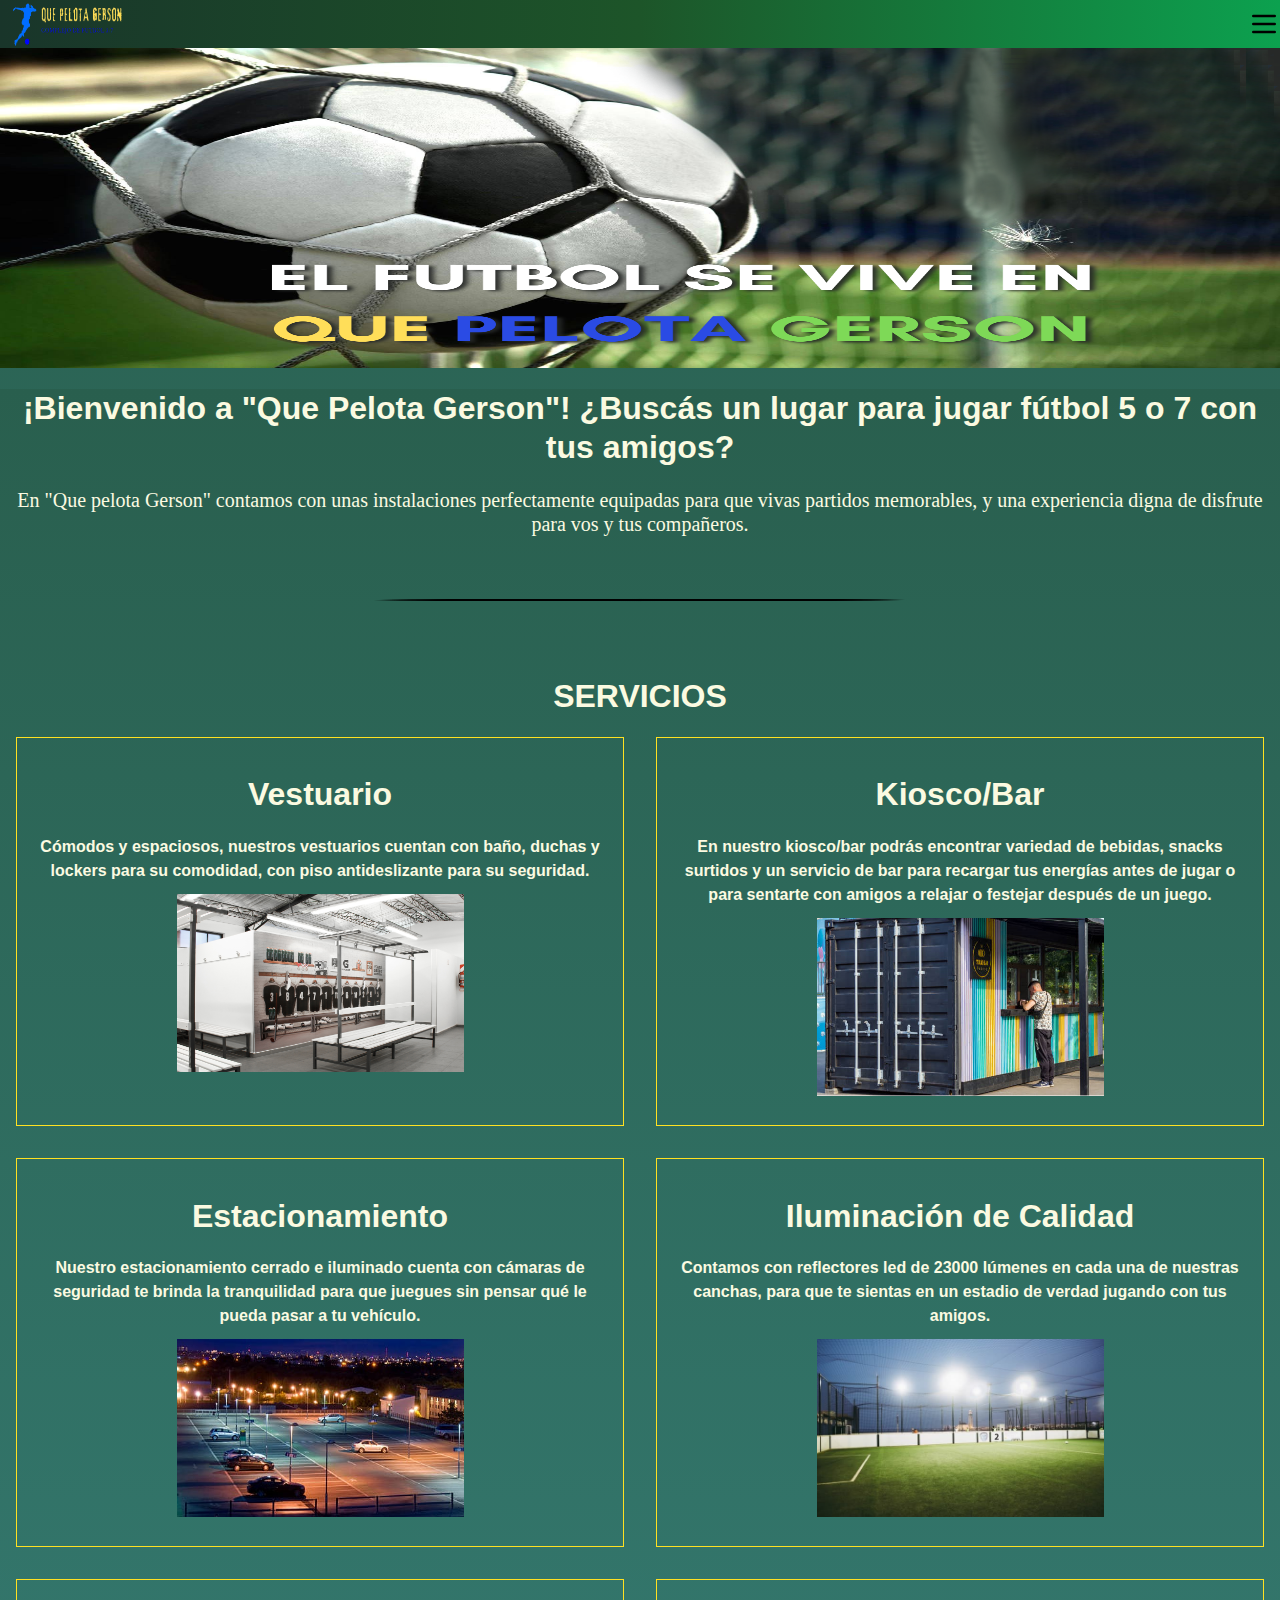
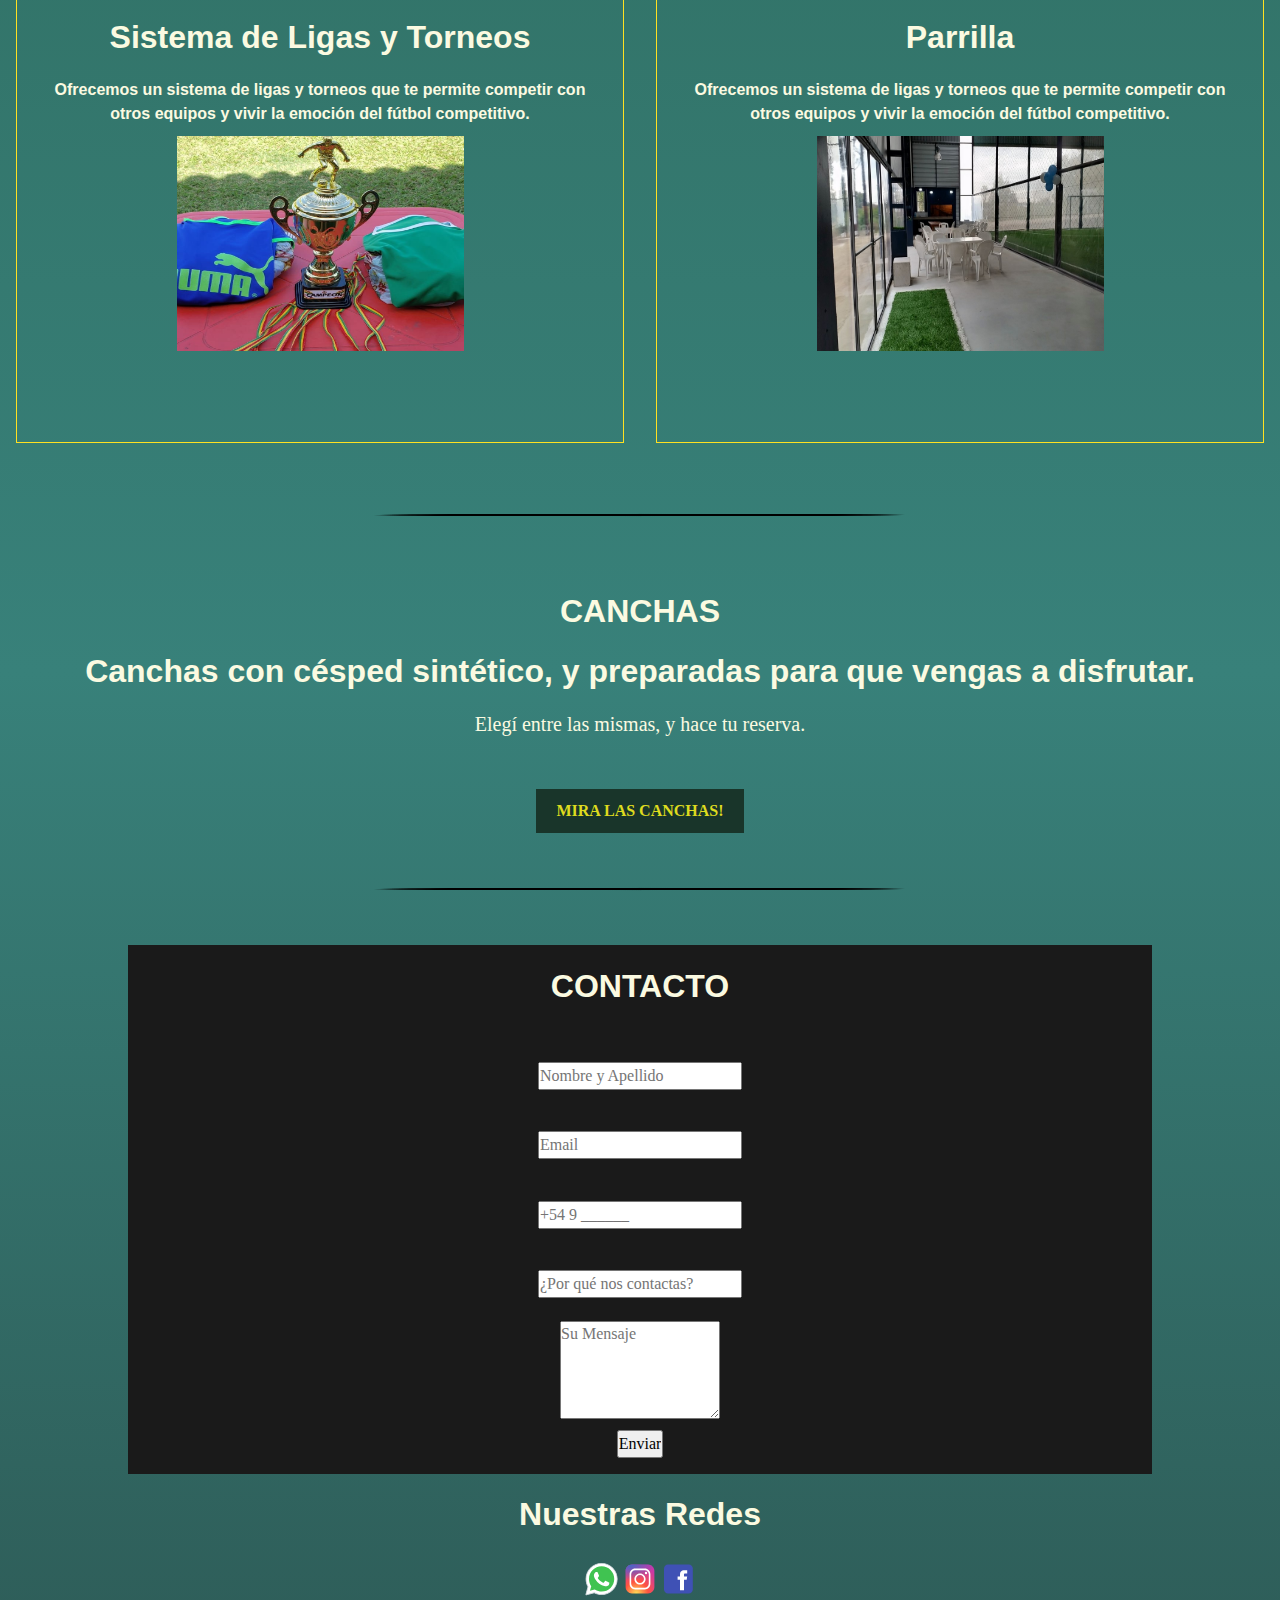
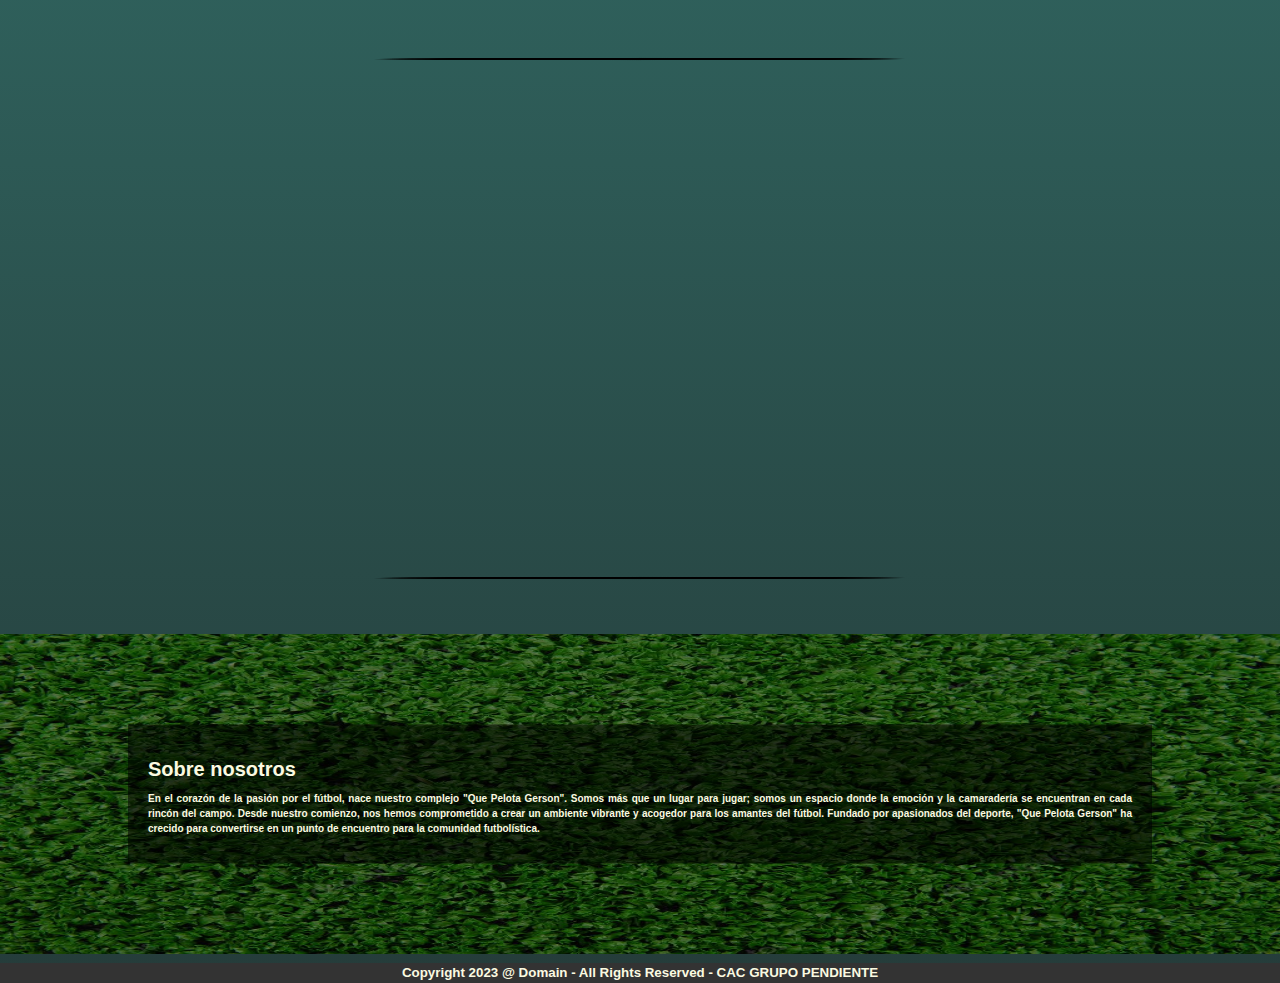
<file: index.html>
<!DOCTYPE html>
<html lang="en">

<head>
  <meta charset="UTF-8" />
  <meta name="viewport" content="width=device-width, initial-scale=1" />
  <link href="./css/formato.css" rel="stylesheet" />
  <link rel="stylesheet" href=".\css\index.css" />
  <link rel="icon" href="\img\logoPag.png" type="image/x-icon" />
  <title>Que pelota Gerson</title>
</head>

<body>
  <header>
    <div class="logo">
      <a href="#" rel="noopener noreferrer">
        <img class="png-logo" src=".\img\QPG.png" alt="logo futbol 5" />
      </a>
    </div>
    <button id="btn-abrir-menu">
      <img src=".\svg\menu.svg" alt="barra-menu">
    </button>
    <nav class="navbar" id="navbar">
      <button id="btn-cerrar-menu">
        <img src=".\svg\closemenu.svg" alt="cerrar-menu">
      </button>
      <ul class="nav-list">
        <li><a href="#">el complejo</a></li>
        <li><a href="#servicios">servicios</a></li>
        <li><a href="#canchas">canchas</a></li>
        <li><a href="#contact">contacto</a></li>
        <li><a href="#sbn">nosotros</a></li>
      </ul>
    </nav>
  </header>
  <section id="inicio">
    <div class="imgback">
      <img class="img-fluid" src=".\img\backgroundgerson.png" alt="" />
    </div>
  </section>

  <main>
    <section class="titulos">
      <h3>
        ¡Bienvenido a "Que Pelota Gerson"!
        ¿Buscás un lugar para jugar fútbol 5 o 7 con tus amigos?
      </h3>
      <h5>
        En "Que pelota Gerson" contamos con unas instalaciones perfectamente
        equipadas para que vivas partidos memorables, y una experiencia
        digna de disfrute para vos y tus compañeros.
      </h5>
    </section>
    <div class="separador">
      <img class="separator" src=".\img\pngegg.png" alt="">
    </div>
    <section id="servicios">
      <h1>SERVICIOS</h1>

      <div class="grid-container">
        <div class="grid-item">
          <h3 class="gridtitulo">Vestuario</h3>
          <p>Cómodos y espaciosos, nuestros vestuarios cuentan con baño, duchas y lockers para su comodidad, con piso
            antideslizante para su seguridad.</p>
          <img class="grid-img" src=".\img\vestuariomasc.jpg" alt="">
        </div>

        <div class="grid-item">
          <h3 class="gridtitulo">Kiosco/Bar</h3>
          <p>En nuestro kiosco/bar podrás encontrar variedad de bebidas, snacks surtidos y un servicio de bar para
            recargar tus energías antes de jugar o para sentarte con amigos a relajar o festejar después de un juego.
          </p>
          <img class="grid-img" src=".\img\kioskobar.png" alt="">
        </div>

        <div class="grid-item">
          <h3 class="gridtitulo">Estacionamiento</h3>
          <p>Nuestro estacionamiento cerrado e iluminado cuenta con cámaras de seguridad te brinda la tranquilidad para
            que juegues sin pensar qué le pueda pasar a tu vehículo.</p>
          </p>
          <img class="grid-img" src=".\img\estacionamiento.jpg" alt="">
        </div>

        <div class="grid-item">
          <h3 class="gridtitulo">Iluminación de Calidad</h3>
          <p>Contamos con reflectores led de 23000 lúmenes en cada una de nuestras canchas, para que te sientas en un
            estadio de verdad jugando con tus amigos.</p>
          <img class="grid-img" src=".\img\Proyectores-LED.jpeg" alt="">
        </div>

        <div class="grid-item">
          <h3 class="gridtitulo">Sistema de Ligas y Torneos</h3>
          <p> Ofrecemos un sistema de ligas y torneos que te permite competir con otros equipos y vivir la emoción del
            fútbol competitivo.</p>
          <img class="grid-img" src=".\img\trofeos.jpg" alt="">
        </div>

        <div class="grid-item">
          <h3 class="gridtitulo">Parrilla</h3>
          <p>Ofrecemos un sistema de ligas y torneos que te permite competir con otros equipos y vivir la emoción del
            fútbol competitivo.</p>
          <img class="grid-img" src=".\img\parrilla.jpg" alt="">
        </div>
      </div>
    </section>
    <div class="separador">
      <img class="separator" src=".\img\pngegg.png" alt="">
    </div>

    <section id="canchas">
      <h1>CANCHAS</h1>
      <h3> Canchas con césped sintético, y preparadas para que vengas a disfrutar.</h3>
      <h5> Elegí entre las mismas, y hace tu reserva.</h5>
      <button id="btn-abrir-modal">Mira las canchas!</button>

      <dialog id="modal">

        <!-- Contenido de la primera sección -->
        <!-- Carrousel-->
        <div class="carrousel">
          <div class="grande">
            <div class="carta">
              <img src=".\img\futbol5-4.jpg" alt="Imagen 1" class="img">
              <h3>La cancha Maradona</h3>
              <p>Adéntrate en la Cancha Maradona, un espacio donde la astucia y la destreza son las protagonistas. Con
                paredes que desafían la gravedad, esta cancha captura la esencia del legendario Diego Maradona. El juego
                rápido y técnico cobra vida en este terreno de juego compacto, creando oportunidades para jugadas
                mágicas dignas de "La Mano de Dios".</p>
            </div>
            <div class="carta">
              <img src=".\img\futbol5-1.jpg" alt="Imagen 2" class="img">
              <h3>La cancha Messi</h3>
              <p>Descubre la magia en la Cancha Messi, donde cada partido se convierte en una danza de precisión y
                creatividad. Con dimensiones perfectamente adaptadas para el juego de equipo, esta cancha rinde homenaje
                al inigualable Lionel Messi. Siente la emoción de driblar como Messi y experimenta la pasión del juego
                en cada rincón de esta cancha.</p>
            </div>
            <div class="carta">
              <img src=".\img\futbol7-2.jpg" alt="Imagen 3" class="img">
              <h3>La cancha Ronaldinho</h3>
              <p>Sumérgete en la alegría del juego en la Cancha Ronaldinho, donde cada partido es una celebración de la
                creatividad y el espectáculo. Con espacio adicional para despliegues de magia y movimientos
                impredecibles, esta cancha encarna el espíritu libre de Ronaldinho. Experimenta el fútbol como un arte y
                déjate llevar por la sonrisa eterna del genio brasileño.</p>
            </div>
            <div class="carta">
              <img src=".\img\futbol5-2.jpg" alt="Imagen 4" class="img">
              <h3>La cancha Riquelme</h3>
              <p>Descubre la elegancia táctica en la Cancha Riquelme, un terreno de juego diseñado para la visión
                estratégica y la precisión en cada pase. Con dimensiones perfectamente ajustadas para el fútbol 5, esta
                cancha rinde homenaje al maestro Juan Román Riquelme. Experimenta el juego de posición y la magistral
                ejecución en este espacio donde cada toque cuenta.</p>
            </div>
          </div>

          <ul class="puntos">
            <li class="punto activo"></li>
            <li class="punto"></li>
            <li class="punto"></li>
            <li class="punto"></li>
          </ul>
          <button id="btn-cerrar-modal">
            <img src=".\svg\closemenu.svg" alt="cerrar-menu">
          </button>
        </div>


      </dialog>
    </section>

    <div class="separador">
      <img class="separator" src=".\img\pngegg.png" alt="">
    </div>

    <section id="contact">
      <h1>
        CONTACTO
      </h1>
      <form id="contacto" onsubmit="return validar();">
        <label for="usuario"></label>
        <input type="text" name="usuario" id="usuario" value="" placeholder="Nombre y Apellido">
        <span id="validar_usuario" style="color:red"></span>

        <label for="email"></label>
        <input type="mail" name="mail" id="mail" value="" placeholder="Email">
        <span id="validar_mail" style="color:red;"></span>

        <label for="tel"></label>
        <input type="tel" name="tel" id="tel" value="" placeholder="+54 9 ______">
        <span id="validar_tel" style="color:red;"></span>

        <label for="asunto"></label>
        <input type="text" name="asunto" id="asunto" value="" placeholder="¿Por qué nos contactas?">
        <span id="validar_asunto" style="color:red;"></span>

        <textarea name="mensaje" rows="4" cols="40" placeholder="Su Mensaje"></textarea>

        <input type="submit" value="Enviar">
      </form>
    </section>
    <section id="redes" align="center">
      <h4>Nuestras Redes</h4>
      <div class="redes">
        <a align="center" class="redlogo" href="https://www.whatsapp.com/?lang=es_LA" target="_blank">
          <img id="log" src=".\svg\whatsapp.svg" />
        </a>
        <a class="redlogo" href="https://www.instagram.com/" target="_blank">
          <img id="log" src=".\svg\instagram.svg">
        </a>
        <a class="redlogo" href="https://www.facebook.com/?ref=logo" target="_blank">
          <img id="log" src=".\svg\facebook.svg" />
        </a>
      </div>
    </section>

    <div class="separador">
      <img class="separator" src=".\img\pngegg.png" alt="">
    </div>

    <section id="ubication">
      <iframe class="mapa"
        src="https://www.google.com/maps/embed?pb=!1m18!1m12!1m3!1d418.46829670371227!2d-60.650222904320785!3d-32.95770498929494!2m3!1f0!2f0!3f0!3m2!1i1024!2i768!4f13.1!3m3!1m2!1s0x95b7ab0d1315e9e1%3A0x1f3089776b595669!2sEspa%C3%B1a%201864%2C%20S2000%20Rosario%2C%20Santa%20Fe!5e0!3m2!1ses-419!2sar!4v1695766953215!5m2!1ses-419!2sar"
        style="border: 0" allowfullscreen="" loading="lazy" referrerpolicy="no-referrer-when-downgrade">
      </iframe>
    </section>

    <div class="separador">
      <img class="separator" src=".\img\pngegg.png" alt="">
    </div>

    <section id="sbn">
      <img class="back-sbn" src=".\img\depositphotos_3427494-stock-photo-artificial-grass-turf-background.jpg"
        alt="fondo césped">
      <div class="text-sbn">
        <H1>Sobre nosotros</H1>
        <p> En el corazón de la pasión por el fútbol, nace nuestro complejo "Que Pelota Gerson". Somos más que un lugar
          para jugar; somos un espacio donde la emoción y la camaradería se encuentran en cada rincón del campo.
          Desde nuestro comienzo, nos hemos comprometido a crear un ambiente vibrante y acogedor para los amantes del
          fútbol. Fundado por apasionados del deporte, "Que Pelota Gerson" ha crecido para convertirse en un punto de
          encuentro para la comunidad futbolística. </p>
      </div>
    </section>
  </main>

  <footer class="site-footer">
    <div id="footer-content">
      <p class="footer-text">
        Copyright 2023 @ Domain - All Rights Reserved - CAC GRUPO PENDIENTE
      </p>
    </div>
  </footer>

  <!--JavaScript -->
  <script src=".\js\carrouselFunc.js"></script>
  <script src=".\js\menuNav.js"></script>
  <script src=".\js\togglePopup.js"></script>
  <script src=".\js\validarForm.js"></script>
</body>

</html>
</file>
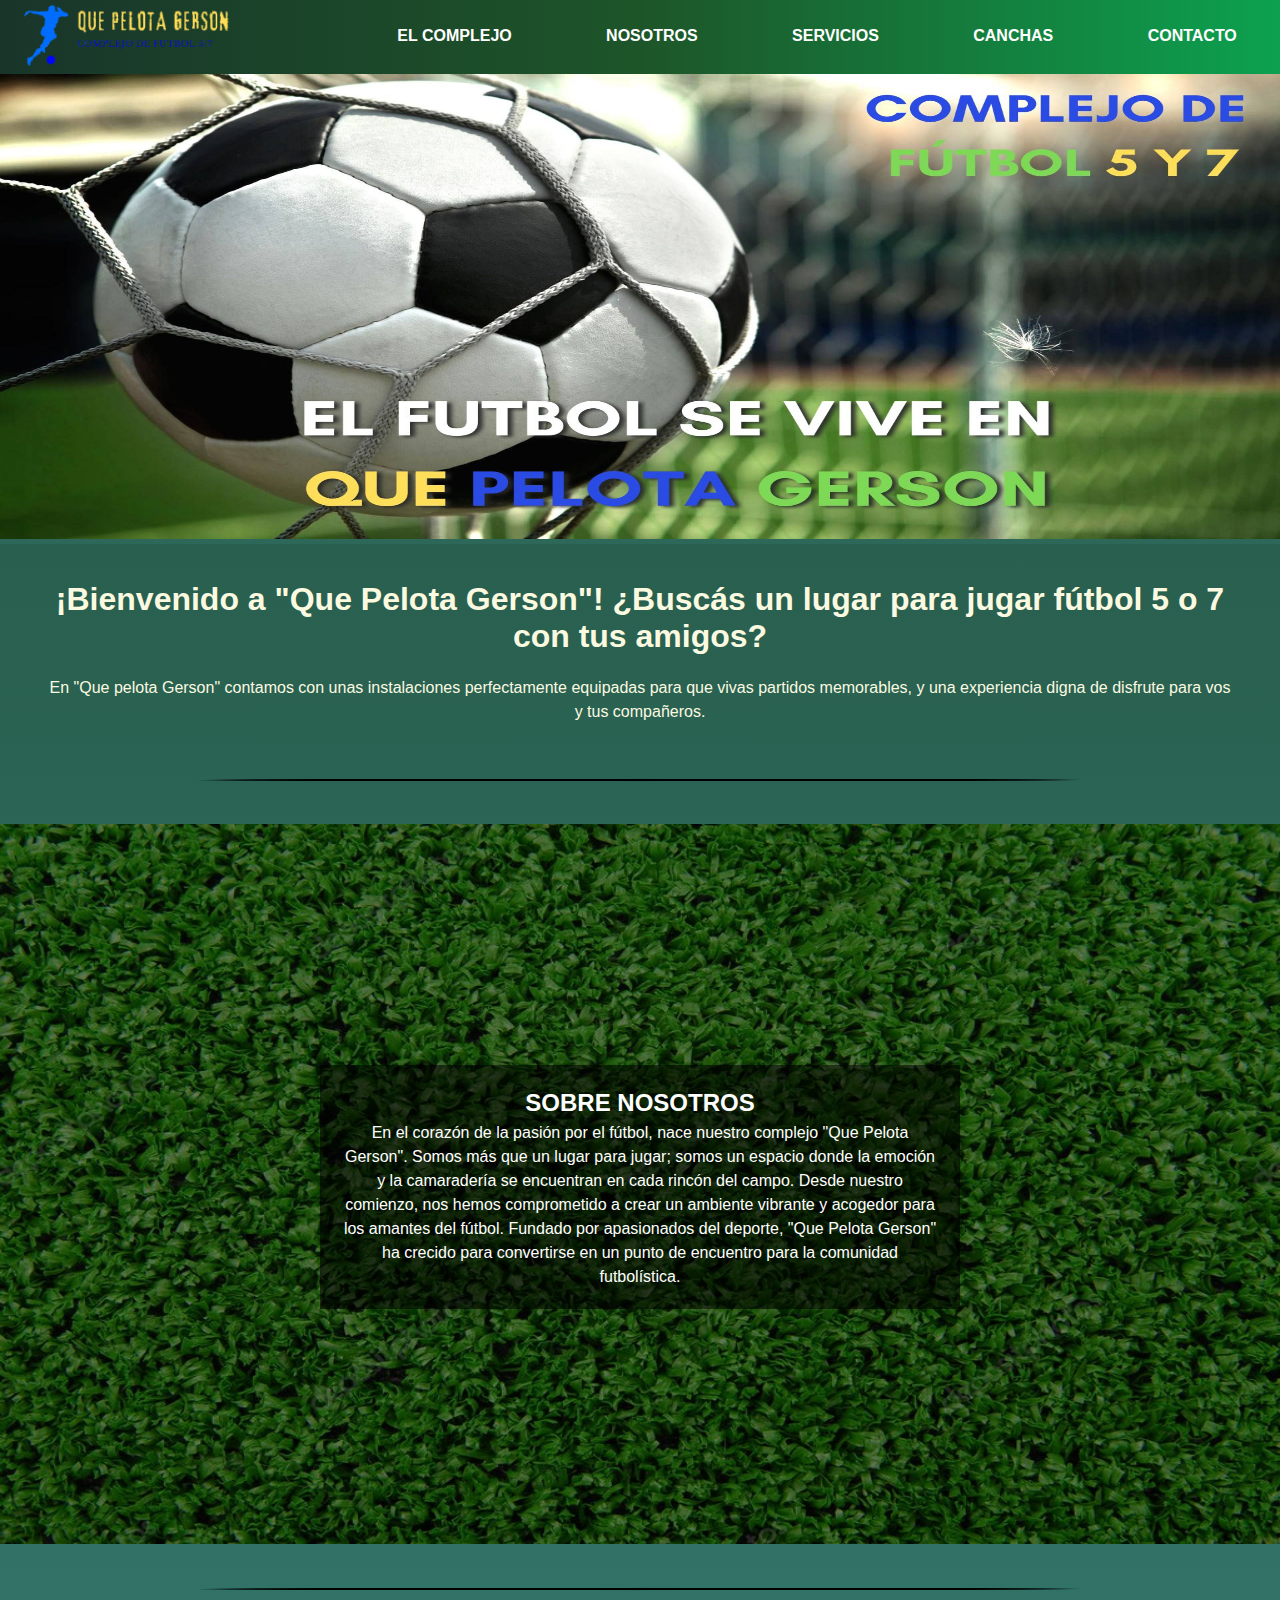
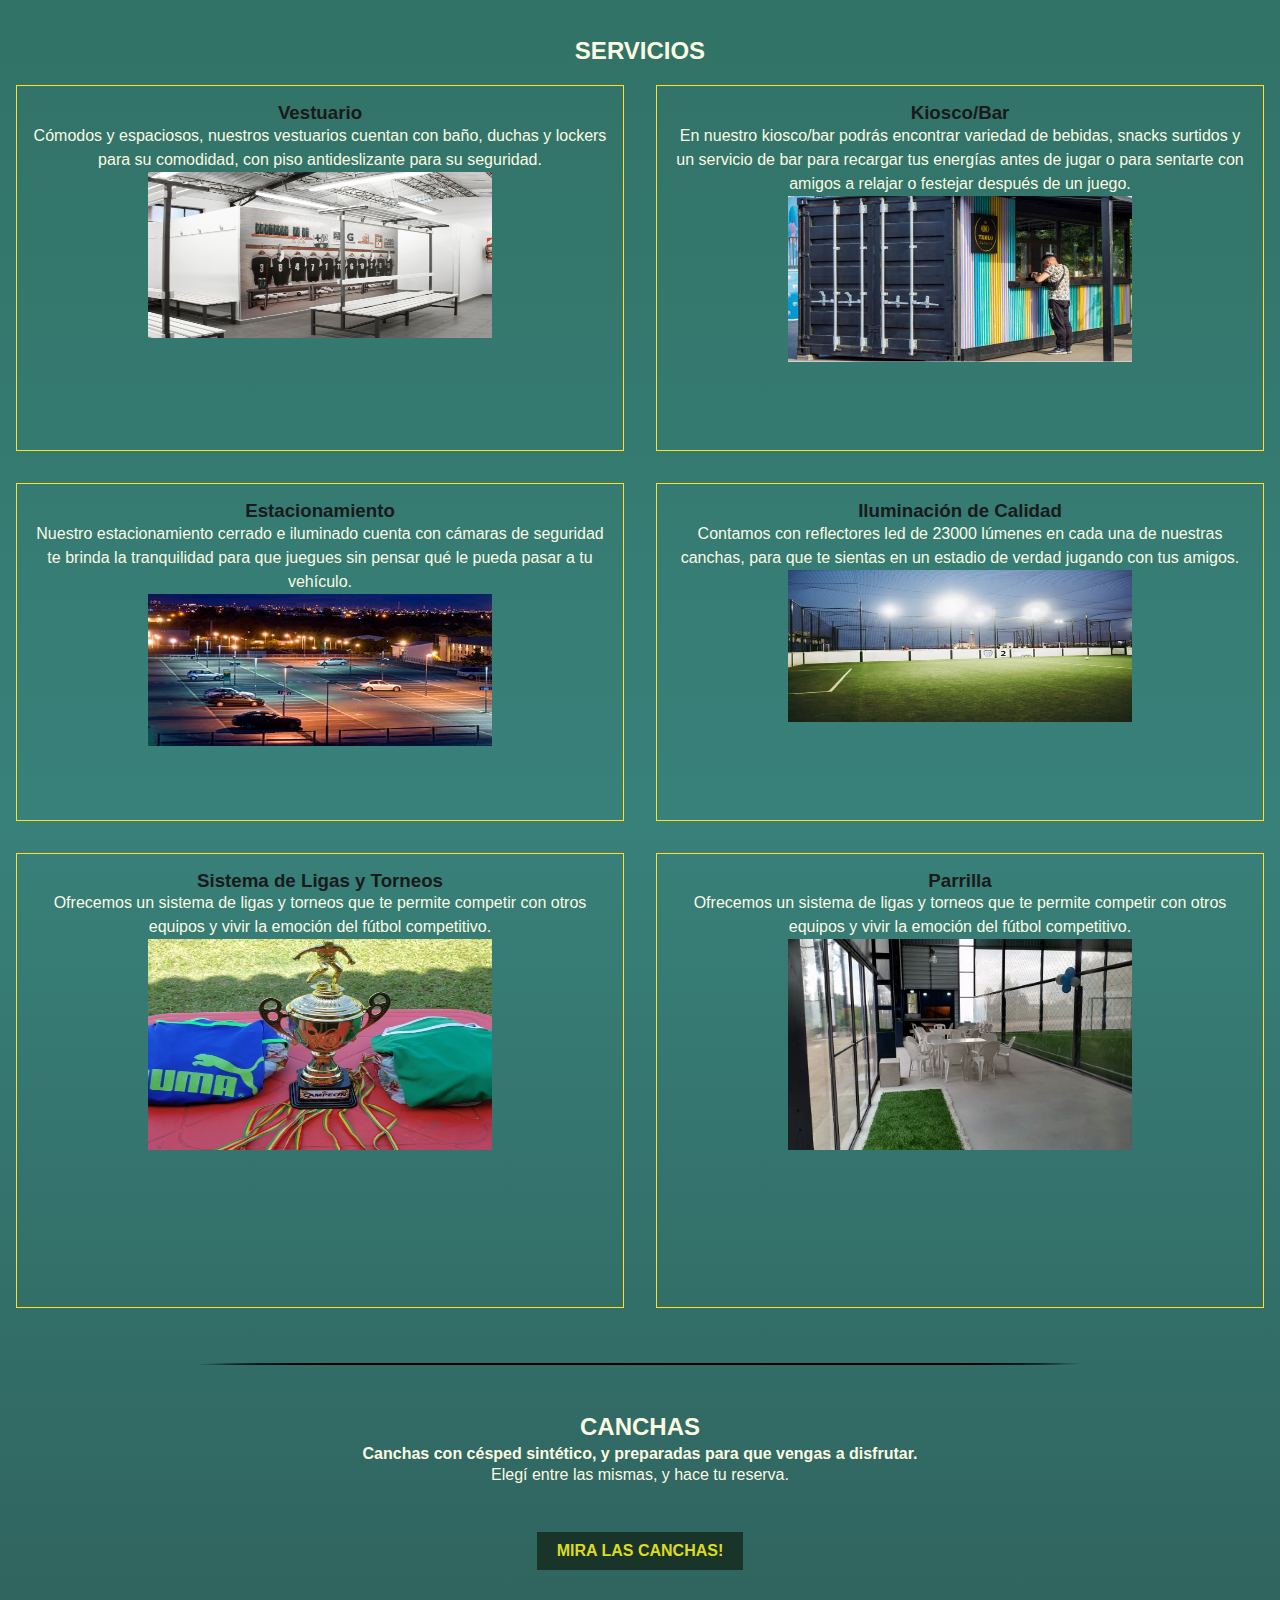
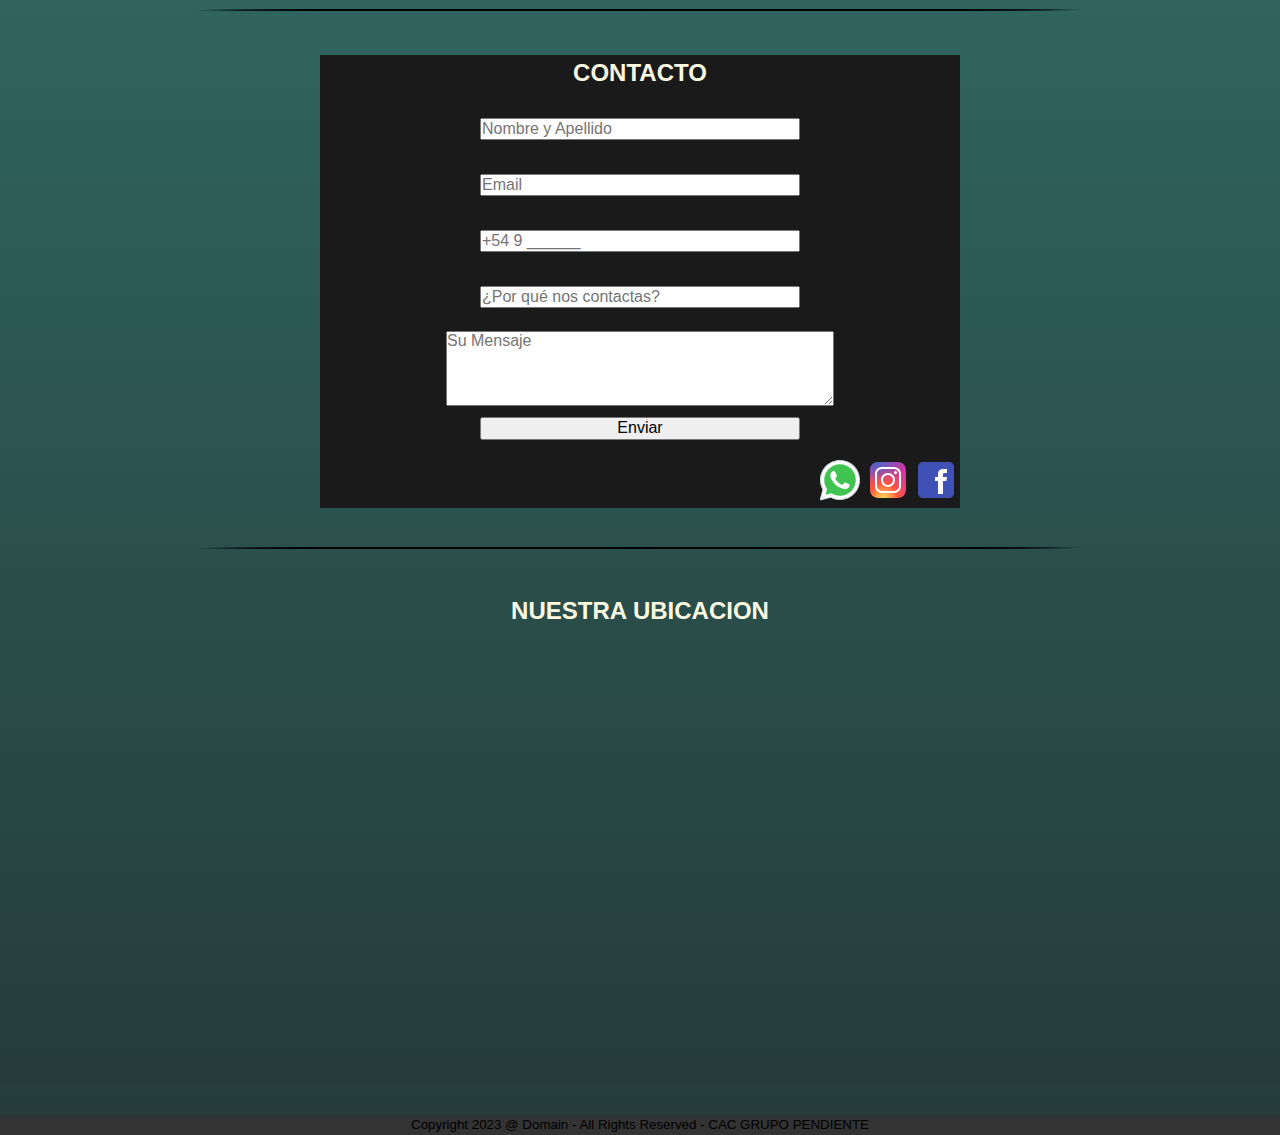
<file: src/index.html>
<!DOCTYPE html>
<html lang="en">
<head>
  <meta charset="UTF-8" />
  <meta name="viewport" content="width=device-width, initial-scale=1" />
  <link rel="stylesheet" href="./normalize.css">
  <link rel="stylesheet" href="./index.css" />
  <link rel="icon" href="img/logoPag.png" type="image/x-icon" />
  <title>Que pelota Gerson</title>
</head>

  <body>
    <header>
      <div class="logo">
        <a href="#" rel="noopener noreferrer">
          <img class="png-logo" src="img/QPG.png" alt="logo futbol 5"/>
        </a>
      </div>
      <button id="btn-abrir-menu">
        <img src="svg/menu.svg" alt="barra-menu">
      </button>
      <nav class="navbar" id="navbar">
        <button id="btn-cerrar-menu">
          <img src="svg/closemenu.svg" alt="cerrar-menu">
        </button>
        <ul class="nav-list">
          <li><a href="#">el complejo</a></li>
          <li><a href="#sbn">nosotros</a></li>
          <li><a href="#servicios">servicios</a></li>
          <li><a href="#canchas">canchas</a></li>
          <li><a href="#contact">contacto</a></li>
          
        </ul>
        
      </nav>
    </header>
    <section id="inicio">
      <div class="imgback">
        <img class="img-fluid" src="img/backgroundgerson.png" alt=""/>
      </div>
    </section>
    
    <main>
      
      <section class="titulos">
        <h1>
          ¡Bienvenido a "Que Pelota Gerson"!
        ¿Buscás un lugar para jugar fútbol 5 o 7 con tus amigos?
        </h1>
        <p>
          En "Que pelota Gerson" contamos con unas instalaciones perfectamente
          equipadas para que vivas partidos memorables, y una experiencia
          digna de disfrute para vos y tus compañeros.
        </p>
      </section>
      <div class="separador">
        <img class="separator" src="img/pngegg.png" alt="">
      </div>
      <section id="sbn">
        <img class="back-sbn" src="img/depositphotos_3427494-stock-photo-artificial-grass-turf-background.jpg" alt="fondo césped">
        <div class="text-sbn">
        <h2>Sobre nosotros</h2>
        <p>
          En el corazón de la pasión por el fútbol, nace nuestro complejo "Que Pelota Gerson". Somos más que un lugar
          para jugar; somos un espacio donde la emoción y la camaradería se encuentran en cada rincón del campo.
          Desde nuestro comienzo, nos hemos comprometido a crear un ambiente vibrante y acogedor para los amantes del
          fútbol. Fundado por apasionados del deporte, "Que Pelota Gerson" ha crecido para convertirse en un punto de
          encuentro para la comunidad futbolística. </p>
          </div>
      </section>
      <div class="separador">
        <img class="separator" src="img/pngegg.png" alt="">
      </div>
      <section id="servicios">
        <h2>SERVICIOS</h2>

        <div class="grid-container">
          <div class="grid-item">
            <h3 class="gridtitulo">Vestuario</h3>
            <p>Cómodos y espaciosos, nuestros vestuarios cuentan con baño, duchas y lockers para su comodidad, con piso
              antideslizante para su seguridad.</p>
            <img class="grid-img" src="img/vestuariomasc.jpg" alt="">
          </div>
        
          <div class="grid-item">
            <h3 class="gridtitulo">Kiosco/Bar</h3>
            <p>En nuestro kiosco/bar podrás encontrar variedad de bebidas, snacks surtidos y un servicio de bar para
              recargar tus energías antes de jugar o para sentarte con amigos a relajar o festejar después de un juego.
            </p>
            <img class="grid-img" src="img/kioskobar.png" alt="">
          </div>
        
          <div class="grid-item">
            <h3 class="gridtitulo">Estacionamiento</h3>
            <p>Nuestro estacionamiento cerrado e iluminado cuenta con cámaras de seguridad te brinda la tranquilidad para
              que juegues sin pensar qué le pueda pasar a tu vehículo.</p>
            </p>
            <img class="grid-img" src="img/estacionamiento.jpg" alt="">
          </div>
        
          <div class="grid-item">
            <h3 class="gridtitulo">Iluminación de Calidad</h3>
            <p>Contamos con reflectores led de 23000 lúmenes en cada una de nuestras canchas, para que te sientas en un
              estadio de verdad jugando con tus amigos.</p>
            <img class="grid-img" src="img/Proyectores-LED.jpeg" alt="">
          </div>

          <div class="grid-item">
            <h3 class="gridtitulo">Sistema de Ligas y Torneos</h3>
            <p> Ofrecemos un sistema de ligas y torneos que te permite competir con otros equipos y vivir la emoción del fútbol competitivo.</p>
            <img class="grid-img" src="img/trofeos.jpg" alt="">
          </div>

          <div class="grid-item">
            <h3 class="gridtitulo">Parrilla</h3>
            <p>Ofrecemos un sistema de ligas y torneos que te permite competir con otros equipos y vivir la emoción del
              fútbol competitivo.</p>
            <img class="grid-img" src="img/parrilla.jpg" alt="">
          </div>
        </div>
      </section>
      <div class="separador">
        <img class="separator" src="img/pngegg.png" alt="">
      </div>
      
      <section id="canchas">
        <h2>CANCHAS</h2>
        <h4> Canchas con césped sintético, y preparadas para que vengas a disfrutar.</h4>
        <p> Elegí entre las mismas, y hace tu reserva.</p>
        <button id="btn-abrir-modal">Mira las canchas!</button>

        <dialog id="modal">
          
          <!-- Contenido de la primera sección -->
          <!-- Carrousel-->
          <div class="carrousel">
            <div class="grande">
              <div class="carta">
                <img src="img/futbol5-4.jpg" alt="Imagen 1" class="img">
                <h3>La cancha Maradona</h3>
                <p>Adéntrate en la Cancha Maradona, un espacio donde la astucia y la destreza son las protagonistas. Con paredes que desafían la gravedad, esta cancha captura la esencia del legendario Diego Maradona. El juego rápido y técnico cobra vida en este terreno de juego compacto, creando oportunidades para jugadas mágicas dignas de "La Mano de Dios".</p>
              </div>
              <div class="carta">
                <img src="img/futbol5-1.jpg" alt="Imagen 2" class="img">
                <h3>La cancha Messi</h3>
                <p>Descubre la magia en la Cancha Messi, donde cada partido se convierte en una danza de precisión y creatividad. Con dimensiones perfectamente adaptadas para el juego de equipo, esta cancha rinde homenaje al inigualable Lionel Messi. Siente la emoción de driblar como Messi y experimenta la pasión del juego en cada rincón de esta cancha.</p>
              </div>
              <div class="carta">
                <img src="img/futbol7-2.jpg" alt="Imagen 3" class="img">
                <h3>La cancha Ronaldinho</h3>
                <p>Sumérgete en la alegría del juego en la Cancha Ronaldinho, donde cada partido es una celebración de la creatividad y el espectáculo. Con espacio adicional para despliegues de magia y movimientos impredecibles, esta cancha encarna el espíritu libre de Ronaldinho. Experimenta el fútbol como un arte y déjate llevar por la sonrisa eterna del genio brasileño.</p>
              </div>
              <div class="carta">
                <img src="img/futbol5-2.jpg" alt="Imagen 4" class="img">
                <h3>La cancha Riquelme</h3>
                <p>Descubre la elegancia táctica en la Cancha Riquelme, un terreno de juego diseñado para la visión estratégica y la precisión en cada pase. Con dimensiones perfectamente ajustadas para el fútbol 5, esta cancha rinde homenaje al maestro Juan Román Riquelme. Experimenta el juego de posición y la magistral ejecución en este espacio donde cada toque cuenta.</p>
              </div>
            </div>

            <ul class="puntos">
              <li class="punto activo"></li>
              <li class="punto"></li>
              <li class="punto"></li>
              <li class="punto"></li>
              </ul>
              <button id="btn-cerrar-modal">
                <img src="svg/closemenu.svg" alt="cerrar-menu">
              </button>
            </div>
          
          
        </dialog>
      </section>

    <div class="separador">
      <img class="separator" src="img/pngegg.png" alt="">
    </div>
    
      <section id="contact">
        <h2>
          CONTACTO
        </h2>
        <form id="contacto" onsubmit="return validar();">
          <label for="usuario"></label>
          <input type="text" name="usuario" id="usuario" value="" placeholder="Nombre y Apellido">
          <span id="validar_usuario" style="color:red"></span>

          <label for="email"></label>
          <input type="mail" name="mail" id="mail" value="" placeholder="Email">
          <span id="validar_mail" style="color:red;"></span>

          <label for="tel"></label>
          <input type="tel" name="tel" id="tel" value="" placeholder="+54 9 ______">
          <span id="validar_tel" style="color:red;"></span>

          <label for="asunto"></label>
          <input type="text" name="asunto" id="asunto" value="" placeholder="¿Por qué nos contactas?">
          <span id="validar_asunto" style="color:red;"></span>

          <textarea name="mensaje" rows="4" cols="40" placeholder="Su Mensaje"></textarea>
        
          <input type="submit" value="Enviar">
        </form>
        <div class="redes">
          <a class="redlogo" href="https://www.whatsapp.com/?lang=es_LA" target="_blank">
            <img id="log" src="svg/whatsapp.svg"/>
          </a>
          <a class="redlogo" href="https://www.instagram.com/" target="_blank">
            <img id="log" src="svg/instagram.svg" />
          </a>
          <a class="redlogo" href="https://www.facebook.com/?ref=logo" target="_blank">
            <img id="log" src="svg/facebook.svg"/>
          </a>
        </div>
      </section>
      
      <div class="separador">
        <img class="separator" src="img/pngegg.png" alt="">
      </div>

      <section id="ubication">
        <h2>NUESTRA UBICACION</h2>
        <iframe class="mapa"
          src="https://www.google.com/maps/embed?pb=!1m18!1m12!1m3!1d418.46829670371227!2d-60.650222904320785!3d-32.95770498929494!2m3!1f0!2f0!3f0!3m2!1i1024!2i768!4f13.1!3m3!1m2!1s0x95b7ab0d1315e9e1%3A0x1f3089776b595669!2sEspa%C3%B1a%201864%2C%20S2000%20Rosario%2C%20Santa%20Fe!5e0!3m2!1ses-419!2sar!4v1695766953215!5m2!1ses-419!2sar"
          style="border: 0" allowfullscreen="" loading="lazy"
          referrerpolicy="no-referrer-when-downgrade">
        </iframe>
      </section>
    </section>
  </main>

  <footer class="site-footer">
    <div id="footer-content">
      <p class="footer-text">
        Copyright 2023 @ Domain - All Rights Reserved - CAC GRUPO PENDIENTE
      </p>
    </div>
  </footer>

  <!--JavaScript -->
  <script src="js/carrouselFunc.js"></script>
  <script src="js/menuNav.js"></script>
  <script src="js/togglePopup.js"></script>
  <script src="js/validarForm.js"></script>
</body>

</html>
</file>
<file: css/formato.css>
*/:root {
     --blue: #007bff;
     --indigo: #6610f2;
     --purple: #6f42c1;
     --pink: #e83e8c;
     --red: #dc3545;
     --orange: #fd7e14;
     --yellow: #ffc107;
     --green: #28a745;
     --teal: #20c997;
     --cyan: #17a2b8;
     --white: #fff;
     --gray: #6c757d;
     --gray-dark: #343a40;
     --primary: #007bff;
     --secondary: #6c757d;
     --success: #28a745;
     --info: #17a2b8;
     --warning: #ffc107;
     --danger: #dc3545;
     --light: #f8f9fa;
     --dark: #343a40;
     --breakpoint-xs: 0;
     --breakpoint-sm: 576px;
     --breakpoint-md: 768px;
     --breakpoint-lg: 992px;
     --breakpoint-xl: 1200px;
     --font-family-sans-serif: -apple-system, BlinkMacSystemFont, "Segoe UI", Roboto, "Helvetica Neue", Arial, sans-serif, "Apple Color Emoji", "Segoe UI Emoji", "Segoe UI Symbol", "Noto Color Emoji";
     --font-family-monospace: SFMono-Regular, Menlo, Monaco, Consolas, "Liberation Mono", "Courier New", monospace
 }

 *,
 ::after,
 ::before {
     box-sizing: border-box
 }

 html {
     font-family: sans-serif;
     line-height: 1.15;
     -webkit-text-size-adjust: 100%;
     -ms-text-size-adjust: 100%;
     -ms-overflow-style: scrollbar;
     -webkit-tap-highlight-color: transparent
 }

 @-ms-viewport {
     width: device-width
 }

 article,
 aside,
 figcaption,
 figure,
 footer,
 header,
 hgroup,
 main,
 nav,
 section {
     display: block
 }

 body {
     margin: 0;
     font-family: -apple-system, BlinkMacSystemFont, "Segoe UI", Roboto, "Helvetica Neue", Arial, sans-serif, "Apple Color Emoji", "Segoe UI Emoji", "Segoe UI Symbol", "Noto Color Emoji";
     font-size: 1rem;
     font-weight: 400;
     line-height: 1.5;
     color: #212529;
     text-align: left;
     background-color: #fff
 }

 [tabindex="-1"]:focus {
     outline: 0 !important
 }

 hr {
     box-sizing: content-box;
     height: 0;
     overflow: visible
 }

 h1,
 h2,
 h3,
 h4,
 h5,
 h6 {
     margin-top: 0;
     margin-bottom: .5rem
 }

 p {
     margin-top: 0;
     margin-bottom: 1rem
 }

 abbr[data-original-title],
 abbr[title] {
     text-decoration: underline;
     -webkit-text-decoration: underline dotted;
     text-decoration: underline dotted;
     cursor: help;
     border-bottom: 0
 }

 address {
     margin-bottom: 1rem;
     font-style: normal;
     line-height: inherit
 }

 dl,
 ol,
 ul {
     margin-top: 0;
     margin-bottom: 1rem
 }

 ol ol,
 ol ul,
 ul ol,
 ul ul {
     margin-bottom: 0
 }

 dt {
     font-weight: 700
 }

 dd {
     margin-bottom: .5rem;
     margin-left: 0
 }

 blockquote {
     margin: 0 0 1rem
 }

 dfn {
     font-style: italic
 }

 b,
 strong {
     font-weight: bolder
 }

 small {
     font-size: 80%
 }

 sub,
 sup {
     position: relative;
     font-size: 75%;
     line-height: 0;
     vertical-align: baseline
 }

 sub {
     bottom: -.25em
 }

 sup {
     top: -.5em
 }

 a {
     color: #007bff;
     text-decoration: none;
     background-color: transparent;
     -webkit-text-decoration-skip: objects
 }

 a:hover {
     color: #0056b3;
     text-decoration: underline
 }

 a:not([href]):not([tabindex]) {
     color: inherit;
     text-decoration: none
 }

 a:not([href]):not([tabindex]):focus,
 a:not([href]):not([tabindex]):hover {
     color: inherit;
     text-decoration: none
 }

 a:not([href]):not([tabindex]):focus {
     outline: 0
 }

 code,
 kbd,
 pre,
 samp {
     font-family: SFMono-Regular, Menlo, Monaco, Consolas, "Liberation Mono", "Courier New", monospace;
     font-size: 1em
 }

 pre {
     margin-top: 0;
     margin-bottom: 1rem;
     overflow: auto;
     -ms-overflow-style: scrollbar
 }

 figure {
     margin: 0 0 1rem
 }

 img {
     vertical-align: middle;
     border-style: none
 }

 svg {
     overflow: hidden;
     vertical-align: middle
 }

 table {
     border-collapse: collapse
 }

 caption {
     padding-top: .75rem;
     padding-bottom: .75rem;
     color: #6c757d;
     text-align: left;
     caption-side: bottom
 }

 th {
     text-align: inherit
 }

 label {
     display: inline-block;
     margin-bottom: .5rem
 }

 button {
     border-radius: 0
 }

 button:focus {
     outline: 1px dotted;
     outline: 5px auto -webkit-focus-ring-color
 }

 button,
 input,
 optgroup,
 select,
 textarea {
     margin: 0;
     font-family: inherit;
     font-size: inherit;
     line-height: inherit
 }

 button,
 input {
     overflow: visible
 }

 button,
 select {
     text-transform: none
 }

 [type=reset],
 [type=submit],
 button,
 html [type=button] {
     -webkit-appearance: button
 }

 [type=button]::-moz-focus-inner,
 [type=reset]::-moz-focus-inner,
 [type=submit]::-moz-focus-inner,
 button::-moz-focus-inner {
     padding: 0;
     border-style: none
 }

 input[type=checkbox],
 input[type=radio] {
     box-sizing: border-box;
     padding: 0
 }

 input[type=date],
 input[type=datetime-local],
 input[type=month],
 input[type=time] {
     -webkit-appearance: listbox
 }

 textarea {
     overflow: auto;
     resize: vertical
 }

 fieldset {
     min-width: 0;
     padding: 0;
     margin: 0;
     border: 0
 }

 legend {
     display: block;
     width: 100%;
     max-width: 100%;
     padding: 0;
     margin-bottom: .5rem;
     font-size: 1.5rem;
     line-height: inherit;
     color: inherit;
     white-space: normal
 }

 progress {
     vertical-align: baseline
 }

 [type=number]::-webkit-inner-spin-button,
 [type=number]::-webkit-outer-spin-button {
     height: auto
 }

 [type=search] {
     outline-offset: -2px;
     -webkit-appearance: none
 }

 [type=search]::-webkit-search-cancel-button,
 [type=search]::-webkit-search-decoration {
     -webkit-appearance: none
 }

 ::-webkit-file-upload-button {
     font: inherit;
     -webkit-appearance: button
 }

 output {
     display: inline-block
 }

 summary {
     display: list-item;
     cursor: pointer
 }

 template {
     display: none
 }

 [hidden] {
     display: none !important
 }

 .h1,
 .h2,
 .h3,
 .h4,
 .h5,
 .h6,
 h1,
 h2,
 h3,
 h4,
 h5,
 h6 {
     margin-bottom: .5rem;
     font-family: inherit;
     font-weight: 500;
     line-height: 1.2;
     color: inherit
 }

 .h1,
 h1 {
     font-size: 2.5rem
 }

 .h2,
 h2 {
     font-size: 2rem
 }

 .h3,
 h3 {
     font-size: 1.75rem
 }

 .h4,
 h4 {
     font-size: 1.5rem
 }

 .h5,
 h5 {
     font-size: 1.25rem
 }

 .h6,
 h6 {
     font-size: 1rem
 }

 .lead {
     font-size: 1.25rem;
     font-weight: 300
 }

 .display-1 {
     font-size: 6rem;
     font-weight: 300;
     line-height: 1.2
 }

 .display-2 {
     font-size: 5.5rem;
     font-weight: 300;
     line-height: 1.2
 }

 .display-3 {
     font-size: 4.5rem;
     font-weight: 300;
     line-height: 1.2
 }

 .display-4 {
     font-size: 3.5rem;
     font-weight: 300;
     line-height: 1.2
 }

 hr {
     margin-top: 1rem;
     margin-bottom: 1rem;
     border: 0;
     border-top: 1px solid rgba(0, 0, 0, .1)
 }

 .small,
 small {
     font-size: 80%;
     font-weight: 400
 }

 .mark,
 mark {
     padding: .2em;
     background-color: #fcf8e3
 }

 .list-unstyled {
     padding-left: 0;
     list-style: none
 }

 .list-inline {
     padding-left: 0;
     list-style: none
 }

 .list-inline-item {
     display: inline-block
 }

 .list-inline-item:not(:last-child) {
     margin-right: .5rem
 }

 .initialism {
     font-size: 90%;
     text-transform: uppercase
 }

 .blockquote {
     margin-bottom: 1rem;
     font-size: 1.25rem
 }

 .blockquote-footer {
     display: block;
     font-size: 80%;
     color: #6c757d
 }

 .blockquote-footer::before {
     content: "\2014 \00A0"
 }

 .img-fluid {
     max-width: 100%;
     height: auto
 }

 .img-thumbnail {
     padding: .25rem;
     background-color: #fff;
     border: 1px solid #dee2e6;
     border-radius: .25rem;
     max-width: 100%;
     height: auto
 }

 .figure {
     display: inline-block
 }

 .figure-img {
     margin-bottom: .5rem;
     line-height: 1
 }

 .figure-caption {
     font-size: 90%;
     color: #6c757d
 }

 code {
     font-size: 87.5%;
     color: #e83e8c;
     word-break: break-word
 }

 a>code {
     color: inherit
 }

 kbd {
     padding: .2rem .4rem;
     font-size: 87.5%;
     color: #fff;
     background-color: #212529;
     border-radius: .2rem
 }

 kbd kbd {
     padding: 0;
     font-size: 100%;
     font-weight: 700
 }

 pre {
     display: block;
     font-size: 87.5%;
     color: #212529
 }

 pre code {
     font-size: inherit;
     color: inherit;
     word-break: normal
 }

 .pre-scrollable {
     max-height: 340px;
     overflow-y: scroll
 }

 .container {
     width: 100%;
     padding-right: 15px;
     padding-left: 15px;
     margin-right: auto;
     margin-left: auto
 }

 @media (min-width:576px) {
     .container {
         max-width: 540px
     }
 }

 @media (min-width:768px) {
     .container {
         max-width: 720px
     }
 }

 @media (min-width:992px) {
     .container {
         max-width: 960px
     }
 }

 @media (min-width:1200px) {
     .container {
         max-width: 1140px
     }
 }

 .container-fluid {
     width: 100%;
     padding-right: 15px;
     padding-left: 15px;
     margin-right: auto;
     margin-left: auto
 }

 .row {
     display: -ms-flexbox;
     display: flex;
     -ms-flex-wrap: wrap;
     flex-wrap: wrap;
     margin-right: -15px;
     margin-left: -15px
 }

 .no-gutters {
     margin-right: 0;
     margin-left: 0
 }

 .no-gutters>.col,
 .no-gutters>[class*=col-] {
     padding-right: 0;
     padding-left: 0
 }

 .col,
 .col-1,
 .col-10,
 .col-11,
 .col-12,
 .col-2,
 .col-3,
 .col-4,
 .col-5,
 .col-6,
 .col-7,
 .col-8,
 .col-9,
 .col-auto,
 .col-lg,
 .col-lg-1,
 .col-lg-10,
 .col-lg-11,
 .col-lg-12,
 .col-lg-2,
 .col-lg-3,
 .col-lg-4,
 .col-lg-5,
 .col-lg-6,
 .col-lg-7,
 .col-lg-8,
 .col-lg-9,
 .col-lg-auto,
 .col-md,
 .col-md-1,
 .col-md-10,
 .col-md-11,
 .col-md-12,
 .col-md-2,
 .col-md-3,
 .col-md-4,
 .col-md-5,
 .col-md-6,
 .col-md-7,
 .col-md-8,
 .col-md-9,
 .col-md-auto,
 .col-sm,
 .col-sm-1,
 .col-sm-10,
 .col-sm-11,
 .col-sm-12,
 .col-sm-2,
 .col-sm-3,
 .col-sm-4,
 .col-sm-5,
 .col-sm-6,
 .col-sm-7,
 .col-sm-8,
 .col-sm-9,
 .col-sm-auto,
 .col-xl,
 .col-xl-1,
 .col-xl-10,
 .col-xl-11,
 .col-xl-12,
 .col-xl-2,
 .col-xl-3,
 .col-xl-4,
 .col-xl-5,
 .col-xl-6,
 .col-xl-7,
 .col-xl-8,
 .col-xl-9,
 .col-xl-auto {
     position: relative;
     width: 100%;
     min-height: 1px;
     padding-right: 15px;
     padding-left: 15px
 }

 .col {
     -ms-flex-preferred-size: 0;
     flex-basis: 0;
     -ms-flex-positive: 1;
     flex-grow: 1;
     max-width: 100%
 }

 .col-auto {
     -ms-flex: 0 0 auto;
     flex: 0 0 auto;
     width: auto;
     max-width: none
 }

 .col-1 {
     -ms-flex: 0 0 8.333333%;
     flex: 0 0 8.333333%;
     max-width: 8.333333%
 }

 .col-2 {
     -ms-flex: 0 0 16.666667%;
     flex: 0 0 16.666667%;
     max-width: 16.666667%
 }

 .col-3 {
     -ms-flex: 0 0 25%;
     flex: 0 0 25%;
     max-width: 25%
 }

 .col-4 {
     -ms-flex: 0 0 33.333333%;
     flex: 0 0 33.333333%;
     max-width: 33.333333%
 }

 .col-5 {
     -ms-flex: 0 0 41.666667%;
     flex: 0 0 41.666667%;
     max-width: 41.666667%
 }

 .col-6 {
     -ms-flex: 0 0 50%;
     flex: 0 0 50%;
     max-width: 50%
 }

 .col-7 {
     -ms-flex: 0 0 58.333333%;
     flex: 0 0 58.333333%;
     max-width: 58.333333%
 }

 .col-8 {
     -ms-flex: 0 0 66.666667%;
     flex: 0 0 66.666667%;
     max-width: 66.666667%
 }

 .col-9 {
     -ms-flex: 0 0 75%;
     flex: 0 0 75%;
     max-width: 75%
 }

 .col-10 {
     -ms-flex: 0 0 83.333333%;
     flex: 0 0 83.333333%;
     max-width: 83.333333%
 }

 .col-11 {
     -ms-flex: 0 0 91.666667%;
     flex: 0 0 91.666667%;
     max-width: 91.666667%
 }

 .col-12 {
     -ms-flex: 0 0 100%;
     flex: 0 0 100%;
     max-width: 100%
 }

 .order-first {
     -ms-flex-order: -1;
     order: -1
 }

 .order-last {
     -ms-flex-order: 13;
     order: 13
 }

 .order-0 {
     -ms-flex-order: 0;
     order: 0
 }

 .order-1 {
     -ms-flex-order: 1;
     order: 1
 }

 .order-2 {
     -ms-flex-order: 2;
     order: 2
 }

 .order-3 {
     -ms-flex-order: 3;
     order: 3
 }

 .order-4 {
     -ms-flex-order: 4;
     order: 4
 }

 .order-5 {
     -ms-flex-order: 5;
     order: 5
 }

 .order-6 {
     -ms-flex-order: 6;
     order: 6
 }

 .order-7 {
     -ms-flex-order: 7;
     order: 7
 }

 .order-8 {
     -ms-flex-order: 8;
     order: 8
 }

 .order-9 {
     -ms-flex-order: 9;
     order: 9
 }

 .order-10 {
     -ms-flex-order: 10;
     order: 10
 }

 .order-11 {
     -ms-flex-order: 11;
     order: 11
 }

 .order-12 {
     -ms-flex-order: 12;
     order: 12
 }

 .offset-1 {
     margin-left: 8.333333%
 }

 .offset-2 {
     margin-left: 16.666667%
 }

 .offset-3 {
     margin-left: 25%
 }

 .offset-4 {
     margin-left: 33.333333%
 }

 .offset-5 {
     margin-left: 41.666667%
 }

 .offset-6 {
     margin-left: 50%
 }

 .offset-7 {
     margin-left: 58.333333%
 }

 .offset-8 {
     margin-left: 66.666667%
 }

 .offset-9 {
     margin-left: 75%
 }

 .offset-10 {
     margin-left: 83.333333%
 }

 .offset-11 {
     margin-left: 91.666667%
 }

 @media (min-width:576px) {
     .col-sm {
         -ms-flex-preferred-size: 0;
         flex-basis: 0;
         -ms-flex-positive: 1;
         flex-grow: 1;
         max-width: 100%
     }

     .col-sm-auto {
         -ms-flex: 0 0 auto;
         flex: 0 0 auto;
         width: auto;
         max-width: none
     }

     .col-sm-1 {
         -ms-flex: 0 0 8.333333%;
         flex: 0 0 8.333333%;
         max-width: 8.333333%
     }

     .col-sm-2 {
         -ms-flex: 0 0 16.666667%;
         flex: 0 0 16.666667%;
         max-width: 16.666667%
     }

     .col-sm-3 {
         -ms-flex: 0 0 25%;
         flex: 0 0 25%;
         max-width: 25%
     }

     .col-sm-4 {
         -ms-flex: 0 0 33.333333%;
         flex: 0 0 33.333333%;
         max-width: 33.333333%
     }

     .col-sm-5 {
         -ms-flex: 0 0 41.666667%;
         flex: 0 0 41.666667%;
         max-width: 41.666667%
     }

     .col-sm-6 {
         -ms-flex: 0 0 50%;
         flex: 0 0 50%;
         max-width: 50%
     }

     .col-sm-7 {
         -ms-flex: 0 0 58.333333%;
         flex: 0 0 58.333333%;
         max-width: 58.333333%
     }

     .col-sm-8 {
         -ms-flex: 0 0 66.666667%;
         flex: 0 0 66.666667%;
         max-width: 66.666667%
     }

     .col-sm-9 {
         -ms-flex: 0 0 75%;
         flex: 0 0 75%;
         max-width: 75%
     }

     .col-sm-10 {
         -ms-flex: 0 0 83.333333%;
         flex: 0 0 83.333333%;
         max-width: 83.333333%
     }

     .col-sm-11 {
         -ms-flex: 0 0 91.666667%;
         flex: 0 0 91.666667%;
         max-width: 91.666667%
     }

     .col-sm-12 {
         -ms-flex: 0 0 100%;
         flex: 0 0 100%;
         max-width: 100%
     }

     .order-sm-first {
         -ms-flex-order: -1;
         order: -1
     }

     .order-sm-last {
         -ms-flex-order: 13;
         order: 13
     }

     .order-sm-0 {
         -ms-flex-order: 0;
         order: 0
     }

     .order-sm-1 {
         -ms-flex-order: 1;
         order: 1
     }

     .order-sm-2 {
         -ms-flex-order: 2;
         order: 2
     }

     .order-sm-3 {
         -ms-flex-order: 3;
         order: 3
     }

     .order-sm-4 {
         -ms-flex-order: 4;
         order: 4
     }

     .order-sm-5 {
         -ms-flex-order: 5;
         order: 5
     }

     .order-sm-6 {
         -ms-flex-order: 6;
         order: 6
     }

     .order-sm-7 {
         -ms-flex-order: 7;
         order: 7
     }

     .order-sm-8 {
         -ms-flex-order: 8;
         order: 8
     }

     .order-sm-9 {
         -ms-flex-order: 9;
         order: 9
     }

     .order-sm-10 {
         -ms-flex-order: 10;
         order: 10
     }

     .order-sm-11 {
         -ms-flex-order: 11;
         order: 11
     }

     .order-sm-12 {
         -ms-flex-order: 12;
         order: 12
     }

     .offset-sm-0 {
         margin-left: 0
     }

     .offset-sm-1 {
         margin-left: 8.333333%
     }

     .offset-sm-2 {
         margin-left: 16.666667%
     }

     .offset-sm-3 {
         margin-left: 25%
     }

     .offset-sm-4 {
         margin-left: 33.333333%
     }

     .offset-sm-5 {
         margin-left: 41.666667%
     }

     .offset-sm-6 {
         margin-left: 50%
     }

     .offset-sm-7 {
         margin-left: 58.333333%
     }

     .offset-sm-8 {
         margin-left: 66.666667%
     }

     .offset-sm-9 {
         margin-left: 75%
     }

     .offset-sm-10 {
         margin-left: 83.333333%
     }

     .offset-sm-11 {
         margin-left: 91.666667%
     }
 }

 @media (min-width:768px) {
     .col-md {
         -ms-flex-preferred-size: 0;
         flex-basis: 0;
         -ms-flex-positive: 1;
         flex-grow: 1;
         max-width: 100%
     }

     .col-md-auto {
         -ms-flex: 0 0 auto;
         flex: 0 0 auto;
         width: auto;
         max-width: none
     }

     .col-md-1 {
         -ms-flex: 0 0 8.333333%;
         flex: 0 0 8.333333%;
         max-width: 8.333333%
     }

     .col-md-2 {
         -ms-flex: 0 0 16.666667%;
         flex: 0 0 16.666667%;
         max-width: 16.666667%
     }

     .col-md-3 {
         -ms-flex: 0 0 25%;
         flex: 0 0 25%;
         max-width: 25%
     }

     .col-md-4 {
         -ms-flex: 0 0 33.333333%;
         flex: 0 0 33.333333%;
         max-width: 33.333333%
     }

     .col-md-5 {
         -ms-flex: 0 0 41.666667%;
         flex: 0 0 41.666667%;
         max-width: 41.666667%
     }

     .col-md-6 {
         -ms-flex: 0 0 50%;
         flex: 0 0 50%;
         max-width: 50%
     }

     .col-md-7 {
         -ms-flex: 0 0 58.333333%;
         flex: 0 0 58.333333%;
         max-width: 58.333333%
     }

     .col-md-8 {
         -ms-flex: 0 0 66.666667%;
         flex: 0 0 66.666667%;
         max-width: 66.666667%
     }

     .col-md-9 {
         -ms-flex: 0 0 75%;
         flex: 0 0 75%;
         max-width: 75%
     }

     .col-md-10 {
         -ms-flex: 0 0 83.333333%;
         flex: 0 0 83.333333%;
         max-width: 83.333333%
     }

     .col-md-11 {
         -ms-flex: 0 0 91.666667%;
         flex: 0 0 91.666667%;
         max-width: 91.666667%
     }

     .col-md-12 {
         -ms-flex: 0 0 100%;
         flex: 0 0 100%;
         max-width: 100%
     }

     .order-md-first {
         -ms-flex-order: -1;
         order: -1
     }

     .order-md-last {
         -ms-flex-order: 13;
         order: 13
     }

     .order-md-0 {
         -ms-flex-order: 0;
         order: 0
     }

     .order-md-1 {
         -ms-flex-order: 1;
         order: 1
     }

     .order-md-2 {
         -ms-flex-order: 2;
         order: 2
     }

     .order-md-3 {
         -ms-flex-order: 3;
         order: 3
     }

     .order-md-4 {
         -ms-flex-order: 4;
         order: 4
     }

     .order-md-5 {
         -ms-flex-order: 5;
         order: 5
     }

     .order-md-6 {
         -ms-flex-order: 6;
         order: 6
     }

     .order-md-7 {
         -ms-flex-order: 7;
         order: 7
     }

     .order-md-8 {
         -ms-flex-order: 8;
         order: 8
     }

     .order-md-9 {
         -ms-flex-order: 9;
         order: 9
     }

     .order-md-10 {
         -ms-flex-order: 10;
         order: 10
     }

     .order-md-11 {
         -ms-flex-order: 11;
         order: 11
     }

     .order-md-12 {
         -ms-flex-order: 12;
         order: 12
     }

     .offset-md-0 {
         margin-left: 0
     }

     .offset-md-1 {
         margin-left: 8.333333%
     }

     .offset-md-2 {
         margin-left: 16.666667%
     }

     .offset-md-3 {
         margin-left: 25%
     }

     .offset-md-4 {
         margin-left: 33.333333%
     }

     .offset-md-5 {
         margin-left: 41.666667%
     }

     .offset-md-6 {
         margin-left: 50%
     }

     .offset-md-7 {
         margin-left: 58.333333%
     }

     .offset-md-8 {
         margin-left: 66.666667%
     }

     .offset-md-9 {
         margin-left: 75%
     }

     .offset-md-10 {
         margin-left: 83.333333%
     }

     .offset-md-11 {
         margin-left: 91.666667%
     }
 }

 @media (min-width:992px) {
     .col-lg {
         -ms-flex-preferred-size: 0;
         flex-basis: 0;
         -ms-flex-positive: 1;
         flex-grow: 1;
         max-width: 100%
     }

     .col-lg-auto {
         -ms-flex: 0 0 auto;
         flex: 0 0 auto;
         width: auto;
         max-width: none
     }

     .col-lg-1 {
         -ms-flex: 0 0 8.333333%;
         flex: 0 0 8.333333%;
         max-width: 8.333333%
     }

     .col-lg-2 {
         -ms-flex: 0 0 16.666667%;
         flex: 0 0 16.666667%;
         max-width: 16.666667%
     }

     .col-lg-3 {
         -ms-flex: 0 0 25%;
         flex: 0 0 25%;
         max-width: 25%
     }

     .col-lg-4 {
         -ms-flex: 0 0 33.333333%;
         flex: 0 0 33.333333%;
         max-width: 33.333333%
     }

     .col-lg-5 {
         -ms-flex: 0 0 41.666667%;
         flex: 0 0 41.666667%;
         max-width: 41.666667%
     }

     .col-lg-6 {
         -ms-flex: 0 0 50%;
         flex: 0 0 50%;
         max-width: 50%
     }

     .col-lg-7 {
         -ms-flex: 0 0 58.333333%;
         flex: 0 0 58.333333%;
         max-width: 58.333333%
     }

     .col-lg-8 {
         -ms-flex: 0 0 66.666667%;
         flex: 0 0 66.666667%;
         max-width: 66.666667%
     }

     .col-lg-9 {
         -ms-flex: 0 0 75%;
         flex: 0 0 75%;
         max-width: 75%
     }

     .col-lg-10 {
         -ms-flex: 0 0 83.333333%;
         flex: 0 0 83.333333%;
         max-width: 83.333333%
     }

     .col-lg-11 {
         -ms-flex: 0 0 91.666667%;
         flex: 0 0 91.666667%;
         max-width: 91.666667%
     }

     .col-lg-12 {
         -ms-flex: 0 0 100%;
         flex: 0 0 100%;
         max-width: 100%
     }

     .order-lg-first {
         -ms-flex-order: -1;
         order: -1
     }

     .order-lg-last {
         -ms-flex-order: 13;
         order: 13
     }

     .order-lg-0 {
         -ms-flex-order: 0;
         order: 0
     }

     .order-lg-1 {
         -ms-flex-order: 1;
         order: 1
     }

     .order-lg-2 {
         -ms-flex-order: 2;
         order: 2
     }

     .order-lg-3 {
         -ms-flex-order: 3;
         order: 3
     }

     .order-lg-4 {
         -ms-flex-order: 4;
         order: 4
     }

     .order-lg-5 {
         -ms-flex-order: 5;
         order: 5
     }

     .order-lg-6 {
         -ms-flex-order: 6;
         order: 6
     }

     .order-lg-7 {
         -ms-flex-order: 7;
         order: 7
     }

     .order-lg-8 {
         -ms-flex-order: 8;
         order: 8
     }

     .order-lg-9 {
         -ms-flex-order: 9;
         order: 9
     }

     .order-lg-10 {
         -ms-flex-order: 10;
         order: 10
     }

     .order-lg-11 {
         -ms-flex-order: 11;
         order: 11
     }

     .order-lg-12 {
         -ms-flex-order: 12;
         order: 12
     }

     .offset-lg-0 {
         margin-left: 0
     }

     .offset-lg-1 {
         margin-left: 8.333333%
     }

     .offset-lg-2 {
         margin-left: 16.666667%
     }

     .offset-lg-3 {
         margin-left: 25%
     }

     .offset-lg-4 {
         margin-left: 33.333333%
     }

     .offset-lg-5 {
         margin-left: 41.666667%
     }

     .offset-lg-6 {
         margin-left: 50%
     }

     .offset-lg-7 {
         margin-left: 58.333333%
     }

     .offset-lg-8 {
         margin-left: 66.666667%
     }

     .offset-lg-9 {
         margin-left: 75%
     }

     .offset-lg-10 {
         margin-left: 83.333333%
     }

     .offset-lg-11 {
         margin-left: 91.666667%
     }
 }

 @media (min-width:1200px) {
     .col-xl {
         -ms-flex-preferred-size: 0;
         flex-basis: 0;
         -ms-flex-positive: 1;
         flex-grow: 1;
         max-width: 100%
     }

     .col-xl-auto {
         -ms-flex: 0 0 auto;
         flex: 0 0 auto;
         width: auto;
         max-width: none
     }

     .col-xl-1 {
         -ms-flex: 0 0 8.333333%;
         flex: 0 0 8.333333%;
         max-width: 8.333333%
     }

     .col-xl-2 {
         -ms-flex: 0 0 16.666667%;
         flex: 0 0 16.666667%;
         max-width: 16.666667%
     }

     .col-xl-3 {
         -ms-flex: 0 0 25%;
         flex: 0 0 25%;
         max-width: 25%
     }

     .col-xl-4 {
         -ms-flex: 0 0 33.333333%;
         flex: 0 0 33.333333%;
         max-width: 33.333333%
     }

     .col-xl-5 {
         -ms-flex: 0 0 41.666667%;
         flex: 0 0 41.666667%;
         max-width: 41.666667%
     }

     .col-xl-6 {
         -ms-flex: 0 0 50%;
         flex: 0 0 50%;
         max-width: 50%
     }

     .col-xl-7 {
         -ms-flex: 0 0 58.333333%;
         flex: 0 0 58.333333%;
         max-width: 58.333333%
     }

     .col-xl-8 {
         -ms-flex: 0 0 66.666667%;
         flex: 0 0 66.666667%;
         max-width: 66.666667%
     }

     .col-xl-9 {
         -ms-flex: 0 0 75%;
         flex: 0 0 75%;
         max-width: 75%
     }

     .col-xl-10 {
         -ms-flex: 0 0 83.333333%;
         flex: 0 0 83.333333%;
         max-width: 83.333333%
     }

     .col-xl-11 {
         -ms-flex: 0 0 91.666667%;
         flex: 0 0 91.666667%;
         max-width: 91.666667%
     }

     .col-xl-12 {
         -ms-flex: 0 0 100%;
         flex: 0 0 100%;
         max-width: 100%
     }

     .order-xl-first {
         -ms-flex-order: -1;
         order: -1
     }

     .order-xl-last {
         -ms-flex-order: 13;
         order: 13
     }

     .order-xl-0 {
         -ms-flex-order: 0;
         order: 0
     }

     .order-xl-1 {
         -ms-flex-order: 1;
         order: 1
     }

     .order-xl-2 {
         -ms-flex-order: 2;
         order: 2
     }

     .order-xl-3 {
         -ms-flex-order: 3;
         order: 3
     }

     .order-xl-4 {
         -ms-flex-order: 4;
         order: 4
     }

     .order-xl-5 {
         -ms-flex-order: 5;
         order: 5
     }

     .order-xl-6 {
         -ms-flex-order: 6;
         order: 6
     }

     .order-xl-7 {
         -ms-flex-order: 7;
         order: 7
     }

     .order-xl-8 {
         -ms-flex-order: 8;
         order: 8
     }

     .order-xl-9 {
         -ms-flex-order: 9;
         order: 9
     }

     .order-xl-10 {
         -ms-flex-order: 10;
         order: 10
     }

     .order-xl-11 {
         -ms-flex-order: 11;
         order: 11
     }

     .order-xl-12 {
         -ms-flex-order: 12;
         order: 12
     }

     .offset-xl-0 {
         margin-left: 0
     }

     .offset-xl-1 {
         margin-left: 8.333333%
     }

     .offset-xl-2 {
         margin-left: 16.666667%
     }

     .offset-xl-3 {
         margin-left: 25%
     }

     .offset-xl-4 {
         margin-left: 33.333333%
     }

     .offset-xl-5 {
         margin-left: 41.666667%
     }

     .offset-xl-6 {
         margin-left: 50%
     }

     .offset-xl-7 {
         margin-left: 58.333333%
     }

     .offset-xl-8 {
         margin-left: 66.666667%
     }

     .offset-xl-9 {
         margin-left: 75%
     }

     .offset-xl-10 {
         margin-left: 83.333333%
     }

     .offset-xl-11 {
         margin-left: 91.666667%
     }
 }

 .table {
     width: 100%;
     margin-bottom: 1rem;
     background-color: transparent
 }

 .table td,
 .table th {
     padding: .75rem;
     vertical-align: top;
     border-top: 1px solid #dee2e6
 }

 .table thead th {
     vertical-align: bottom;
     border-bottom: 2px solid #dee2e6
 }

 .table tbody+tbody {
     border-top: 2px solid #dee2e6
 }

 .table .table {
     background-color: #fff
 }

 .table-sm td,
 .table-sm th {
     padding: .3rem
 }

 .table-bordered {
     border: 1px solid #dee2e6
 }

 .table-bordered td,
 .table-bordered th {
     border: 1px solid #dee2e6
 }

 .table-bordered thead td,
 .table-bordered thead th {
     border-bottom-width: 2px
 }

 .table-borderless tbody+tbody,
 .table-borderless td,
 .table-borderless th,
 .table-borderless thead th {
     border: 0
 }

 .table-striped tbody tr:nth-of-type(odd) {
     background-color: rgba(0, 0, 0, .05)
 }

 .table-hover tbody tr:hover {
     background-color: rgba(0, 0, 0, .075)
 }

 .table-primary,
 .table-primary>td,
 .table-primary>th {
     background-color: #b8daff
 }

 .table-hover .table-primary:hover {
     background-color: #9fcdff
 }

 .table-hover .table-primary:hover>td,
 .table-hover .table-primary:hover>th {
     background-color: #9fcdff
 }

 .table-secondary,
 .table-secondary>td,
 .table-secondary>th {
     background-color: #d6d8db
 }

 .table-hover .table-secondary:hover {
     background-color: #c8cbcf
 }

 .table-hover .table-secondary:hover>td,
 .table-hover .table-secondary:hover>th {
     background-color: #c8cbcf
 }

 .table-success,
 .table-success>td,
 .table-success>th {
     background-color: #c3e6cb
 }

 .table-hover .table-success:hover {
     background-color: #b1dfbb
 }

 .table-hover .table-success:hover>td,
 .table-hover .table-success:hover>th {
     background-color: #b1dfbb
 }

 .table-info,
 .table-info>td,
 .table-info>th {
     background-color: #bee5eb
 }

 .table-hover .table-info:hover {
     background-color: #abdde5
 }

 .table-hover .table-info:hover>td,
 .table-hover .table-info:hover>th {
     background-color: #abdde5
 }

 .table-warning,
 .table-warning>td,
 .table-warning>th {
     background-color: #ffeeba
 }

 .table-hover .table-warning:hover {
     background-color: #ffe8a1
 }

 .table-hover .table-warning:hover>td,
 .table-hover .table-warning:hover>th {
     background-color: #ffe8a1
 }

 .table-danger,
 .table-danger>td,
 .table-danger>th {
     background-color: #f5c6cb
 }

 .table-hover .table-danger:hover {
     background-color: #f1b0b7
 }

 .table-hover .table-danger:hover>td,
 .table-hover .table-danger:hover>th {
     background-color: #f1b0b7
 }

 .table-light,
 .table-light>td,
 .table-light>th {
     background-color: #fdfdfe
 }

 .table-hover .table-light:hover {
     background-color: #ececf6
 }

 .table-hover .table-light:hover>td,
 .table-hover .table-light:hover>th {
     background-color: #ececf6
 }

 .table-dark,
 .table-dark>td,
 .table-dark>th {
     background-color: #c6c8ca
 }

 .table-hover .table-dark:hover {
     background-color: #b9bbbe
 }

 .table-hover .table-dark:hover>td,
 .table-hover .table-dark:hover>th {
     background-color: #b9bbbe
 }

 .table-active,
 .table-active>td,
 .table-active>th {
     background-color: rgba(0, 0, 0, .075)
 }

 .table-hover .table-active:hover {
     background-color: rgba(0, 0, 0, .075)
 }

 .table-hover .table-active:hover>td,
 .table-hover .table-active:hover>th {
     background-color: rgba(0, 0, 0, .075)
 }

 .table .thead-dark th {
     color: #fff;
     background-color: #212529;
     border-color: #32383e
 }

 .table .thead-light th {
     color: #495057;
     background-color: #e9ecef;
     border-color: #dee2e6
 }

 .table-dark {
     color: #fff;
     background-color: #212529
 }

 .table-dark td,
 .table-dark th,
 .table-dark thead th {
     border-color: #32383e
 }

 .table-dark.table-bordered {
     border: 0
 }

 .table-dark.table-striped tbody tr:nth-of-type(odd) {
     background-color: rgba(255, 255, 255, .05)
 }

 .table-dark.table-hover tbody tr:hover {
     background-color: rgba(255, 255, 255, .075)
 }

 @media (max-width:575.98px) {
     .table-responsive-sm {
         display: block;
         width: 100%;
         overflow-x: auto;
         -webkit-overflow-scrolling: touch;
         -ms-overflow-style: -ms-autohiding-scrollbar
     }

     .table-responsive-sm>.table-bordered {
         border: 0
     }
 }

 @media (max-width:767.98px) {
     .table-responsive-md {
         display: block;
         width: 100%;
         overflow-x: auto;
         -webkit-overflow-scrolling: touch;
         -ms-overflow-style: -ms-autohiding-scrollbar
     }

     .table-responsive-md>.table-bordered {
         border: 0
     }
 }

 @media (max-width:991.98px) {
     .table-responsive-lg {
         display: block;
         width: 100%;
         overflow-x: auto;
         -webkit-overflow-scrolling: touch;
         -ms-overflow-style: -ms-autohiding-scrollbar
     }

     .table-responsive-lg>.table-bordered {
         border: 0
     }
 }

 @media (max-width:1199.98px) {
     .table-responsive-xl {
         display: block;
         width: 100%;
         overflow-x: auto;
         -webkit-overflow-scrolling: touch;
         -ms-overflow-style: -ms-autohiding-scrollbar
     }

     .table-responsive-xl>.table-bordered {
         border: 0
     }
 }

 .table-responsive {
     display: block;
     width: 100%;
     overflow-x: auto;
     -webkit-overflow-scrolling: touch;
     -ms-overflow-style: -ms-autohiding-scrollbar
 }

 .table-responsive>.table-bordered {
     border: 0
 }

 .form-control {
     display: block;
     width: 100%;
     height: calc(2.25rem + 2px);
     padding: .375rem .75rem;
     font-size: 1rem;
     line-height: 1.5;
     color: #495057;
     background-color: #fff;
     background-clip: padding-box;
     border: 1px solid #ced4da;
     border-radius: .25rem;
     transition: border-color .15s ease-in-out, box-shadow .15s ease-in-out
 }

 @media screen and (prefers-reduced-motion:reduce) {
     .form-control {
         transition: none
     }
 }

 .form-control::-ms-expand {
     background-color: transparent;
     border: 0
 }

 .form-control:focus {
     color: #495057;
     background-color: #fff;
     border-color: #80bdff;
     outline: 0;
     box-shadow: 0 0 0 .2rem rgba(0, 123, 255, .25)
 }

 .form-control::-webkit-input-placeholder {
     color: #6c757d;
     opacity: 1
 }

 .form-control::-moz-placeholder {
     color: #6c757d;
     opacity: 1
 }

 .form-control:-ms-input-placeholder {
     color: #6c757d;
     opacity: 1
 }

 .form-control::-ms-input-placeholder {
     color: #6c757d;
     opacity: 1
 }

 .form-control::placeholder {
     color: #6c757d;
     opacity: 1
 }

 .form-control:disabled,
 .form-control[readonly] {
     background-color: #e9ecef;
     opacity: 1
 }

 select.form-control:focus::-ms-value {
     color: #495057;
     background-color: #fff
 }

 .form-control-file,
 .form-control-range {
     display: block;
     width: 100%
 }

 .col-form-label {
     padding-top: calc(.375rem + 1px);
     padding-bottom: calc(.375rem + 1px);
     margin-bottom: 0;
     font-size: inherit;
     line-height: 1.5
 }

 .col-form-label-lg {
     padding-top: calc(.5rem + 1px);
     padding-bottom: calc(.5rem + 1px);
     font-size: 1.25rem;
     line-height: 1.5
 }

 .col-form-label-sm {
     padding-top: calc(.25rem + 1px);
     padding-bottom: calc(.25rem + 1px);
     font-size: .875rem;
     line-height: 1.5
 }

 .form-control-plaintext {
     display: block;
     width: 100%;
     padding-top: .375rem;
     padding-bottom: .375rem;
     margin-bottom: 0;
     line-height: 1.5;
     color: #212529;
     background-color: transparent;
     border: solid transparent;
     border-width: 1px 0
 }

 .form-control-plaintext.form-control-lg,
 .form-control-plaintext.form-control-sm {
     padding-right: 0;
     padding-left: 0
 }

 .form-control-sm {
     height: calc(1.8125rem + 2px);
     padding: .25rem .5rem;
     font-size: .875rem;
     line-height: 1.5;
     border-radius: .2rem
 }

 .form-control-lg {
     height: calc(2.875rem + 2px);
     padding: .5rem 1rem;
     font-size: 1.25rem;
     line-height: 1.5;
     border-radius: .3rem
 }

 select.form-control[multiple],
 select.form-control[size] {
     height: auto
 }

 textarea.form-control {
     height: auto
 }

 .form-group {
     margin-bottom: 1rem
 }

 .form-text {
     display: block;
     margin-top: .25rem
 }

 .form-row {
     display: -ms-flexbox;
     display: flex;
     -ms-flex-wrap: wrap;
     flex-wrap: wrap;
     margin-right: -5px;
     margin-left: -5px
 }

 .form-row>.col,
 .form-row>[class*=col-] {
     padding-right: 5px;
     padding-left: 5px
 }

 .form-check {
     position: relative;
     display: block;
     padding-left: 1.25rem
 }

 .form-check-input {
     position: absolute;
     margin-top: .3rem;
     margin-left: -1.25rem
 }

 .form-check-input:disabled~.form-check-label {
     color: #6c757d
 }

 .form-check-label {
     margin-bottom: 0
 }

 .form-check-inline {
     display: -ms-inline-flexbox;
     display: inline-flex;
     -ms-flex-align: center;
     align-items: center;
     padding-left: 0;
     margin-right: .75rem
 }

 .form-check-inline .form-check-input {
     position: static;
     margin-top: 0;
     margin-right: .3125rem;
     margin-left: 0
 }

 .valid-feedback {
     display: none;
     width: 100%;
     margin-top: .25rem;
     font-size: 80%;
     color: #28a745
 }

 .valid-tooltip {
     position: absolute;
     top: 100%;
     z-index: 5;
     display: none;
     max-width: 100%;
     padding: .25rem .5rem;
     margin-top: .1rem;
     font-size: .875rem;
     line-height: 1.5;
     color: #fff;
     background-color: rgba(40, 167, 69, .9);
     border-radius: .25rem
 }

 .custom-select.is-valid,
 .form-control.is-valid,
 .was-validated .custom-select:valid,
 .was-validated .form-control:valid {
     border-color: #28a745
 }

 .custom-select.is-valid:focus,
 .form-control.is-valid:focus,
 .was-validated .custom-select:valid:focus,
 .was-validated .form-control:valid:focus {
     border-color: #28a745;
     box-shadow: 0 0 0 .2rem rgba(40, 167, 69, .25)
 }

 .custom-select.is-valid~.valid-feedback,
 .custom-select.is-valid~.valid-tooltip,
 .form-control.is-valid~.valid-feedback,
 .form-control.is-valid~.valid-tooltip,
 .was-validated .custom-select:valid~.valid-feedback,
 .was-validated .custom-select:valid~.valid-tooltip,
 .was-validated .form-control:valid~.valid-feedback,
 .was-validated .form-control:valid~.valid-tooltip {
     display: block
 }

 .form-control-file.is-valid~.valid-feedback,
 .form-control-file.is-valid~.valid-tooltip,
 .was-validated .form-control-file:valid~.valid-feedback,
 .was-validated .form-control-file:valid~.valid-tooltip {
     display: block
 }

 .form-check-input.is-valid~.form-check-label,
 .was-validated .form-check-input:valid~.form-check-label {
     color: #28a745
 }

 .form-check-input.is-valid~.valid-feedback,
 .form-check-input.is-valid~.valid-tooltip,
 .was-validated .form-check-input:valid~.valid-feedback,
 .was-validated .form-check-input:valid~.valid-tooltip {
     display: block
 }

 .custom-control-input.is-valid~.custom-control-label,
 .was-validated .custom-control-input:valid~.custom-control-label {
     color: #28a745
 }

 .custom-control-input.is-valid~.custom-control-label::before,
 .was-validated .custom-control-input:valid~.custom-control-label::before {
     background-color: #71dd8a
 }

 .custom-control-input.is-valid~.valid-feedback,
 .custom-control-input.is-valid~.valid-tooltip,
 .was-validated .custom-control-input:valid~.valid-feedback,
 .was-validated .custom-control-input:valid~.valid-tooltip {
     display: block
 }

 .custom-control-input.is-valid:checked~.custom-control-label::before,
 .was-validated .custom-control-input:valid:checked~.custom-control-label::before {
     background-color: #34ce57
 }

 .custom-control-input.is-valid:focus~.custom-control-label::before,
 .was-validated .custom-control-input:valid:focus~.custom-control-label::before {
     box-shadow: 0 0 0 1px #fff, 0 0 0 .2rem rgba(40, 167, 69, .25)
 }

 .custom-file-input.is-valid~.custom-file-label,
 .was-validated .custom-file-input:valid~.custom-file-label {
     border-color: #28a745
 }

 .custom-file-input.is-valid~.custom-file-label::after,
 .was-validated .custom-file-input:valid~.custom-file-label::after {
     border-color: inherit
 }

 .custom-file-input.is-valid~.valid-feedback,
 .custom-file-input.is-valid~.valid-tooltip,
 .was-validated .custom-file-input:valid~.valid-feedback,
 .was-validated .custom-file-input:valid~.valid-tooltip {
     display: block
 }

 .custom-file-input.is-valid:focus~.custom-file-label,
 .was-validated .custom-file-input:valid:focus~.custom-file-label {
     box-shadow: 0 0 0 .2rem rgba(40, 167, 69, .25)
 }

 .invalid-feedback {
     display: none;
     width: 100%;
     margin-top: .25rem;
     font-size: 80%;
     color: #dc3545
 }

 .invalid-tooltip {
     position: absolute;
     top: 100%;
     z-index: 5;
     display: none;
     max-width: 100%;
     padding: .25rem .5rem;
     margin-top: .1rem;
     font-size: .875rem;
     line-height: 1.5;
     color: #fff;
     background-color: rgba(220, 53, 69, .9);
     border-radius: .25rem
 }

 .custom-select.is-invalid,
 .form-control.is-invalid,
 .was-validated .custom-select:invalid,
 .was-validated .form-control:invalid {
     border-color: #dc3545
 }

 .custom-select.is-invalid:focus,
 .form-control.is-invalid:focus,
 .was-validated .custom-select:invalid:focus,
 .was-validated .form-control:invalid:focus {
     border-color: #dc3545;
     box-shadow: 0 0 0 .2rem rgba(220, 53, 69, .25)
 }

 .custom-select.is-invalid~.invalid-feedback,
 .custom-select.is-invalid~.invalid-tooltip,
 .form-control.is-invalid~.invalid-feedback,
 .form-control.is-invalid~.invalid-tooltip,
 .was-validated .custom-select:invalid~.invalid-feedback,
 .was-validated .custom-select:invalid~.invalid-tooltip,
 .was-validated .form-control:invalid~.invalid-feedback,
 .was-validated .form-control:invalid~.invalid-tooltip {
     display: block
 }

 .form-control-file.is-invalid~.invalid-feedback,
 .form-control-file.is-invalid~.invalid-tooltip,
 .was-validated .form-control-file:invalid~.invalid-feedback,
 .was-validated .form-control-file:invalid~.invalid-tooltip {
     display: block
 }

 .form-check-input.is-invalid~.form-check-label,
 .was-validated .form-check-input:invalid~.form-check-label {
     color: #dc3545
 }

 .form-check-input.is-invalid~.invalid-feedback,
 .form-check-input.is-invalid~.invalid-tooltip,
 .was-validated .form-check-input:invalid~.invalid-feedback,
 .was-validated .form-check-input:invalid~.invalid-tooltip {
     display: block
 }

 .custom-control-input.is-invalid~.custom-control-label,
 .was-validated .custom-control-input:invalid~.custom-control-label {
     color: #dc3545
 }

 .custom-control-input.is-invalid~.custom-control-label::before,
 .was-validated .custom-control-input:invalid~.custom-control-label::before {
     background-color: #efa2a9
 }

 .custom-control-input.is-invalid~.invalid-feedback,
 .custom-control-input.is-invalid~.invalid-tooltip,
 .was-validated .custom-control-input:invalid~.invalid-feedback,
 .was-validated .custom-control-input:invalid~.invalid-tooltip {
     display: block
 }

 .custom-control-input.is-invalid:checked~.custom-control-label::before,
 .was-validated .custom-control-input:invalid:checked~.custom-control-label::before {
     background-color: #e4606d
 }

 .custom-control-input.is-invalid:focus~.custom-control-label::before,
 .was-validated .custom-control-input:invalid:focus~.custom-control-label::before {
     box-shadow: 0 0 0 1px #fff, 0 0 0 .2rem rgba(220, 53, 69, .25)
 }

 .custom-file-input.is-invalid~.custom-file-label,
 .was-validated .custom-file-input:invalid~.custom-file-label {
     border-color: #dc3545
 }

 .custom-file-input.is-invalid~.custom-file-label::after,
 .was-validated .custom-file-input:invalid~.custom-file-label::after {
     border-color: inherit
 }

 .custom-file-input.is-invalid~.invalid-feedback,
 .custom-file-input.is-invalid~.invalid-tooltip,
 .was-validated .custom-file-input:invalid~.invalid-feedback,
 .was-validated .custom-file-input:invalid~.invalid-tooltip {
     display: block
 }

 .custom-file-input.is-invalid:focus~.custom-file-label,
 .was-validated .custom-file-input:invalid:focus~.custom-file-label {
     box-shadow: 0 0 0 .2rem rgba(220, 53, 69, .25)
 }

 .form-inline {
     display: -ms-flexbox;
     display: flex;
     -ms-flex-flow: row wrap;
     flex-flow: row wrap;
     -ms-flex-align: center;
     align-items: center
 }

 .form-inline .form-check {
     width: 100%
 }

 @media (min-width:576px) {
     .form-inline label {
         display: -ms-flexbox;
         display: flex;
         -ms-flex-align: center;
         align-items: center;
         -ms-flex-pack: center;
         justify-content: center;
         margin-bottom: 0
     }

     .form-inline .form-group {
         display: -ms-flexbox;
         display: flex;
         -ms-flex: 0 0 auto;
         flex: 0 0 auto;
         -ms-flex-flow: row wrap;
         flex-flow: row wrap;
         -ms-flex-align: center;
         align-items: center;
         margin-bottom: 0
     }

     .form-inline .form-control {
         display: inline-block;
         width: auto;
         vertical-align: middle
     }

     .form-inline .form-control-plaintext {
         display: inline-block
     }

     .form-inline .custom-select,
     .form-inline .input-group {
         width: auto
     }

     .form-inline .form-check {
         display: -ms-flexbox;
         display: flex;
         -ms-flex-align: center;
         align-items: center;
         -ms-flex-pack: center;
         justify-content: center;
         width: auto;
         padding-left: 0
     }

     .form-inline .form-check-input {
         position: relative;
         margin-top: 0;
         margin-right: .25rem;
         margin-left: 0
     }

     .form-inline .custom-control {
         -ms-flex-align: center;
         align-items: center;
         -ms-flex-pack: center;
         justify-content: center
     }

     .form-inline .custom-control-label {
         margin-bottom: 0
     }
 }

 .btn {
     display: inline-block;
     font-weight: 400;
     text-align: center;
     white-space: nowrap;
     vertical-align: middle;
     -webkit-user-select: none;
     -moz-user-select: none;
     -ms-user-select: none;
     user-select: none;
     border: 1px solid transparent;
     padding: .375rem .75rem;
     font-size: 1rem;
     line-height: 1.5;
     border-radius: .25rem;
     transition: color .15s ease-in-out, background-color .15s ease-in-out, border-color .15s ease-in-out, box-shadow .15s ease-in-out
 }

 @media screen and (prefers-reduced-motion:reduce) {
     .btn {
         transition: none
     }
 }

 .btn:focus,
 .btn:hover {
     text-decoration: none
 }

 .btn.focus,
 .btn:focus {
     outline: 0;
     box-shadow: 0 0 0 .2rem rgba(0, 123, 255, .25)
 }

 .btn.disabled,
 .btn:disabled {
     opacity: .65
 }

 .btn:not(:disabled):not(.disabled) {
     cursor: pointer
 }

 a.btn.disabled,
 fieldset:disabled a.btn {
     pointer-events: none
 }

 .btn-primary {
     color: #fff;
     background-color: #007bff;
     border-color: #007bff
 }

 .btn-primary:hover {
     color: #fff;
     background-color: #0069d9;
     border-color: #0062cc
 }

 .btn-primary.focus,
 .btn-primary:focus {
     box-shadow: 0 0 0 .2rem rgba(0, 123, 255, .5)
 }

 .btn-primary.disabled,
 .btn-primary:disabled {
     color: #fff;
     background-color: #007bff;
     border-color: #007bff
 }

 .btn-primary:not(:disabled):not(.disabled).active,
 .btn-primary:not(:disabled):not(.disabled):active,
 .show>.btn-primary.dropdown-toggle {
     color: #fff;
     background-color: #0062cc;
     border-color: #005cbf
 }

 .btn-primary:not(:disabled):not(.disabled).active:focus,
 .btn-primary:not(:disabled):not(.disabled):active:focus,
 .show>.btn-primary.dropdown-toggle:focus {
     box-shadow: 0 0 0 .2rem rgba(0, 123, 255, .5)
 }

 .btn-secondary {
     color: #fff;
     background-color: #6c757d;
     border-color: #6c757d
 }

 .btn-secondary:hover {
     color: #fff;
     background-color: #5a6268;
     border-color: #545b62
 }

 .btn-secondary.focus,
 .btn-secondary:focus {
     box-shadow: 0 0 0 .2rem rgba(108, 117, 125, .5)
 }

 .btn-secondary.disabled,
 .btn-secondary:disabled {
     color: #fff;
     background-color: #6c757d;
     border-color: #6c757d
 }

 .btn-secondary:not(:disabled):not(.disabled).active,
 .btn-secondary:not(:disabled):not(.disabled):active,
 .show>.btn-secondary.dropdown-toggle {
     color: #fff;
     background-color: #545b62;
     border-color: #4e555b
 }

 .btn-secondary:not(:disabled):not(.disabled).active:focus,
 .btn-secondary:not(:disabled):not(.disabled):active:focus,
 .show>.btn-secondary.dropdown-toggle:focus {
     box-shadow: 0 0 0 .2rem rgba(108, 117, 125, .5)
 }

 .btn-success {
     color: #fff;
     background-color: #28a745;
     border-color: #28a745
 }

 .btn-success:hover {
     color: #fff;
     background-color: #218838;
     border-color: #1e7e34
 }

 .btn-success.focus,
 .btn-success:focus {
     box-shadow: 0 0 0 .2rem rgba(40, 167, 69, .5)
 }

 .btn-success.disabled,
 .btn-success:disabled {
     color: #fff;
     background-color: #28a745;
     border-color: #28a745
 }

 .btn-success:not(:disabled):not(.disabled).active,
 .btn-success:not(:disabled):not(.disabled):active,
 .show>.btn-success.dropdown-toggle {
     color: #fff;
     background-color: #1e7e34;
     border-color: #1c7430
 }

 .btn-success:not(:disabled):not(.disabled).active:focus,
 .btn-success:not(:disabled):not(.disabled):active:focus,
 .show>.btn-success.dropdown-toggle:focus {
     box-shadow: 0 0 0 .2rem rgba(40, 167, 69, .5)
 }

 .btn-info {
     color: #fff;
     background-color: #17a2b8;
     border-color: #17a2b8
 }

 .btn-info:hover {
     color: #fff;
     background-color: #138496;
     border-color: #117a8b
 }

 .btn-info.focus,
 .btn-info:focus {
     box-shadow: 0 0 0 .2rem rgba(23, 162, 184, .5)
 }

 .btn-info.disabled,
 .btn-info:disabled {
     color: #fff;
     background-color: #17a2b8;
     border-color: #17a2b8
 }

 .btn-info:not(:disabled):not(.disabled).active,
 .btn-info:not(:disabled):not(.disabled):active,
 .show>.btn-info.dropdown-toggle {
     color: #fff;
     background-color: #117a8b;
     border-color: #10707f
 }

 .btn-info:not(:disabled):not(.disabled).active:focus,
 .btn-info:not(:disabled):not(.disabled):active:focus,
 .show>.btn-info.dropdown-toggle:focus {
     box-shadow: 0 0 0 .2rem rgba(23, 162, 184, .5)
 }

 .btn-warning {
     color: #212529;
     background-color: #ffc107;
     border-color: #ffc107
 }

 .btn-warning:hover {
     color: #212529;
     background-color: #e0a800;
     border-color: #d39e00
 }

 .btn-warning.focus,
 .btn-warning:focus {
     box-shadow: 0 0 0 .2rem rgba(255, 193, 7, .5)
 }

 .btn-warning.disabled,
 .btn-warning:disabled {
     color: #212529;
     background-color: #ffc107;
     border-color: #ffc107
 }

 .btn-warning:not(:disabled):not(.disabled).active,
 .btn-warning:not(:disabled):not(.disabled):active,
 .show>.btn-warning.dropdown-toggle {
     color: #212529;
     background-color: #d39e00;
     border-color: #c69500
 }

 .btn-warning:not(:disabled):not(.disabled).active:focus,
 .btn-warning:not(:disabled):not(.disabled):active:focus,
 .show>.btn-warning.dropdown-toggle:focus {
     box-shadow: 0 0 0 .2rem rgba(255, 193, 7, .5)
 }

 .btn-danger {
     color: #fff;
     background-color: #dc3545;
     border-color: #dc3545
 }

 .btn-danger:hover {
     color: #fff;
     background-color: #c82333;
     border-color: #bd2130
 }

 .btn-danger.focus,
 .btn-danger:focus {
     box-shadow: 0 0 0 .2rem rgba(220, 53, 69, .5)
 }

 .btn-danger.disabled,
 .btn-danger:disabled {
     color: #fff;
     background-color: #dc3545;
     border-color: #dc3545
 }

 .btn-danger:not(:disabled):not(.disabled).active,
 .btn-danger:not(:disabled):not(.disabled):active,
 .show>.btn-danger.dropdown-toggle {
     color: #fff;
     background-color: #bd2130;
     border-color: #b21f2d
 }

 .btn-danger:not(:disabled):not(.disabled).active:focus,
 .btn-danger:not(:disabled):not(.disabled):active:focus,
 .show>.btn-danger.dropdown-toggle:focus {
     box-shadow: 0 0 0 .2rem rgba(220, 53, 69, .5)
 }

 .btn-light {
     color: #212529;
     background-color: #f8f9fa;
     border-color: #f8f9fa
 }

 .btn-light:hover {
     color: #212529;
     background-color: #e2e6ea;
     border-color: #dae0e5
 }

 .btn-light.focus,
 .btn-light:focus {
     box-shadow: 0 0 0 .2rem rgba(248, 249, 250, .5)
 }

 .btn-light.disabled,
 .btn-light:disabled {
     color: #212529;
     background-color: #f8f9fa;
     border-color: #f8f9fa
 }

 .btn-light:not(:disabled):not(.disabled).active,
 .btn-light:not(:disabled):not(.disabled):active,
 .show>.btn-light.dropdown-toggle {
     color: #212529;
     background-color: #dae0e5;
     border-color: #d3d9df
 }

 .btn-light:not(:disabled):not(.disabled).active:focus,
 .btn-light:not(:disabled):not(.disabled):active:focus,
 .show>.btn-light.dropdown-toggle:focus {
     box-shadow: 0 0 0 .2rem rgba(248, 249, 250, .5)
 }

 .btn-dark {
     color: #fff;
     background-color: #343a40;
     border-color: #343a40
 }

 .btn-dark:hover {
     color: #fff;
     background-color: #23272b;
     border-color: #1d2124
 }

 .btn-dark.focus,
 .btn-dark:focus {
     box-shadow: 0 0 0 .2rem rgba(52, 58, 64, .5)
 }

 .btn-dark.disabled,
 .btn-dark:disabled {
     color: #fff;
     background-color: #343a40;
     border-color: #343a40
 }

 .btn-dark:not(:disabled):not(.disabled).active,
 .btn-dark:not(:disabled):not(.disabled):active,
 .show>.btn-dark.dropdown-toggle {
     color: #fff;
     background-color: #1d2124;
     border-color: #171a1d
 }

 .btn-dark:not(:disabled):not(.disabled).active:focus,
 .btn-dark:not(:disabled):not(.disabled):active:focus,
 .show>.btn-dark.dropdown-toggle:focus {
     box-shadow: 0 0 0 .2rem rgba(52, 58, 64, .5)
 }

 .btn-outline-primary {
     color: #007bff;
     background-color: transparent;
     background-image: none;
     border-color: #007bff
 }

 .btn-outline-primary:hover {
     color: #fff;
     background-color: #007bff;
     border-color: #007bff
 }

 .btn-outline-primary.focus,
 .btn-outline-primary:focus {
     box-shadow: 0 0 0 .2rem rgba(0, 123, 255, .5)
 }

 .btn-outline-primary.disabled,
 .btn-outline-primary:disabled {
     color: #007bff;
     background-color: transparent
 }

 .btn-outline-primary:not(:disabled):not(.disabled).active,
 .btn-outline-primary:not(:disabled):not(.disabled):active,
 .show>.btn-outline-primary.dropdown-toggle {
     color: #fff;
     background-color: #007bff;
     border-color: #007bff
 }

 .btn-outline-primary:not(:disabled):not(.disabled).active:focus,
 .btn-outline-primary:not(:disabled):not(.disabled):active:focus,
 .show>.btn-outline-primary.dropdown-toggle:focus {
     box-shadow: 0 0 0 .2rem rgba(0, 123, 255, .5)
 }

 .btn-outline-secondary {
     color: #6c757d;
     background-color: transparent;
     background-image: none;
     border-color: #6c757d
 }

 .btn-outline-secondary:hover {
     color: #fff;
     background-color: #6c757d;
     border-color: #6c757d
 }

 .btn-outline-secondary.focus,
 .btn-outline-secondary:focus {
     box-shadow: 0 0 0 .2rem rgba(108, 117, 125, .5)
 }

 .btn-outline-secondary.disabled,
 .btn-outline-secondary:disabled {
     color: #6c757d;
     background-color: transparent
 }

 .btn-outline-secondary:not(:disabled):not(.disabled).active,
 .btn-outline-secondary:not(:disabled):not(.disabled):active,
 .show>.btn-outline-secondary.dropdown-toggle {
     color: #fff;
     background-color: #6c757d;
     border-color: #6c757d
 }

 .btn-outline-secondary:not(:disabled):not(.disabled).active:focus,
 .btn-outline-secondary:not(:disabled):not(.disabled):active:focus,
 .show>.btn-outline-secondary.dropdown-toggle:focus {
     box-shadow: 0 0 0 .2rem rgba(108, 117, 125, .5)
 }

 .btn-outline-success {
     color: #28a745;
     background-color: transparent;
     background-image: none;
     border-color: #28a745
 }

 .btn-outline-success:hover {
     color: #fff;
     background-color: #28a745;
     border-color: #28a745
 }

 .btn-outline-success.focus,
 .btn-outline-success:focus {
     box-shadow: 0 0 0 .2rem rgba(40, 167, 69, .5)
 }

 .btn-outline-success.disabled,
 .btn-outline-success:disabled {
     color: #28a745;
     background-color: transparent
 }

 .btn-outline-success:not(:disabled):not(.disabled).active,
 .btn-outline-success:not(:disabled):not(.disabled):active,
 .show>.btn-outline-success.dropdown-toggle {
     color: #fff;
     background-color: #28a745;
     border-color: #28a745
 }

 .btn-outline-success:not(:disabled):not(.disabled).active:focus,
 .btn-outline-success:not(:disabled):not(.disabled):active:focus,
 .show>.btn-outline-success.dropdown-toggle:focus {
     box-shadow: 0 0 0 .2rem rgba(40, 167, 69, .5)
 }

 .btn-outline-info {
     color: #17a2b8;
     background-color: transparent;
     background-image: none;
     border-color: #17a2b8
 }

 .btn-outline-info:hover {
     color: #fff;
     background-color: #17a2b8;
     border-color: #17a2b8
 }

 .btn-outline-info.focus,
 .btn-outline-info:focus {
     box-shadow: 0 0 0 .2rem rgba(23, 162, 184, .5)
 }

 .btn-outline-info.disabled,
 .btn-outline-info:disabled {
     color: #17a2b8;
     background-color: transparent
 }

 .btn-outline-info:not(:disabled):not(.disabled).active,
 .btn-outline-info:not(:disabled):not(.disabled):active,
 .show>.btn-outline-info.dropdown-toggle {
     color: #fff;
     background-color: #17a2b8;
     border-color: #17a2b8
 }

 .btn-outline-info:not(:disabled):not(.disabled).active:focus,
 .btn-outline-info:not(:disabled):not(.disabled):active:focus,
 .show>.btn-outline-info.dropdown-toggle:focus {
     box-shadow: 0 0 0 .2rem rgba(23, 162, 184, .5)
 }

 .btn-outline-warning {
     color: #ffc107;
     background-color: transparent;
     background-image: none;
     border-color: #ffc107
 }

 .btn-outline-warning:hover {
     color: #212529;
     background-color: #ffc107;
     border-color: #ffc107
 }

 .btn-outline-warning.focus,
 .btn-outline-warning:focus {
     box-shadow: 0 0 0 .2rem rgba(255, 193, 7, .5)
 }

 .btn-outline-warning.disabled,
 .btn-outline-warning:disabled {
     color: #ffc107;
     background-color: transparent
 }

 .btn-outline-warning:not(:disabled):not(.disabled).active,
 .btn-outline-warning:not(:disabled):not(.disabled):active,
 .show>.btn-outline-warning.dropdown-toggle {
     color: #212529;
     background-color: #ffc107;
     border-color: #ffc107
 }

 .btn-outline-warning:not(:disabled):not(.disabled).active:focus,
 .btn-outline-warning:not(:disabled):not(.disabled):active:focus,
 .show>.btn-outline-warning.dropdown-toggle:focus {
     box-shadow: 0 0 0 .2rem rgba(255, 193, 7, .5)
 }

 .btn-outline-danger {
     color: #dc3545;
     background-color: transparent;
     background-image: none;
     border-color: #dc3545
 }

 .btn-outline-danger:hover {
     color: #fff;
     background-color: #dc3545;
     border-color: #dc3545
 }

 .btn-outline-danger.focus,
 .btn-outline-danger:focus {
     box-shadow: 0 0 0 .2rem rgba(220, 53, 69, .5)
 }

 .btn-outline-danger.disabled,
 .btn-outline-danger:disabled {
     color: #dc3545;
     background-color: transparent
 }

 .btn-outline-danger:not(:disabled):not(.disabled).active,
 .btn-outline-danger:not(:disabled):not(.disabled):active,
 .show>.btn-outline-danger.dropdown-toggle {
     color: #fff;
     background-color: #dc3545;
     border-color: #dc3545
 }

 .btn-outline-danger:not(:disabled):not(.disabled).active:focus,
 .btn-outline-danger:not(:disabled):not(.disabled):active:focus,
 .show>.btn-outline-danger.dropdown-toggle:focus {
     box-shadow: 0 0 0 .2rem rgba(220, 53, 69, .5)
 }

 .btn-outline-light {
     color: #f8f9fa;
     background-color: transparent;
     background-image: none;
     border-color: #f8f9fa
 }

 .btn-outline-light:hover {
     color: #212529;
     background-color: #f8f9fa;
     border-color: #f8f9fa
 }

 .btn-outline-light.focus,
 .btn-outline-light:focus {
     box-shadow: 0 0 0 .2rem rgba(248, 249, 250, .5)
 }

 .btn-outline-light.disabled,
 .btn-outline-light:disabled {
     color: #f8f9fa;
     background-color: transparent
 }

 .btn-outline-light:not(:disabled):not(.disabled).active,
 .btn-outline-light:not(:disabled):not(.disabled):active,
 .show>.btn-outline-light.dropdown-toggle {
     color: #212529;
     background-color: #f8f9fa;
     border-color: #f8f9fa
 }

 .btn-outline-light:not(:disabled):not(.disabled).active:focus,
 .btn-outline-light:not(:disabled):not(.disabled):active:focus,
 .show>.btn-outline-light.dropdown-toggle:focus {
     box-shadow: 0 0 0 .2rem rgba(248, 249, 250, .5)
 }

 .btn-outline-dark {
     color: #343a40;
     background-color: transparent;
     background-image: none;
     border-color: #343a40
 }

 .btn-outline-dark:hover {
     color: #fff;
     background-color: #343a40;
     border-color: #343a40
 }

 .btn-outline-dark.focus,
 .btn-outline-dark:focus {
     box-shadow: 0 0 0 .2rem rgba(52, 58, 64, .5)
 }

 .btn-outline-dark.disabled,
 .btn-outline-dark:disabled {
     color: #343a40;
     background-color: transparent
 }

 .btn-outline-dark:not(:disabled):not(.disabled).active,
 .btn-outline-dark:not(:disabled):not(.disabled):active,
 .show>.btn-outline-dark.dropdown-toggle {
     color: #fff;
     background-color: #343a40;
     border-color: #343a40
 }

 .btn-outline-dark:not(:disabled):not(.disabled).active:focus,
 .btn-outline-dark:not(:disabled):not(.disabled):active:focus,
 .show>.btn-outline-dark.dropdown-toggle:focus {
     box-shadow: 0 0 0 .2rem rgba(52, 58, 64, .5)
 }

 .btn-link {
     font-weight: 400;
     color: #007bff;
     background-color: transparent
 }

 .btn-link:hover {
     color: #0056b3;
     text-decoration: underline;
     background-color: transparent;
     border-color: transparent
 }

 .btn-link.focus,
 .btn-link:focus {
     text-decoration: underline;
     border-color: transparent;
     box-shadow: none
 }

 .btn-link.disabled,
 .btn-link:disabled {
     color: #6c757d;
     pointer-events: none
 }

 .btn-group-lg>.btn,
 .btn-lg {
     padding: .5rem 1rem;
     font-size: 1.25rem;
     line-height: 1.5;
     border-radius: .3rem
 }

 .btn-group-sm>.btn,
 .btn-sm {
     padding: .25rem .5rem;
     font-size: .875rem;
     line-height: 1.5;
     border-radius: .2rem
 }

 .btn-block {
     display: block;
     width: 100%
 }

 .btn-block+.btn-block {
     margin-top: .5rem
 }

 input[type=button].btn-block,
 input[type=reset].btn-block,
 input[type=submit].btn-block {
     width: 100%
 }

 .fade {
     transition: opacity .15s linear
 }

 @media screen and (prefers-reduced-motion:reduce) {
     .fade {
         transition: none
     }
 }

 .fade:not(.show) {
     opacity: 0
 }

 .collapse:not(.show) {
     display: none
 }

 .collapsing {
     position: relative;
     height: 0;
     overflow: hidden;
     transition: height .35s ease
 }

 @media screen and (prefers-reduced-motion:reduce) {
     .collapsing {
         transition: none
     }
 }

 .dropdown,
 .dropleft,
 .dropright,
 .dropup {
     position: relative
 }

 .dropdown-toggle::after {
     display: inline-block;
     width: 0;
     height: 0;
     margin-left: .255em;
     vertical-align: .255em;
     content: "";
     border-top: .3em solid;
     border-right: .3em solid transparent;
     border-bottom: 0;
     border-left: .3em solid transparent
 }

 .dropdown-toggle:empty::after {
     margin-left: 0
 }

 .dropdown-menu {
     position: absolute;
     top: 100%;
     left: 0;
     z-index: 1000;
     display: none;
     float: left;
     min-width: 10rem;
     padding: .5rem 0;
     margin: .125rem 0 0;
     font-size: 1rem;
     color: #212529;
     text-align: left;
     list-style: none;
     background-color: #fff;
     background-clip: padding-box;
     border: 1px solid rgba(0, 0, 0, .15);
     border-radius: .25rem
 }

 .dropdown-menu-right {
     right: 0;
     left: auto
 }

 .dropup .dropdown-menu {
     top: auto;
     bottom: 100%;
     margin-top: 0;
     margin-bottom: .125rem
 }

 .dropup .dropdown-toggle::after {
     display: inline-block;
     width: 0;
     height: 0;
     margin-left: .255em;
     vertical-align: .255em;
     content: "";
     border-top: 0;
     border-right: .3em solid transparent;
     border-bottom: .3em solid;
     border-left: .3em solid transparent
 }

 .dropup .dropdown-toggle:empty::after {
     margin-left: 0
 }

 .dropright .dropdown-menu {
     top: 0;
     right: auto;
     left: 100%;
     margin-top: 0;
     margin-left: .125rem
 }

 .dropright .dropdown-toggle::after {
     display: inline-block;
     width: 0;
     height: 0;
     margin-left: .255em;
     vertical-align: .255em;
     content: "";
     border-top: .3em solid transparent;
     border-right: 0;
     border-bottom: .3em solid transparent;
     border-left: .3em solid
 }

 .dropright .dropdown-toggle:empty::after {
     margin-left: 0
 }

 .dropright .dropdown-toggle::after {
     vertical-align: 0
 }

 .dropleft .dropdown-menu {
     top: 0;
     right: 100%;
     left: auto;
     margin-top: 0;
     margin-right: .125rem
 }

 .dropleft .dropdown-toggle::after {
     display: inline-block;
     width: 0;
     height: 0;
     margin-left: .255em;
     vertical-align: .255em;
     content: ""
 }

 .dropleft .dropdown-toggle::after {
     display: none
 }

 .dropleft .dropdown-toggle::before {
     display: inline-block;
     width: 0;
     height: 0;
     margin-right: .255em;
     vertical-align: .255em;
     content: "";
     border-top: .3em solid transparent;
     border-right: .3em solid;
     border-bottom: .3em solid transparent
 }

 .dropleft .dropdown-toggle:empty::after {
     margin-left: 0
 }

 .dropleft .dropdown-toggle::before {
     vertical-align: 0
 }

 .dropdown-menu[x-placement^=bottom],
 .dropdown-menu[x-placement^=left],
 .dropdown-menu[x-placement^=right],
 .dropdown-menu[x-placement^=top] {
     right: auto;
     bottom: auto
 }

 .dropdown-divider {
     height: 0;
     margin: .5rem 0;
     overflow: hidden;
     border-top: 1px solid #e9ecef
 }

 .dropdown-item {
     display: block;
     width: 100%;
     padding: .25rem 1.5rem;
     clear: both;
     font-weight: 400;
     color: #212529;
     text-align: inherit;
     white-space: nowrap;
     background-color: transparent;
     border: 0
 }

 .dropdown-item:focus,
 .dropdown-item:hover {
     color: #16181b;
     text-decoration: none;
     background-color: #f8f9fa
 }

 .dropdown-item.active,
 .dropdown-item:active {
     color: #fff;
     text-decoration: none;
     background-color: #007bff
 }

 .dropdown-item.disabled,
 .dropdown-item:disabled {
     color: #6c757d;
     background-color: transparent
 }

 .dropdown-menu.show {
     display: block
 }

 .dropdown-header {
     display: block;
     padding: .5rem 1.5rem;
     margin-bottom: 0;
     font-size: .875rem;
     color: #6c757d;
     white-space: nowrap
 }

 .dropdown-item-text {
     display: block;
     padding: .25rem 1.5rem;
     color: #212529
 }

 .btn-group,
 .btn-group-vertical {
     position: relative;
     display: -ms-inline-flexbox;
     display: inline-flex;
     vertical-align: middle
 }

 .btn-group-vertical>.btn,
 .btn-group>.btn {
     position: relative;
     -ms-flex: 0 1 auto;
     flex: 0 1 auto
 }

 .btn-group-vertical>.btn:hover,
 .btn-group>.btn:hover {
     z-index: 1
 }

 .btn-group-vertical>.btn.active,
 .btn-group-vertical>.btn:active,
 .btn-group-vertical>.btn:focus,
 .btn-group>.btn.active,
 .btn-group>.btn:active,
 .btn-group>.btn:focus {
     z-index: 1
 }

 .btn-group .btn+.btn,
 .btn-group .btn+.btn-group,
 .btn-group .btn-group+.btn,
 .btn-group .btn-group+.btn-group,
 .btn-group-vertical .btn+.btn,
 .btn-group-vertical .btn+.btn-group,
 .btn-group-vertical .btn-group+.btn,
 .btn-group-vertical .btn-group+.btn-group {
     margin-left: -1px
 }

 .btn-toolbar {
     display: -ms-flexbox;
     display: flex;
     -ms-flex-wrap: wrap;
     flex-wrap: wrap;
     -ms-flex-pack: start;
     justify-content: flex-start
 }

 .btn-toolbar .input-group {
     width: auto
 }

 .btn-group>.btn:first-child {
     margin-left: 0
 }

 .btn-group>.btn-group:not(:last-child)>.btn,
 .btn-group>.btn:not(:last-child):not(.dropdown-toggle) {
     border-top-right-radius: 0;
     border-bottom-right-radius: 0
 }

 .btn-group>.btn-group:not(:first-child)>.btn,
 .btn-group>.btn:not(:first-child) {
     border-top-left-radius: 0;
     border-bottom-left-radius: 0
 }

 .dropdown-toggle-split {
     padding-right: .5625rem;
     padding-left: .5625rem
 }

 .dropdown-toggle-split::after,
 .dropright .dropdown-toggle-split::after,
 .dropup .dropdown-toggle-split::after {
     margin-left: 0
 }

 .dropleft .dropdown-toggle-split::before {
     margin-right: 0
 }

 .btn-group-sm>.btn+.dropdown-toggle-split,
 .btn-sm+.dropdown-toggle-split {
     padding-right: .375rem;
     padding-left: .375rem
 }

 .btn-group-lg>.btn+.dropdown-toggle-split,
 .btn-lg+.dropdown-toggle-split {
     padding-right: .75rem;
     padding-left: .75rem
 }

 .btn-group-vertical {
     -ms-flex-direction: column;
     flex-direction: column;
     -ms-flex-align: start;
     align-items: flex-start;
     -ms-flex-pack: center;
     justify-content: center
 }

 .btn-group-vertical .btn,
 .btn-group-vertical .btn-group {
     width: 100%
 }

 .btn-group-vertical>.btn+.btn,
 .btn-group-vertical>.btn+.btn-group,
 .btn-group-vertical>.btn-group+.btn,
 .btn-group-vertical>.btn-group+.btn-group {
     margin-top: -1px;
     margin-left: 0
 }

 .btn-group-vertical>.btn-group:not(:last-child)>.btn,
 .btn-group-vertical>.btn:not(:last-child):not(.dropdown-toggle) {
     border-bottom-right-radius: 0;
     border-bottom-left-radius: 0
 }

 .btn-group-vertical>.btn-group:not(:first-child)>.btn,
 .btn-group-vertical>.btn:not(:first-child) {
     border-top-left-radius: 0;
     border-top-right-radius: 0
 }

 .btn-group-toggle>.btn,
 .btn-group-toggle>.btn-group>.btn {
     margin-bottom: 0
 }

 .btn-group-toggle>.btn input[type=checkbox],
 .btn-group-toggle>.btn input[type=radio],
 .btn-group-toggle>.btn-group>.btn input[type=checkbox],
 .btn-group-toggle>.btn-group>.btn input[type=radio] {
     position: absolute;
     clip: rect(0, 0, 0, 0);
     pointer-events: none
 }

 .input-group {
     position: relative;
     display: -ms-flexbox;
     display: flex;
     -ms-flex-wrap: wrap;
     flex-wrap: wrap;
     -ms-flex-align: stretch;
     align-items: stretch;
     width: 100%
 }

 .input-group>.custom-file,
 .input-group>.custom-select,
 .input-group>.form-control {
     position: relative;
     -ms-flex: 1 1 auto;
     flex: 1 1 auto;
     width: 1%;
     margin-bottom: 0
 }

 .input-group>.custom-file+.custom-file,
 .input-group>.custom-file+.custom-select,
 .input-group>.custom-file+.form-control,
 .input-group>.custom-select+.custom-file,
 .input-group>.custom-select+.custom-select,
 .input-group>.custom-select+.form-control,
 .input-group>.form-control+.custom-file,
 .input-group>.form-control+.custom-select,
 .input-group>.form-control+.form-control {
     margin-left: -1px
 }

 .input-group>.custom-file .custom-file-input:focus~.custom-file-label,
 .input-group>.custom-select:focus,
 .input-group>.form-control:focus {
     z-index: 3
 }

 .input-group>.custom-file .custom-file-input:focus {
     z-index: 4
 }

 .input-group>.custom-select:not(:last-child),
 .input-group>.form-control:not(:last-child) {
     border-top-right-radius: 0;
     border-bottom-right-radius: 0
 }

 .input-group>.custom-select:not(:first-child),
 .input-group>.form-control:not(:first-child) {
     border-top-left-radius: 0;
     border-bottom-left-radius: 0
 }

 .input-group>.custom-file {
     display: -ms-flexbox;
     display: flex;
     -ms-flex-align: center;
     align-items: center
 }

 .input-group>.custom-file:not(:last-child) .custom-file-label,
 .input-group>.custom-file:not(:last-child) .custom-file-label::after {
     border-top-right-radius: 0;
     border-bottom-right-radius: 0
 }

 .input-group>.custom-file:not(:first-child) .custom-file-label {
     border-top-left-radius: 0;
     border-bottom-left-radius: 0
 }

 .input-group-append,
 .input-group-prepend {
     display: -ms-flexbox;
     display: flex
 }

 .input-group-append .btn,
 .input-group-prepend .btn {
     position: relative;
     z-index: 2
 }

 .input-group-append .btn+.btn,
 .input-group-append .btn+.input-group-text,
 .input-group-append .input-group-text+.btn,
 .input-group-append .input-group-text+.input-group-text,
 .input-group-prepend .btn+.btn,
 .input-group-prepend .btn+.input-group-text,
 .input-group-prepend .input-group-text+.btn,
 .input-group-prepend .input-group-text+.input-group-text {
     margin-left: -1px
 }

 .input-group-prepend {
     margin-right: -1px
 }

 .input-group-append {
     margin-left: -1px
 }

 .input-group-text {
     display: -ms-flexbox;
     display: flex;
     -ms-flex-align: center;
     align-items: center;
     padding: .375rem .75rem;
     margin-bottom: 0;
     font-size: 1rem;
     font-weight: 400;
     line-height: 1.5;
     color: #495057;
     text-align: center;
     white-space: nowrap;
     background-color: #e9ecef;
     border: 1px solid #ced4da;
     border-radius: .25rem
 }

 .input-group-text input[type=checkbox],
 .input-group-text input[type=radio] {
     margin-top: 0
 }

 .input-group-lg>.form-control,
 .input-group-lg>.input-group-append>.btn,
 .input-group-lg>.input-group-append>.input-group-text,
 .input-group-lg>.input-group-prepend>.btn,
 .input-group-lg>.input-group-prepend>.input-group-text {
     height: calc(2.875rem + 2px);
     padding: .5rem 1rem;
     font-size: 1.25rem;
     line-height: 1.5;
     border-radius: .3rem
 }

 .input-group-sm>.form-control,
 .input-group-sm>.input-group-append>.btn,
 .input-group-sm>.input-group-append>.input-group-text,
 .input-group-sm>.input-group-prepend>.btn,
 .input-group-sm>.input-group-prepend>.input-group-text {
     height: calc(1.8125rem + 2px);
     padding: .25rem .5rem;
     font-size: .875rem;
     line-height: 1.5;
     border-radius: .2rem
 }

 .input-group>.input-group-append:last-child>.btn:not(:last-child):not(.dropdown-toggle),
 .input-group>.input-group-append:last-child>.input-group-text:not(:last-child),
 .input-group>.input-group-append:not(:last-child)>.btn,
 .input-group>.input-group-append:not(:last-child)>.input-group-text,
 .input-group>.input-group-prepend>.btn,
 .input-group>.input-group-prepend>.input-group-text {
     border-top-right-radius: 0;
     border-bottom-right-radius: 0
 }

 .input-group>.input-group-append>.btn,
 .input-group>.input-group-append>.input-group-text,
 .input-group>.input-group-prepend:first-child>.btn:not(:first-child),
 .input-group>.input-group-prepend:first-child>.input-group-text:not(:first-child),
 .input-group>.input-group-prepend:not(:first-child)>.btn,
 .input-group>.input-group-prepend:not(:first-child)>.input-group-text {
     border-top-left-radius: 0;
     border-bottom-left-radius: 0
 }

 .custom-control {
     position: relative;
     display: block;
     min-height: 1.5rem;
     padding-left: 1.5rem
 }

 .custom-control-inline {
     display: -ms-inline-flexbox;
     display: inline-flex;
     margin-right: 1rem
 }

 .custom-control-input {
     position: absolute;
     z-index: -1;
     opacity: 0
 }

 .custom-control-input:checked~.custom-control-label::before {
     color: #fff;
     background-color: #007bff
 }

 .custom-control-input:focus~.custom-control-label::before {
     box-shadow: 0 0 0 1px #fff, 0 0 0 .2rem rgba(0, 123, 255, .25)
 }

 .custom-control-input:active~.custom-control-label::before {
     color: #fff;
     background-color: #b3d7ff
 }

 .custom-control-input:disabled~.custom-control-label {
     color: #6c757d
 }

 .custom-control-input:disabled~.custom-control-label::before {
     background-color: #e9ecef
 }

 .custom-control-label {
     position: relative;
     margin-bottom: 0
 }

 .custom-control-label::before {
     position: absolute;
     top: .25rem;
     left: -1.5rem;
     display: block;
     width: 1rem;
     height: 1rem;
     pointer-events: none;
     content: "";
     -webkit-user-select: none;
     -moz-user-select: none;
     -ms-user-select: none;
     user-select: none;
     background-color: #dee2e6
 }

 .custom-control-label::after {
     position: absolute;
     top: .25rem;
     left: -1.5rem;
     display: block;
     width: 1rem;
     height: 1rem;
     content: "";
     background-repeat: no-repeat;
     background-position: center center;
     background-size: 50% 50%
 }

 .custom-checkbox .custom-control-label::before {
     border-radius: .25rem
 }

 .custom-checkbox .custom-control-input:checked~.custom-control-label::before {
     background-color: #007bff
 }

 .custom-checkbox .custom-control-input:checked~.custom-control-label::after {
     background-image: url("data:image/svg+xml;charset=utf8,%3Csvg xmlns='http://www.w3.org/2000/svg' viewBox='0 0 8 8'%3E%3Cpath fill='%23fff' d='M6.564.75l-3.59 3.612-1.538-1.55L0 4.26 2.974 7.25 8 2.193z'/%3E%3C/svg%3E")
 }

 .custom-checkbox .custom-control-input:indeterminate~.custom-control-label::before {
     background-color: #007bff
 }

 .custom-checkbox .custom-control-input:indeterminate~.custom-control-label::after {
     background-image: url("data:image/svg+xml;charset=utf8,%3Csvg xmlns='http://www.w3.org/2000/svg' viewBox='0 0 4 4'%3E%3Cpath stroke='%23fff' d='M0 2h4'/%3E%3C/svg%3E")
 }

 .custom-checkbox .custom-control-input:disabled:checked~.custom-control-label::before {
     background-color: rgba(0, 123, 255, .5)
 }

 .custom-checkbox .custom-control-input:disabled:indeterminate~.custom-control-label::before {
     background-color: rgba(0, 123, 255, .5)
 }

 .custom-radio .custom-control-label::before {
     border-radius: 50%
 }

 .custom-radio .custom-control-input:checked~.custom-control-label::before {
     background-color: #007bff
 }

 .custom-radio .custom-control-input:checked~.custom-control-label::after {
     background-image: url("data:image/svg+xml;charset=utf8,%3Csvg xmlns='http://www.w3.org/2000/svg' viewBox='-4 -4 8 8'%3E%3Ccircle r='3' fill='%23fff'/%3E%3C/svg%3E")
 }

 .custom-radio .custom-control-input:disabled:checked~.custom-control-label::before {
     background-color: rgba(0, 123, 255, .5)
 }

 .custom-select {
     display: inline-block;
     width: 100%;
     height: calc(2.25rem + 2px);
     padding: .375rem 1.75rem .375rem .75rem;
     line-height: 1.5;
     color: #495057;
     vertical-align: middle;
     background: #fff url("data:image/svg+xml;charset=utf8,%3Csvg xmlns='http://www.w3.org/2000/svg' viewBox='0 0 4 5'%3E%3Cpath fill='%23343a40' d='M2 0L0 2h4zm0 5L0 3h4z'/%3E%3C/svg%3E") no-repeat right .75rem center;
     background-size: 8px 10px;
     border: 1px solid #ced4da;
     border-radius: .25rem;
     -webkit-appearance: none;
     -moz-appearance: none;
     appearance: none
 }

 .custom-select:focus {
     border-color: #80bdff;
     outline: 0;
     box-shadow: 0 0 0 .2rem rgba(128, 189, 255, .5)
 }

 .custom-select:focus::-ms-value {
     color: #495057;
     background-color: #fff
 }

 .custom-select[multiple],
 .custom-select[size]:not([size="1"]) {
     height: auto;
     padding-right: .75rem;
     background-image: none
 }

 .custom-select:disabled {
     color: #6c757d;
     background-color: #e9ecef
 }

 .custom-select::-ms-expand {
     opacity: 0
 }

 .custom-select-sm {
     height: calc(1.8125rem + 2px);
     padding-top: .375rem;
     padding-bottom: .375rem;
     font-size: 75%
 }

 .custom-select-lg {
     height: calc(2.875rem + 2px);
     padding-top: .375rem;
     padding-bottom: .375rem;
     font-size: 125%
 }

 .custom-file {
     position: relative;
     display: inline-block;
     width: 100%;
     height: calc(2.25rem + 2px);
     margin-bottom: 0
 }

 .custom-file-input {
     position: relative;
     z-index: 2;
     width: 100%;
     height: calc(2.25rem + 2px);
     margin: 0;
     opacity: 0
 }

 .custom-file-input:focus~.custom-file-label {
     border-color: #80bdff;
     box-shadow: 0 0 0 .2rem rgba(0, 123, 255, .25)
 }

 .custom-file-input:focus~.custom-file-label::after {
     border-color: #80bdff
 }

 .custom-file-input:disabled~.custom-file-label {
     background-color: #e9ecef
 }

 .custom-file-input:lang(en)~.custom-file-label::after {
     content: "Browse"
 }

 .custom-file-label {
     position: absolute;
     top: 0;
     right: 0;
     left: 0;
     z-index: 1;
     height: calc(2.25rem + 2px);
     padding: .375rem .75rem;
     line-height: 1.5;
     color: #495057;
     background-color: #fff;
     border: 1px solid #ced4da;
     border-radius: .25rem
 }

 .custom-file-label::after {
     position: absolute;
     top: 0;
     right: 0;
     bottom: 0;
     z-index: 3;
     display: block;
     height: 2.25rem;
     padding: .375rem .75rem;
     line-height: 1.5;
     color: #495057;
     content: "Browse";
     background-color: #e9ecef;
     border-left: 1px solid #ced4da;
     border-radius: 0 .25rem .25rem 0
 }

 .custom-range {
     width: 100%;
     padding-left: 0;
     background-color: transparent;
     -webkit-appearance: none;
     -moz-appearance: none;
     appearance: none
 }

 .custom-range:focus {
     outline: 0
 }

 .custom-range:focus::-webkit-slider-thumb {
     box-shadow: 0 0 0 1px #fff, 0 0 0 .2rem rgba(0, 123, 255, .25)
 }

 .custom-range:focus::-moz-range-thumb {
     box-shadow: 0 0 0 1px #fff, 0 0 0 .2rem rgba(0, 123, 255, .25)
 }

 .custom-range:focus::-ms-thumb {
     box-shadow: 0 0 0 1px #fff, 0 0 0 .2rem rgba(0, 123, 255, .25)
 }

 .custom-range::-moz-focus-outer {
     border: 0
 }

 .custom-range::-webkit-slider-thumb {
     width: 1rem;
     height: 1rem;
     margin-top: -.25rem;
     background-color: #007bff;
     border: 0;
     border-radius: 1rem;
     transition: background-color .15s ease-in-out, border-color .15s ease-in-out, box-shadow .15s ease-in-out;
     -webkit-appearance: none;
     appearance: none
 }

 @media screen and (prefers-reduced-motion:reduce) {
     .custom-range::-webkit-slider-thumb {
         transition: none
     }
 }

 .custom-range::-webkit-slider-thumb:active {
     background-color: #b3d7ff
 }

 .custom-range::-webkit-slider-runnable-track {
     width: 100%;
     height: .5rem;
     color: transparent;
     cursor: pointer;
     background-color: #dee2e6;
     border-color: transparent;
     border-radius: 1rem
 }

 .custom-range::-moz-range-thumb {
     width: 1rem;
     height: 1rem;
     background-color: #007bff;
     border: 0;
     border-radius: 1rem;
     transition: background-color .15s ease-in-out, border-color .15s ease-in-out, box-shadow .15s ease-in-out;
     -moz-appearance: none;
     appearance: none
 }

 @media screen and (prefers-reduced-motion:reduce) {
     .custom-range::-moz-range-thumb {
         transition: none
     }
 }

 .custom-range::-moz-range-thumb:active {
     background-color: #b3d7ff
 }

 .custom-range::-moz-range-track {
     width: 100%;
     height: .5rem;
     color: transparent;
     cursor: pointer;
     background-color: #dee2e6;
     border-color: transparent;
     border-radius: 1rem
 }

 .custom-range::-ms-thumb {
     width: 1rem;
     height: 1rem;
     margin-top: 0;
     margin-right: .2rem;
     margin-left: .2rem;
     background-color: #007bff;
     border: 0;
     border-radius: 1rem;
     transition: background-color .15s ease-in-out, border-color .15s ease-in-out, box-shadow .15s ease-in-out;
     appearance: none
 }

 @media screen and (prefers-reduced-motion:reduce) {
     .custom-range::-ms-thumb {
         transition: none
     }
 }

 .custom-range::-ms-thumb:active {
     background-color: #b3d7ff
 }

 .custom-range::-ms-track {
     width: 100%;
     height: .5rem;
     color: transparent;
     cursor: pointer;
     background-color: transparent;
     border-color: transparent;
     border-width: .5rem
 }

 .custom-range::-ms-fill-lower {
     background-color: #dee2e6;
     border-radius: 1rem
 }

 .custom-range::-ms-fill-upper {
     margin-right: 15px;
     background-color: #dee2e6;
     border-radius: 1rem
 }

 .custom-control-label::before,
 .custom-file-label,
 .custom-select {
     transition: background-color .15s ease-in-out, border-color .15s ease-in-out, box-shadow .15s ease-in-out
 }

 @media screen and (prefers-reduced-motion:reduce) {

     .custom-control-label::before,
     .custom-file-label,
     .custom-select {
         transition: none
     }
 }

 .nav {
     display: -ms-flexbox;
     display: flex;
     -ms-flex-wrap: wrap;
     flex-wrap: wrap;
     padding-left: 0;
     margin-bottom: 0;
     list-style: none
 }

 .nav-link {
     display: block;
     padding: .5rem 1rem
 }

 .nav-link:focus,
 .nav-link:hover {
     text-decoration: none
 }

 .nav-link.disabled {
     color: #6c757d
 }

 .nav-tabs {
     border-bottom: 1px solid #dee2e6
 }

 .nav-tabs .nav-item {
     margin-bottom: -1px
 }

 .nav-tabs .nav-link {
     border: 1px solid transparent;
     border-top-left-radius: .25rem;
     border-top-right-radius: .25rem
 }

 .nav-tabs .nav-link:focus,
 .nav-tabs .nav-link:hover {
     border-color: #e9ecef #e9ecef #dee2e6
 }

 .nav-tabs .nav-link.disabled {
     color: #6c757d;
     background-color: transparent;
     border-color: transparent
 }

 .nav-tabs .nav-item.show .nav-link,
 .nav-tabs .nav-link.active {
     color: #495057;
     background-color: #fff;
     border-color: #dee2e6 #dee2e6 #fff
 }

 .nav-tabs .dropdown-menu {
     margin-top: -1px;
     border-top-left-radius: 0;
     border-top-right-radius: 0
 }

 .nav-pills .nav-link {
     border-radius: .25rem
 }

 .nav-pills .nav-link.active,
 .nav-pills .show>.nav-link {
     color: #fff;
     background-color: #007bff
 }

 .nav-fill .nav-item {
     -ms-flex: 1 1 auto;
     flex: 1 1 auto;
     text-align: center
 }

 .nav-justified .nav-item {
     -ms-flex-preferred-size: 0;
     flex-basis: 0;
     -ms-flex-positive: 1;
     flex-grow: 1;
     text-align: center
 }

 .tab-content>.tab-pane {
     display: none
 }

 .tab-content>.active {
     display: block
 }

 .navbar {
     position: relative;
     display: -ms-flexbox;
     display: flex;
     -ms-flex-wrap: wrap;
     flex-wrap: wrap;
     -ms-flex-align: center;
     align-items: center;
     -ms-flex-pack: justify;
     justify-content: space-between;
     padding: .5rem 1rem
 }

 .navbar>.container,
 .navbar>.container-fluid {
     display: -ms-flexbox;
     display: flex;
     -ms-flex-wrap: wrap;
     flex-wrap: wrap;
     -ms-flex-align: center;
     align-items: center;
     -ms-flex-pack: justify;
     justify-content: space-between
 }

 .navbar-brand {
     display: inline-block;
     padding-top: .3125rem;
     padding-bottom: .3125rem;
     margin-right: 1rem;
     font-size: 1.25rem;
     line-height: inherit;
     white-space: nowrap
 }

 .navbar-brand:focus,
 .navbar-brand:hover {
     text-decoration: none
 }

 .navbar-nav {
     display: -ms-flexbox;
     display: flex;
     -ms-flex-direction: column;
     flex-direction: column;
     padding-left: 0;
     margin-bottom: 0;
     list-style: none
 }

 .navbar-nav .nav-link {
     padding-right: 0;
     padding-left: 0
 }

 .navbar-nav .dropdown-menu {
     position: static;
     float: none
 }

 .navbar-text {
     display: inline-block;
     padding-top: .5rem;
     padding-bottom: .5rem
 }

 .navbar-collapse {
     -ms-flex-preferred-size: 100%;
     flex-basis: 100%;
     -ms-flex-positive: 1;
     flex-grow: 1;
     -ms-flex-align: center;
     align-items: center
 }

 .navbar-toggler {
     padding: .25rem .75rem;
     font-size: 1.25rem;
     line-height: 1;
     background-color: transparent;
     border: 1px solid transparent;
     border-radius: .25rem
 }

 .navbar-toggler:focus,
 .navbar-toggler:hover {
     text-decoration: none
 }

 .navbar-toggler:not(:disabled):not(.disabled) {
     cursor: pointer
 }

 .navbar-toggler-icon {
     display: inline-block;
     width: 1.5em;
     height: 1.5em;
     vertical-align: middle;
     content: "";
     background: no-repeat center center;
     background-size: 100% 100%
 }

 @media (max-width:575.98px) {

     .navbar-expand-sm>.container,
     .navbar-expand-sm>.container-fluid {
         padding-right: 0;
         padding-left: 0
     }
 }

 @media (min-width:576px) {
     .navbar-expand-sm {
         -ms-flex-flow: row nowrap;
         flex-flow: row nowrap;
         -ms-flex-pack: start;
         justify-content: flex-start
     }

     .navbar-expand-sm .navbar-nav {
         -ms-flex-direction: row;
         flex-direction: row
     }

     .navbar-expand-sm .navbar-nav .dropdown-menu {
         position: absolute
     }

     .navbar-expand-sm .navbar-nav .nav-link {
         padding-right: .5rem;
         padding-left: .5rem
     }

     .navbar-expand-sm>.container,
     .navbar-expand-sm>.container-fluid {
         -ms-flex-wrap: nowrap;
         flex-wrap: nowrap
     }

     .navbar-expand-sm .navbar-collapse {
         display: -ms-flexbox !important;
         display: flex !important;
         -ms-flex-preferred-size: auto;
         flex-basis: auto
     }

     .navbar-expand-sm .navbar-toggler {
         display: none
     }
 }

 @media (max-width:767.98px) {

     .navbar-expand-md>.container,
     .navbar-expand-md>.container-fluid {
         padding-right: 0;
         padding-left: 0
     }
 }

 @media (min-width:768px) {
     .navbar-expand-md {
         -ms-flex-flow: row nowrap;
         flex-flow: row nowrap;
         -ms-flex-pack: start;
         justify-content: flex-start
     }

     .navbar-expand-md .navbar-nav {
         -ms-flex-direction: row;
         flex-direction: row
     }

     .navbar-expand-md .navbar-nav .dropdown-menu {
         position: absolute
     }

     .navbar-expand-md .navbar-nav .nav-link {
         padding-right: .5rem;
         padding-left: .5rem
     }

     .navbar-expand-md>.container,
     .navbar-expand-md>.container-fluid {
         -ms-flex-wrap: nowrap;
         flex-wrap: nowrap
     }

     .navbar-expand-md .navbar-collapse {
         display: -ms-flexbox !important;
         display: flex !important;
         -ms-flex-preferred-size: auto;
         flex-basis: auto
     }

     .navbar-expand-md .navbar-toggler {
         display: none
     }
 }

 @media (max-width:991.98px) {

     .navbar-expand-lg>.container,
     .navbar-expand-lg>.container-fluid {
         padding-right: 0;
         padding-left: 0
     }
 }

 @media (min-width:992px) {
     .navbar-expand-lg {
         -ms-flex-flow: row nowrap;
         flex-flow: row nowrap;
         -ms-flex-pack: start;
         justify-content: flex-start
     }

     .navbar-expand-lg .navbar-nav {
         -ms-flex-direction: row;
         flex-direction: row
     }

     .navbar-expand-lg .navbar-nav .dropdown-menu {
         position: absolute
     }

     .navbar-expand-lg .navbar-nav .nav-link {
         padding-right: .5rem;
         padding-left: .5rem
     }

     .navbar-expand-lg>.container,
     .navbar-expand-lg>.container-fluid {
         -ms-flex-wrap: nowrap;
         flex-wrap: nowrap
     }

     .navbar-expand-lg .navbar-collapse {
         display: -ms-flexbox !important;
         display: flex !important;
         -ms-flex-preferred-size: auto;
         flex-basis: auto
     }

     .navbar-expand-lg .navbar-toggler {
         display: none
     }
 }

 @media (max-width:1199.98px) {

     .navbar-expand-xl>.container,
     .navbar-expand-xl>.container-fluid {
         padding-right: 0;
         padding-left: 0
     }
 }

 @media (min-width:1200px) {
     .navbar-expand-xl {
         -ms-flex-flow: row nowrap;
         flex-flow: row nowrap;
         -ms-flex-pack: start;
         justify-content: flex-start
     }

     .navbar-expand-xl .navbar-nav {
         -ms-flex-direction: row;
         flex-direction: row
     }

     .navbar-expand-xl .navbar-nav .dropdown-menu {
         position: absolute
     }

     .navbar-expand-xl .navbar-nav .nav-link {
         padding-right: .5rem;
         padding-left: .5rem
     }

     .navbar-expand-xl>.container,
     .navbar-expand-xl>.container-fluid {
         -ms-flex-wrap: nowrap;
         flex-wrap: nowrap
     }

     .navbar-expand-xl .navbar-collapse {
         display: -ms-flexbox !important;
         display: flex !important;
         -ms-flex-preferred-size: auto;
         flex-basis: auto
     }

     .navbar-expand-xl .navbar-toggler {
         display: none
     }
 }

 .navbar-expand {
     -ms-flex-flow: row nowrap;
     flex-flow: row nowrap;
     -ms-flex-pack: start;
     justify-content: flex-start
 }

 .navbar-expand>.container,
 .navbar-expand>.container-fluid {
     padding-right: 0;
     padding-left: 0
 }

 .navbar-expand .navbar-nav {
     -ms-flex-direction: row;
     flex-direction: row
 }

 .navbar-expand .navbar-nav .dropdown-menu {
     position: absolute
 }

 .navbar-expand .navbar-nav .nav-link {
     padding-right: .5rem;
     padding-left: .5rem
 }

 .navbar-expand>.container,
 .navbar-expand>.container-fluid {
     -ms-flex-wrap: nowrap;
     flex-wrap: nowrap
 }

 .navbar-expand .navbar-collapse {
     display: -ms-flexbox !important;
     display: flex !important;
     -ms-flex-preferred-size: auto;
     flex-basis: auto
 }

 .navbar-expand .navbar-toggler {
     display: none
 }

 .navbar-light .navbar-brand {
     color: rgba(0, 0, 0, .9)
 }

 .navbar-light .navbar-brand:focus,
 .navbar-light .navbar-brand:hover {
     color: rgba(0, 0, 0, .9)
 }

 .navbar-light .navbar-nav .nav-link {
     color: rgba(0, 0, 0, .5)
 }

 .navbar-light .navbar-nav .nav-link:focus,
 .navbar-light .navbar-nav .nav-link:hover {
     color: rgba(0, 0, 0, .7)
 }

 .navbar-light .navbar-nav .nav-link.disabled {
     color: rgba(0, 0, 0, .3)
 }

 .navbar-light .navbar-nav .active>.nav-link,
 .navbar-light .navbar-nav .nav-link.active,
 .navbar-light .navbar-nav .nav-link.show,
 .navbar-light .navbar-nav .show>.nav-link {
     color: rgba(0, 0, 0, .9)
 }

 .navbar-light .navbar-toggler {
     color: rgba(0, 0, 0, .5);
     border-color: rgba(0, 0, 0, .1)
 }

 .navbar-light .navbar-toggler-icon {
     background-image: url("data:image/svg+xml;charset=utf8,%3Csvg viewBox='0 0 30 30' xmlns='http://www.w3.org/2000/svg'%3E%3Cpath stroke='rgba(0, 0, 0, 0.5)' stroke-width='2' stroke-linecap='round' stroke-miterlimit='10' d='M4 7h22M4 15h22M4 23h22'/%3E%3C/svg%3E")
 }

 .navbar-light .navbar-text {
     color: rgba(0, 0, 0, .5)
 }

 .navbar-light .navbar-text a {
     color: rgba(0, 0, 0, .9)
 }

 .navbar-light .navbar-text a:focus,
 .navbar-light .navbar-text a:hover {
     color: rgba(0, 0, 0, .9)
 }

 .navbar-dark .navbar-brand {
     color: #fff
 }

 .navbar-dark .navbar-brand:focus,
 .navbar-dark .navbar-brand:hover {
     color: #fff
 }

 .navbar-dark .navbar-nav .nav-link {
     color: rgba(255, 255, 255, .5)
 }

 .navbar-dark .navbar-nav .nav-link:focus,
 .navbar-dark .navbar-nav .nav-link:hover {
     color: rgba(255, 255, 255, .75)
 }

 .navbar-dark .navbar-nav .nav-link.disabled {
     color: rgba(255, 255, 255, .25)
 }

 .navbar-dark .navbar-nav .active>.nav-link,
 .navbar-dark .navbar-nav .nav-link.active,
 .navbar-dark .navbar-nav .nav-link.show,
 .navbar-dark .navbar-nav .show>.nav-link {
     color: #fff
 }

 .navbar-dark .navbar-toggler {
     color: rgba(255, 255, 255, .5);
     border-color: rgba(255, 255, 255, .1)
 }

 .navbar-dark .navbar-toggler-icon {
     background-image: url("data:image/svg+xml;charset=utf8,%3Csvg viewBox='0 0 30 30' xmlns='http://www.w3.org/2000/svg'%3E%3Cpath stroke='rgba(255, 255, 255, 0.5)' stroke-width='2' stroke-linecap='round' stroke-miterlimit='10' d='M4 7h22M4 15h22M4 23h22'/%3E%3C/svg%3E")
 }

 .navbar-dark .navbar-text {
     color: rgba(255, 255, 255, .5)
 }

 .navbar-dark .navbar-text a {
     color: #fff
 }

 .navbar-dark .navbar-text a:focus,
 .navbar-dark .navbar-text a:hover {
     color: #fff
 }

 .card {
     position: relative;
     display: -ms-flexbox;
     display: flex;
     -ms-flex-direction: column;
     flex-direction: column;
     min-width: 0;
     word-wrap: break-word;
     background-color: #fff;
     background-clip: border-box;
     border: 1px solid rgba(0, 0, 0, .125);
     border-radius: .25rem
 }

 .card>hr {
     margin-right: 0;
     margin-left: 0
 }

 .card>.list-group:first-child .list-group-item:first-child {
     border-top-left-radius: .25rem;
     border-top-right-radius: .25rem
 }

 .card>.list-group:last-child .list-group-item:last-child {
     border-bottom-right-radius: .25rem;
     border-bottom-left-radius: .25rem
 }

 .card-body {
     -ms-flex: 1 1 auto;
     flex: 1 1 auto;
     padding: 1.25rem
 }

 .card-title {
     margin-bottom: .75rem
 }

 .card-subtitle {
     margin-top: -.375rem;
     margin-bottom: 0
 }

 .card-text:last-child {
     margin-bottom: 0
 }

 .card-link:hover {
     text-decoration: none
 }

 .card-link+.card-link {
     margin-left: 1.25rem
 }

 .card-header {
     padding: .75rem 1.25rem;
     margin-bottom: 0;
     background-color: rgba(0, 0, 0, .03);
     border-bottom: 1px solid rgba(0, 0, 0, .125)
 }

 .card-header:first-child {
     border-radius: calc(.25rem - 1px) calc(.25rem - 1px) 0 0
 }

 .card-header+.list-group .list-group-item:first-child {
     border-top: 0
 }

 .card-footer {
     padding: .75rem 1.25rem;
     background-color: rgba(0, 0, 0, .03);
     border-top: 1px solid rgba(0, 0, 0, .125)
 }

 .card-footer:last-child {
     border-radius: 0 0 calc(.25rem - 1px) calc(.25rem - 1px)
 }

 .card-header-tabs {
     margin-right: -.625rem;
     margin-bottom: -.75rem;
     margin-left: -.625rem;
     border-bottom: 0
 }

 .card-header-pills {
     margin-right: -.625rem;
     margin-left: -.625rem
 }

 .card-img-overlay {
     position: absolute;
     top: 0;
     right: 0;
     bottom: 0;
     left: 0;
     padding: 1.25rem
 }

 .card-img {
     width: 100%;
     border-radius: calc(.25rem - 1px)
 }

 .card-img-top {
     width: 100%;
     border-top-left-radius: calc(.25rem - 1px);
     border-top-right-radius: calc(.25rem - 1px)
 }

 .card-img-bottom {
     width: 100%;
     border-bottom-right-radius: calc(.25rem - 1px);
     border-bottom-left-radius: calc(.25rem - 1px)
 }

 .card-deck {
     display: -ms-flexbox;
     display: flex;
     -ms-flex-direction: column;
     flex-direction: column
 }

 .card-deck .card {
     margin-bottom: 15px
 }

 @media (min-width:576px) {
     .card-deck {
         -ms-flex-flow: row wrap;
         flex-flow: row wrap;
         margin-right: -15px;
         margin-left: -15px
     }

     .card-deck .card {
         display: -ms-flexbox;
         display: flex;
         -ms-flex: 1 0 0%;
         flex: 1 0 0%;
         -ms-flex-direction: column;
         flex-direction: column;
         margin-right: 15px;
         margin-bottom: 0;
         margin-left: 15px
     }
 }

 .card-group {
     display: -ms-flexbox;
     display: flex;
     -ms-flex-direction: column;
     flex-direction: column
 }

 .card-group>.card {
     margin-bottom: 15px
 }

 @media (min-width:576px) {
     .card-group {
         -ms-flex-flow: row wrap;
         flex-flow: row wrap
     }

     .card-group>.card {
         -ms-flex: 1 0 0%;
         flex: 1 0 0%;
         margin-bottom: 0
     }

     .card-group>.card+.card {
         margin-left: 0;
         border-left: 0
     }

     .card-group>.card:first-child {
         border-top-right-radius: 0;
         border-bottom-right-radius: 0
     }

     .card-group>.card:first-child .card-header,
     .card-group>.card:first-child .card-img-top {
         border-top-right-radius: 0
     }

     .card-group>.card:first-child .card-footer,
     .card-group>.card:first-child .card-img-bottom {
         border-bottom-right-radius: 0
     }

     .card-group>.card:last-child {
         border-top-left-radius: 0;
         border-bottom-left-radius: 0
     }

     .card-group>.card:last-child .card-header,
     .card-group>.card:last-child .card-img-top {
         border-top-left-radius: 0
     }

     .card-group>.card:last-child .card-footer,
     .card-group>.card:last-child .card-img-bottom {
         border-bottom-left-radius: 0
     }

     .card-group>.card:only-child {
         border-radius: .25rem
     }

     .card-group>.card:only-child .card-header,
     .card-group>.card:only-child .card-img-top {
         border-top-left-radius: .25rem;
         border-top-right-radius: .25rem
     }

     .card-group>.card:only-child .card-footer,
     .card-group>.card:only-child .card-img-bottom {
         border-bottom-right-radius: .25rem;
         border-bottom-left-radius: .25rem
     }

     .card-group>.card:not(:first-child):not(:last-child):not(:only-child) {
         border-radius: 0
     }

     .card-group>.card:not(:first-child):not(:last-child):not(:only-child) .card-footer,
     .card-group>.card:not(:first-child):not(:last-child):not(:only-child) .card-header,
     .card-group>.card:not(:first-child):not(:last-child):not(:only-child) .card-img-bottom,
     .card-group>.card:not(:first-child):not(:last-child):not(:only-child) .card-img-top {
         border-radius: 0
     }
 }

 .card-columns .card {
     margin-bottom: .75rem
 }

 @media (min-width:576px) {
     .card-columns {
         -webkit-column-count: 3;
         -moz-column-count: 3;
         column-count: 3;
         -webkit-column-gap: 1.25rem;
         -moz-column-gap: 1.25rem;
         column-gap: 1.25rem;
         orphans: 1;
         widows: 1
     }

     .card-columns .card {
         display: inline-block;
         width: 100%
     }
 }

 .accordion .card:not(:first-of-type):not(:last-of-type) {
     border-bottom: 0;
     border-radius: 0
 }

 .accordion .card:not(:first-of-type) .card-header:first-child {
     border-radius: 0
 }

 .accordion .card:first-of-type {
     border-bottom: 0;
     border-bottom-right-radius: 0;
     border-bottom-left-radius: 0
 }

 .accordion .card:last-of-type {
     border-top-left-radius: 0;
     border-top-right-radius: 0
 }

 .breadcrumb {
     display: -ms-flexbox;
     display: flex;
     -ms-flex-wrap: wrap;
     flex-wrap: wrap;
     padding: .75rem 1rem;
     margin-bottom: 1rem;
     list-style: none;
     background-color: #e9ecef;
     border-radius: .25rem
 }

 .breadcrumb-item+.breadcrumb-item {
     padding-left: .5rem
 }

 .breadcrumb-item+.breadcrumb-item::before {
     display: inline-block;
     padding-right: .5rem;
     color: #6c757d;
     content: "/"
 }

 .breadcrumb-item+.breadcrumb-item:hover::before {
     text-decoration: underline
 }

 .breadcrumb-item+.breadcrumb-item:hover::before {
     text-decoration: none
 }

 .breadcrumb-item.active {
     color: #6c757d
 }

 .pagination {
     display: -ms-flexbox;
     display: flex;
     padding-left: 0;
     list-style: none;
     border-radius: .25rem
 }

 .page-link {
     position: relative;
     display: block;
     padding: .5rem .75rem;
     margin-left: -1px;
     line-height: 1.25;
     color: #007bff;
     background-color: #fff;
     border: 1px solid #dee2e6
 }

 .page-link:hover {
     z-index: 2;
     color: #0056b3;
     text-decoration: none;
     background-color: #e9ecef;
     border-color: #dee2e6
 }

 .page-link:focus {
     z-index: 2;
     outline: 0;
     box-shadow: 0 0 0 .2rem rgba(0, 123, 255, .25)
 }

 .page-link:not(:disabled):not(.disabled) {
     cursor: pointer
 }

 .page-item:first-child .page-link {
     margin-left: 0;
     border-top-left-radius: .25rem;
     border-bottom-left-radius: .25rem
 }

 .page-item:last-child .page-link {
     border-top-right-radius: .25rem;
     border-bottom-right-radius: .25rem
 }

 .page-item.active .page-link {
     z-index: 1;
     color: #fff;
     background-color: #007bff;
     border-color: #007bff
 }

 .page-item.disabled .page-link {
     color: #6c757d;
     pointer-events: none;
     cursor: auto;
     background-color: #fff;
     border-color: #dee2e6
 }

 .pagination-lg .page-link {
     padding: .75rem 1.5rem;
     font-size: 1.25rem;
     line-height: 1.5
 }

 .pagination-lg .page-item:first-child .page-link {
     border-top-left-radius: .3rem;
     border-bottom-left-radius: .3rem
 }

 .pagination-lg .page-item:last-child .page-link {
     border-top-right-radius: .3rem;
     border-bottom-right-radius: .3rem
 }

 .pagination-sm .page-link {
     padding: .25rem .5rem;
     font-size: .875rem;
     line-height: 1.5
 }

 .pagination-sm .page-item:first-child .page-link {
     border-top-left-radius: .2rem;
     border-bottom-left-radius: .2rem
 }

 .pagination-sm .page-item:last-child .page-link {
     border-top-right-radius: .2rem;
     border-bottom-right-radius: .2rem
 }

 .badge {
     display: inline-block;
     padding: .25em .4em;
     font-size: 75%;
     font-weight: 700;
     line-height: 1;
     text-align: center;
     white-space: nowrap;
     vertical-align: baseline;
     border-radius: .25rem
 }

 .badge:empty {
     display: none
 }

 .btn .badge {
     position: relative;
     top: -1px
 }

 .badge-pill {
     padding-right: .6em;
     padding-left: .6em;
     border-radius: 10rem
 }

 .badge-primary {
     color: #fff;
     background-color: #007bff
 }

 .badge-primary[href]:focus,
 .badge-primary[href]:hover {
     color: #fff;
     text-decoration: none;
     background-color: #0062cc
 }

 .badge-secondary {
     color: #fff;
     background-color: #6c757d
 }

 .badge-secondary[href]:focus,
 .badge-secondary[href]:hover {
     color: #fff;
     text-decoration: none;
     background-color: #545b62
 }

 .badge-success {
     color: #fff;
     background-color: #28a745
 }

 .badge-success[href]:focus,
 .badge-success[href]:hover {
     color: #fff;
     text-decoration: none;
     background-color: #1e7e34
 }

 .badge-info {
     color: #fff;
     background-color: #17a2b8
 }

 .badge-info[href]:focus,
 .badge-info[href]:hover {
     color: #fff;
     text-decoration: none;
     background-color: #117a8b
 }

 .badge-warning {
     color: #212529;
     background-color: #ffc107
 }

 .badge-warning[href]:focus,
 .badge-warning[href]:hover {
     color: #212529;
     text-decoration: none;
     background-color: #d39e00
 }

 .badge-danger {
     color: #fff;
     background-color: #dc3545
 }

 .badge-danger[href]:focus,
 .badge-danger[href]:hover {
     color: #fff;
     text-decoration: none;
     background-color: #bd2130
 }

 .badge-light {
     color: #212529;
     background-color: #f8f9fa
 }

 .badge-light[href]:focus,
 .badge-light[href]:hover {
     color: #212529;
     text-decoration: none;
     background-color: #dae0e5
 }

 .badge-dark {
     color: #fff;
     background-color: #343a40
 }

 .badge-dark[href]:focus,
 .badge-dark[href]:hover {
     color: #fff;
     text-decoration: none;
     background-color: #1d2124
 }

 .jumbotron {
     padding: 2rem 1rem;
     margin-bottom: 2rem;
     background-color: #e9ecef;
     border-radius: .3rem
 }

 @media (min-width:576px) {
     .jumbotron {
         padding: 4rem 2rem
     }
 }

 .jumbotron-fluid {
     padding-right: 0;
     padding-left: 0;
     border-radius: 0
 }

 .alert {
     position: relative;
     padding: .75rem 1.25rem;
     margin-bottom: 1rem;
     border: 1px solid transparent;
     border-radius: .25rem
 }

 .alert-heading {
     color: inherit
 }

 .alert-link {
     font-weight: 700
 }

 .alert-dismissible {
     padding-right: 4rem
 }

 .alert-dismissible .close {
     position: absolute;
     top: 0;
     right: 0;
     padding: .75rem 1.25rem;
     color: inherit
 }

 .alert-primary {
     color: #004085;
     background-color: #cce5ff;
     border-color: #b8daff
 }

 .alert-primary hr {
     border-top-color: #9fcdff
 }

 .alert-primary .alert-link {
     color: #002752
 }

 .alert-secondary {
     color: #383d41;
     background-color: #e2e3e5;
     border-color: #d6d8db
 }

 .alert-secondary hr {
     border-top-color: #c8cbcf
 }

 .alert-secondary .alert-link {
     color: #202326
 }

 .alert-success {
     color: #155724;
     background-color: #d4edda;
     border-color: #c3e6cb
 }

 .alert-success hr {
     border-top-color: #b1dfbb
 }

 .alert-success .alert-link {
     color: #0b2e13
 }

 .alert-info {
     color: #0c5460;
     background-color: #d1ecf1;
     border-color: #bee5eb
 }

 .alert-info hr {
     border-top-color: #abdde5
 }

 .alert-info .alert-link {
     color: #062c33
 }

 .alert-warning {
     color: #856404;
     background-color: #fff3cd;
     border-color: #ffeeba
 }

 .alert-warning hr {
     border-top-color: #ffe8a1
 }

 .alert-warning .alert-link {
     color: #533f03
 }

 .alert-danger {
     color: #721c24;
     background-color: #f8d7da;
     border-color: #f5c6cb
 }

 .alert-danger hr {
     border-top-color: #f1b0b7
 }

 .alert-danger .alert-link {
     color: #491217
 }

 .alert-light {
     color: #818182;
     background-color: #fefefe;
     border-color: #fdfdfe
 }

 .alert-light hr {
     border-top-color: #ececf6
 }

 .alert-light .alert-link {
     color: #686868
 }

 .alert-dark {
     color: #1b1e21;
     background-color: #d6d8d9;
     border-color: #c6c8ca
 }

 .alert-dark hr {
     border-top-color: #b9bbbe
 }

 .alert-dark .alert-link {
     color: #040505
 }

 @-webkit-keyframes progress-bar-stripes {
     from {
         background-position: 1rem 0
     }

     to {
         background-position: 0 0
     }
 }

 @keyframes progress-bar-stripes {
     from {
         background-position: 1rem 0
     }

     to {
         background-position: 0 0
     }
 }

 .progress {
     display: -ms-flexbox;
     display: flex;
     height: 1rem;
     overflow: hidden;
     font-size: .75rem;
     background-color: #e9ecef;
     border-radius: .25rem
 }

 .progress-bar {
     display: -ms-flexbox;
     display: flex;
     -ms-flex-direction: column;
     flex-direction: column;
     -ms-flex-pack: center;
     justify-content: center;
     color: #fff;
     text-align: center;
     white-space: nowrap;
     background-color: #007bff;
     transition: width .6s ease
 }

 @media screen and (prefers-reduced-motion:reduce) {
     .progress-bar {
         transition: none
     }
 }

 .progress-bar-striped {
     background-image: linear-gradient(45deg, rgba(255, 255, 255, .15) 25%, transparent 25%, transparent 50%, rgba(255, 255, 255, .15) 50%, rgba(255, 255, 255, .15) 75%, transparent 75%, transparent);
     background-size: 1rem 1rem
 }

 .progress-bar-animated {
     -webkit-animation: progress-bar-stripes 1s linear infinite;
     animation: progress-bar-stripes 1s linear infinite
 }

 .media {
     display: -ms-flexbox;
     display: flex;
     -ms-flex-align: start;
     align-items: flex-start
 }

 .media-body {
     -ms-flex: 1;
     flex: 1
 }

 .list-group {
     display: -ms-flexbox;
     display: flex;
     -ms-flex-direction: column;
     flex-direction: column;
     padding-left: 0;
     margin-bottom: 0
 }

 .list-group-item-action {
     width: 100%;
     color: #495057;
     text-align: inherit
 }

 .list-group-item-action:focus,
 .list-group-item-action:hover {
     color: #495057;
     text-decoration: none;
     background-color: #f8f9fa
 }

 .list-group-item-action:active {
     color: #212529;
     background-color: #e9ecef
 }

 .list-group-item {
     position: relative;
     display: block;
     padding: .75rem 1.25rem;
     margin-bottom: -1px;
     background-color: #fff;
     border: 1px solid rgba(0, 0, 0, .125)
 }

 .list-group-item:first-child {
     border-top-left-radius: .25rem;
     border-top-right-radius: .25rem
 }

 .list-group-item:last-child {
     margin-bottom: 0;
     border-bottom-right-radius: .25rem;
     border-bottom-left-radius: .25rem
 }

 .list-group-item:focus,
 .list-group-item:hover {
     z-index: 1;
     text-decoration: none
 }

 .list-group-item.disabled,
 .list-group-item:disabled {
     color: #6c757d;
     background-color: #fff
 }

 .list-group-item.active {
     z-index: 2;
     color: #fff;
     background-color: #007bff;
     border-color: #007bff
 }

 .list-group-flush .list-group-item {
     border-right: 0;
     border-left: 0;
     border-radius: 0
 }

 .list-group-flush:first-child .list-group-item:first-child {
     border-top: 0
 }

 .list-group-flush:last-child .list-group-item:last-child {
     border-bottom: 0
 }

 .list-group-item-primary {
     color: #004085;
     background-color: #b8daff
 }

 .list-group-item-primary.list-group-item-action:focus,
 .list-group-item-primary.list-group-item-action:hover {
     color: #004085;
     background-color: #9fcdff
 }

 .list-group-item-primary.list-group-item-action.active {
     color: #fff;
     background-color: #004085;
     border-color: #004085
 }

 .list-group-item-secondary {
     color: #383d41;
     background-color: #d6d8db
 }

 .list-group-item-secondary.list-group-item-action:focus,
 .list-group-item-secondary.list-group-item-action:hover {
     color: #383d41;
     background-color: #c8cbcf
 }

 .list-group-item-secondary.list-group-item-action.active {
     color: #fff;
     background-color: #383d41;
     border-color: #383d41
 }

 .list-group-item-success {
     color: #155724;
     background-color: #c3e6cb
 }

 .list-group-item-success.list-group-item-action:focus,
 .list-group-item-success.list-group-item-action:hover {
     color: #155724;
     background-color: #b1dfbb
 }

 .list-group-item-success.list-group-item-action.active {
     color: #fff;
     background-color: #155724;
     border-color: #155724
 }

 .list-group-item-info {
     color: #0c5460;
     background-color: #bee5eb
 }

 .list-group-item-info.list-group-item-action:focus,
 .list-group-item-info.list-group-item-action:hover {
     color: #0c5460;
     background-color: #abdde5
 }

 .list-group-item-info.list-group-item-action.active {
     color: #fff;
     background-color: #0c5460;
     border-color: #0c5460
 }

 .list-group-item-warning {
     color: #856404;
     background-color: #ffeeba
 }

 .list-group-item-warning.list-group-item-action:focus,
 .list-group-item-warning.list-group-item-action:hover {
     color: #856404;
     background-color: #ffe8a1
 }

 .list-group-item-warning.list-group-item-action.active {
     color: #fff;
     background-color: #856404;
     border-color: #856404
 }

 .list-group-item-danger {
     color: #721c24;
     background-color: #f5c6cb
 }

 .list-group-item-danger.list-group-item-action:focus,
 .list-group-item-danger.list-group-item-action:hover {
     color: #721c24;
     background-color: #f1b0b7
 }

 .list-group-item-danger.list-group-item-action.active {
     color: #fff;
     background-color: #721c24;
     border-color: #721c24
 }

 .list-group-item-light {
     color: #818182;
     background-color: #fdfdfe
 }

 .list-group-item-light.list-group-item-action:focus,
 .list-group-item-light.list-group-item-action:hover {
     color: #818182;
     background-color: #ececf6
 }

 .list-group-item-light.list-group-item-action.active {
     color: #fff;
     background-color: #818182;
     border-color: #818182
 }

 .list-group-item-dark {
     color: #1b1e21;
     background-color: #c6c8ca
 }

 .list-group-item-dark.list-group-item-action:focus,
 .list-group-item-dark.list-group-item-action:hover {
     color: #1b1e21;
     background-color: #b9bbbe
 }

 .list-group-item-dark.list-group-item-action.active {
     color: #fff;
     background-color: #1b1e21;
     border-color: #1b1e21
 }

 .close {
     float: right;
     font-size: 1.5rem;
     font-weight: 700;
     line-height: 1;
     color: #000;
     text-shadow: 0 1px 0 #fff;
     opacity: .5
 }

 .close:not(:disabled):not(.disabled) {
     cursor: pointer
 }

 .close:not(:disabled):not(.disabled):focus,
 .close:not(:disabled):not(.disabled):hover {
     color: #000;
     text-decoration: none;
     opacity: .75
 }

 button.close {
     padding: 0;
     background-color: transparent;
     border: 0;
     -webkit-appearance: none
 }

 .modal-open {
     overflow: hidden
 }

 .modal-open .modal {
     overflow-x: hidden;
     overflow-y: auto
 }

 .modal {
     position: fixed;
     top: 0;
     right: 0;
     bottom: 0;
     left: 0;
     z-index: 1050;
     display: none;
     overflow: hidden;
     outline: 0
 }

 .modal-dialog {
     position: relative;
     width: auto;
     margin: .5rem;
     pointer-events: none
 }

 .modal.fade .modal-dialog {
     transition: -webkit-transform .3s ease-out;
     transition: transform .3s ease-out;
     transition: transform .3s ease-out, -webkit-transform .3s ease-out;
     -webkit-transform: translate(0, -25%);
     transform: translate(0, -25%)
 }

 @media screen and (prefers-reduced-motion:reduce) {
     .modal.fade .modal-dialog {
         transition: none
     }
 }

 .modal.show .modal-dialog {
     -webkit-transform: translate(0, 0);
     transform: translate(0, 0)
 }

 .modal-dialog-centered {
     display: -ms-flexbox;
     display: flex;
     -ms-flex-align: center;
     align-items: center;
     min-height: calc(100% - (.5rem * 2))
 }

 .modal-dialog-centered::before {
     display: block;
     height: calc(100vh - (.5rem * 2));
     content: ""
 }

 .modal-content {
     position: relative;
     display: -ms-flexbox;
     display: flex;
     -ms-flex-direction: column;
     flex-direction: column;
     width: 100%;
     pointer-events: auto;
     background-color: #fff;
     background-clip: padding-box;
     border: 1px solid rgba(0, 0, 0, .2);
     border-radius: .3rem;
     outline: 0
 }

 .modal-backdrop {
     position: fixed;
     top: 0;
     right: 0;
     bottom: 0;
     left: 0;
     z-index: 1040;
     background-color: #000
 }

 .modal-backdrop.fade {
     opacity: 0
 }

 .modal-backdrop.show {
     opacity: .5
 }

 .modal-header {
     display: -ms-flexbox;
     display: flex;
     -ms-flex-align: start;
     align-items: flex-start;
     -ms-flex-pack: justify;
     justify-content: space-between;
     padding: 1rem;
     border-bottom: 1px solid #e9ecef;
     border-top-left-radius: .3rem;
     border-top-right-radius: .3rem
 }

 .modal-header .close {
     padding: 1rem;
     margin: -1rem -1rem -1rem auto
 }

 .modal-title {
     margin-bottom: 0;
     line-height: 1.5
 }

 .modal-body {
     position: relative;
     -ms-flex: 1 1 auto;
     flex: 1 1 auto;
     padding: 1rem
 }

 .modal-footer {
     display: -ms-flexbox;
     display: flex;
     -ms-flex-align: center;
     align-items: center;
     -ms-flex-pack: end;
     justify-content: flex-end;
     padding: 1rem;
     border-top: 1px solid #e9ecef
 }

 .modal-footer>:not(:first-child) {
     margin-left: .25rem
 }

 .modal-footer>:not(:last-child) {
     margin-right: .25rem
 }

 .modal-scrollbar-measure {
     position: absolute;
     top: -9999px;
     width: 50px;
     height: 50px;
     overflow: scroll
 }

 @media (min-width:576px) {
     .modal-dialog {
         max-width: 500px;
         margin: 1.75rem auto
     }

     .modal-dialog-centered {
         min-height: calc(100% - (1.75rem * 2))
     }

     .modal-dialog-centered::before {
         height: calc(100vh - (1.75rem * 2))
     }

     .modal-sm {
         max-width: 300px
     }
 }

 @media (min-width:992px) {
     .modal-lg {
         max-width: 800px
     }
 }

 .tooltip {
     position: absolute;
     z-index: 1070;
     display: block;
     margin: 0;
     font-family: -apple-system, BlinkMacSystemFont, "Segoe UI", Roboto, "Helvetica Neue", Arial, sans-serif, "Apple Color Emoji", "Segoe UI Emoji", "Segoe UI Symbol", "Noto Color Emoji";
     font-style: normal;
     font-weight: 400;
     line-height: 1.5;
     text-align: left;
     text-align: start;
     text-decoration: none;
     text-shadow: none;
     text-transform: none;
     letter-spacing: normal;
     word-break: normal;
     word-spacing: normal;
     white-space: normal;
     line-break: auto;
     font-size: .875rem;
     word-wrap: break-word;
     opacity: 0
 }

 .tooltip.show {
     opacity: .9
 }

 .tooltip .arrow {
     position: absolute;
     display: block;
     width: .8rem;
     height: .4rem
 }

 .tooltip .arrow::before {
     position: absolute;
     content: "";
     border-color: transparent;
     border-style: solid
 }

 .bs-tooltip-auto[x-placement^=top],
 .bs-tooltip-top {
     padding: .4rem 0
 }

 .bs-tooltip-auto[x-placement^=top] .arrow,
 .bs-tooltip-top .arrow {
     bottom: 0
 }

 .bs-tooltip-auto[x-placement^=top] .arrow::before,
 .bs-tooltip-top .arrow::before {
     top: 0;
     border-width: .4rem .4rem 0;
     border-top-color: #000
 }

 .bs-tooltip-auto[x-placement^=right],
 .bs-tooltip-right {
     padding: 0 .4rem
 }

 .bs-tooltip-auto[x-placement^=right] .arrow,
 .bs-tooltip-right .arrow {
     left: 0;
     width: .4rem;
     height: .8rem
 }

 .bs-tooltip-auto[x-placement^=right] .arrow::before,
 .bs-tooltip-right .arrow::before {
     right: 0;
     border-width: .4rem .4rem .4rem 0;
     border-right-color: #000
 }

 .bs-tooltip-auto[x-placement^=bottom],
 .bs-tooltip-bottom {
     padding: .4rem 0
 }

 .bs-tooltip-auto[x-placement^=bottom] .arrow,
 .bs-tooltip-bottom .arrow {
     top: 0
 }

 .bs-tooltip-auto[x-placement^=bottom] .arrow::before,
 .bs-tooltip-bottom .arrow::before {
     bottom: 0;
     border-width: 0 .4rem .4rem;
     border-bottom-color: #000
 }

 .bs-tooltip-auto[x-placement^=left],
 .bs-tooltip-left {
     padding: 0 .4rem
 }

 .bs-tooltip-auto[x-placement^=left] .arrow,
 .bs-tooltip-left .arrow {
     right: 0;
     width: .4rem;
     height: .8rem
 }

 .bs-tooltip-auto[x-placement^=left] .arrow::before,
 .bs-tooltip-left .arrow::before {
     left: 0;
     border-width: .4rem 0 .4rem .4rem;
     border-left-color: #000
 }

 .tooltip-inner {
     max-width: 200px;
     padding: .25rem .5rem;
     color: #fff;
     text-align: center;
     background-color: #000;
     border-radius: .25rem
 }

 .popover {
     position: absolute;
     top: 0;
     left: 0;
     z-index: 1060;
     display: block;
     max-width: 276px;
     font-family: -apple-system, BlinkMacSystemFont, "Segoe UI", Roboto, "Helvetica Neue", Arial, sans-serif, "Apple Color Emoji", "Segoe UI Emoji", "Segoe UI Symbol", "Noto Color Emoji";
     font-style: normal;
     font-weight: 400;
     line-height: 1.5;
     text-align: left;
     text-align: start;
     text-decoration: none;
     text-shadow: none;
     text-transform: none;
     letter-spacing: normal;
     word-break: normal;
     word-spacing: normal;
     white-space: normal;
     line-break: auto;
     font-size: .875rem;
     word-wrap: break-word;
     background-color: #fff;
     background-clip: padding-box;
     border: 1px solid rgba(0, 0, 0, .2);
     border-radius: .3rem
 }

 .popover .arrow {
     position: absolute;
     display: block;
     width: 1rem;
     height: .5rem;
     margin: 0 .3rem
 }

 .popover .arrow::after,
 .popover .arrow::before {
     position: absolute;
     display: block;
     content: "";
     border-color: transparent;
     border-style: solid
 }

 .bs-popover-auto[x-placement^=top],
 .bs-popover-top {
     margin-bottom: .5rem
 }

 .bs-popover-auto[x-placement^=top] .arrow,
 .bs-popover-top .arrow {
     bottom: calc((.5rem + 1px) * -1)
 }

 .bs-popover-auto[x-placement^=top] .arrow::after,
 .bs-popover-auto[x-placement^=top] .arrow::before,
 .bs-popover-top .arrow::after,
 .bs-popover-top .arrow::before {
     border-width: .5rem .5rem 0
 }

 .bs-popover-auto[x-placement^=top] .arrow::before,
 .bs-popover-top .arrow::before {
     bottom: 0;
     border-top-color: rgba(0, 0, 0, .25)
 }

 .bs-popover-auto[x-placement^=top] .arrow::after,
 .bs-popover-top .arrow::after {
     bottom: 1px;
     border-top-color: #fff
 }

 .bs-popover-auto[x-placement^=right],
 .bs-popover-right {
     margin-left: .5rem
 }

 .bs-popover-auto[x-placement^=right] .arrow,
 .bs-popover-right .arrow {
     left: calc((.5rem + 1px) * -1);
     width: .5rem;
     height: 1rem;
     margin: .3rem 0
 }

 .bs-popover-auto[x-placement^=right] .arrow::after,
 .bs-popover-auto[x-placement^=right] .arrow::before,
 .bs-popover-right .arrow::after,
 .bs-popover-right .arrow::before {
     border-width: .5rem .5rem .5rem 0
 }

 .bs-popover-auto[x-placement^=right] .arrow::before,
 .bs-popover-right .arrow::before {
     left: 0;
     border-right-color: rgba(0, 0, 0, .25)
 }

 .bs-popover-auto[x-placement^=right] .arrow::after,
 .bs-popover-right .arrow::after {
     left: 1px;
     border-right-color: #fff
 }

 .bs-popover-auto[x-placement^=bottom],
 .bs-popover-bottom {
     margin-top: .5rem
 }

 .bs-popover-auto[x-placement^=bottom] .arrow,
 .bs-popover-bottom .arrow {
     top: calc((.5rem + 1px) * -1)
 }

 .bs-popover-auto[x-placement^=bottom] .arrow::after,
 .bs-popover-auto[x-placement^=bottom] .arrow::before,
 .bs-popover-bottom .arrow::after,
 .bs-popover-bottom .arrow::before {
     border-width: 0 .5rem .5rem .5rem
 }

 .bs-popover-auto[x-placement^=bottom] .arrow::before,
 .bs-popover-bottom .arrow::before {
     top: 0;
     border-bottom-color: rgba(0, 0, 0, .25)
 }

 .bs-popover-auto[x-placement^=bottom] .arrow::after,
 .bs-popover-bottom .arrow::after {
     top: 1px;
     border-bottom-color: #fff
 }

 .bs-popover-auto[x-placement^=bottom] .popover-header::before,
 .bs-popover-bottom .popover-header::before {
     position: absolute;
     top: 0;
     left: 50%;
     display: block;
     width: 1rem;
     margin-left: -.5rem;
     content: "";
     border-bottom: 1px solid #f7f7f7
 }

 .bs-popover-auto[x-placement^=left],
 .bs-popover-left {
     margin-right: .5rem
 }

 .bs-popover-auto[x-placement^=left] .arrow,
 .bs-popover-left .arrow {
     right: calc((.5rem + 1px) * -1);
     width: .5rem;
     height: 1rem;
     margin: .3rem 0
 }

 .bs-popover-auto[x-placement^=left] .arrow::after,
 .bs-popover-auto[x-placement^=left] .arrow::before,
 .bs-popover-left .arrow::after,
 .bs-popover-left .arrow::before {
     border-width: .5rem 0 .5rem .5rem
 }

 .bs-popover-auto[x-placement^=left] .arrow::before,
 .bs-popover-left .arrow::before {
     right: 0;
     border-left-color: rgba(0, 0, 0, .25)
 }

 .bs-popover-auto[x-placement^=left] .arrow::after,
 .bs-popover-left .arrow::after {
     right: 1px;
     border-left-color: #fff
 }

 .popover-header {
     padding: .5rem .75rem;
     margin-bottom: 0;
     font-size: 1rem;
     color: inherit;
     background-color: #f7f7f7;
     border-bottom: 1px solid #ebebeb;
     border-top-left-radius: calc(.3rem - 1px);
     border-top-right-radius: calc(.3rem - 1px)
 }

 .popover-header:empty {
     display: none
 }

 .popover-body {
     padding: .5rem .75rem;
     color: #212529
 }

 .carousel {
     position: relative
 }

 .carousel-inner {
     position: relative;
     width: 100%;
     overflow: hidden
 }

 .carousel-item {
     position: relative;
     display: none;
     -ms-flex-align: center;
     align-items: center;
     width: 100%;
     -webkit-backface-visibility: hidden;
     backface-visibility: hidden;
     -webkit-perspective: 1000px;
     perspective: 1000px
 }

 .carousel-item-next,
 .carousel-item-prev,
 .carousel-item.active {
     display: block;
     transition: -webkit-transform .6s ease;
     transition: transform .6s ease;
     transition: transform .6s ease, -webkit-transform .6s ease
 }

 @media screen and (prefers-reduced-motion:reduce) {

     .carousel-item-next,
     .carousel-item-prev,
     .carousel-item.active {
         transition: none
     }
 }

 .carousel-item-next,
 .carousel-item-prev {
     position: absolute;
     top: 0
 }

 .carousel-item-next.carousel-item-left,
 .carousel-item-prev.carousel-item-right {
     -webkit-transform: translateX(0);
     transform: translateX(0)
 }

 @supports ((-webkit-transform-style:preserve-3d) or (transform-style:preserve-3d)) {

     .carousel-item-next.carousel-item-left,
     .carousel-item-prev.carousel-item-right {
         -webkit-transform: translate3d(0, 0, 0);
         transform: translate3d(0, 0, 0)
     }
 }

 .active.carousel-item-right,
 .carousel-item-next {
     -webkit-transform: translateX(100%);
     transform: translateX(100%)
 }

 @supports ((-webkit-transform-style:preserve-3d) or (transform-style:preserve-3d)) {

     .active.carousel-item-right,
     .carousel-item-next {
         -webkit-transform: translate3d(100%, 0, 0);
         transform: translate3d(100%, 0, 0)
     }
 }

 .active.carousel-item-left,
 .carousel-item-prev {
     -webkit-transform: translateX(-100%);
     transform: translateX(-100%)
 }

 @supports ((-webkit-transform-style:preserve-3d) or (transform-style:preserve-3d)) {

     .active.carousel-item-left,
     .carousel-item-prev {
         -webkit-transform: translate3d(-100%, 0, 0);
         transform: translate3d(-100%, 0, 0)
     }
 }

 .carousel-fade .carousel-item {
     opacity: 0;
     transition-duration: .6s;
     transition-property: opacity
 }

 .carousel-fade .carousel-item-next.carousel-item-left,
 .carousel-fade .carousel-item-prev.carousel-item-right,
 .carousel-fade .carousel-item.active {
     opacity: 1
 }

 .carousel-fade .active.carousel-item-left,
 .carousel-fade .active.carousel-item-right {
     opacity: 0
 }

 .carousel-fade .active.carousel-item-left,
 .carousel-fade .active.carousel-item-prev,
 .carousel-fade .carousel-item-next,
 .carousel-fade .carousel-item-prev,
 .carousel-fade .carousel-item.active {
     -webkit-transform: translateX(0);
     transform: translateX(0)
 }

 @supports ((-webkit-transform-style:preserve-3d) or (transform-style:preserve-3d)) {

     .carousel-fade .active.carousel-item-left,
     .carousel-fade .active.carousel-item-prev,
     .carousel-fade .carousel-item-next,
     .carousel-fade .carousel-item-prev,
     .carousel-fade .carousel-item.active {
         -webkit-transform: translate3d(0, 0, 0);
         transform: translate3d(0, 0, 0)
     }
 }

 .carousel-control-next,
 .carousel-control-prev {
     position: absolute;
     top: 0;
     bottom: 0;
     display: -ms-flexbox;
     display: flex;
     -ms-flex-align: center;
     align-items: center;
     -ms-flex-pack: center;
     justify-content: center;
     width: 15%;
     color: #fff;
     text-align: center;
     opacity: .5
 }

 .carousel-control-next:focus,
 .carousel-control-next:hover,
 .carousel-control-prev:focus,
 .carousel-control-prev:hover {
     color: #fff;
     text-decoration: none;
     outline: 0;
     opacity: .9
 }

 .carousel-control-prev {
     left: 0
 }

 .carousel-control-next {
     right: 0
 }

 .carousel-control-next-icon,
 .carousel-control-prev-icon {
     display: inline-block;
     width: 20px;
     height: 20px;
     background: transparent no-repeat center center;
     background-size: 100% 100%
 }

 .carousel-control-prev-icon {
     background-image: url("data:image/svg+xml;charset=utf8,%3Csvg xmlns='http://www.w3.org/2000/svg' fill='%23fff' viewBox='0 0 8 8'%3E%3Cpath d='M5.25 0l-4 4 4 4 1.5-1.5-2.5-2.5 2.5-2.5-1.5-1.5z'/%3E%3C/svg%3E")
 }

 .carousel-control-next-icon {
     background-image: url("data:image/svg+xml;charset=utf8,%3Csvg xmlns='http://www.w3.org/2000/svg' fill='%23fff' viewBox='0 0 8 8'%3E%3Cpath d='M2.75 0l-1.5 1.5 2.5 2.5-2.5 2.5 1.5 1.5 4-4-4-4z'/%3E%3C/svg%3E")
 }

 .carousel-indicators {
     position: absolute;
     right: 0;
     bottom: 10px;
     left: 0;
     z-index: 15;
     display: -ms-flexbox;
     display: flex;
     -ms-flex-pack: center;
     justify-content: center;
     padding-left: 0;
     margin-right: 15%;
     margin-left: 15%;
     list-style: none
 }

 .carousel-indicators li {
     position: relative;
     -ms-flex: 0 1 auto;
     flex: 0 1 auto;
     width: 30px;
     height: 3px;
     margin-right: 3px;
     margin-left: 3px;
     text-indent: -999px;
     cursor: pointer;
     background-color: rgba(255, 255, 255, .5)
 }

 .carousel-indicators li::before {
     position: absolute;
     top: -10px;
     left: 0;
     display: inline-block;
     width: 100%;
     height: 10px;
     content: ""
 }

 .carousel-indicators li::after {
     position: absolute;
     bottom: -10px;
     left: 0;
     display: inline-block;
     width: 100%;
     height: 10px;
     content: ""
 }

 .carousel-indicators .active {
     background-color: #fff
 }

 .carousel-caption {
     position: absolute;
     right: 15%;
     bottom: 20px;
     left: 15%;
     z-index: 10;
     padding-top: 20px;
     padding-bottom: 20px;
     color: #fff;
     text-align: center
 }

 .align-baseline {
     vertical-align: baseline !important
 }

 .align-top {
     vertical-align: top !important
 }

 .align-middle {
     vertical-align: middle !important
 }

 .align-bottom {
     vertical-align: bottom !important
 }

 .align-text-bottom {
     vertical-align: text-bottom !important
 }

 .align-text-top {
     vertical-align: text-top !important
 }

 .bg-primary {
     background-color: #007bff !important
 }

 a.bg-primary:focus,
 a.bg-primary:hover,
 button.bg-primary:focus,
 button.bg-primary:hover {
     background-color: #0062cc !important
 }

 .bg-secondary {
     background-color: #6c757d !important
 }

 a.bg-secondary:focus,
 a.bg-secondary:hover,
 button.bg-secondary:focus,
 button.bg-secondary:hover {
     background-color: #545b62 !important
 }

 .bg-success {
     background-color: #28a745 !important
 }

 a.bg-success:focus,
 a.bg-success:hover,
 button.bg-success:focus,
 button.bg-success:hover {
     background-color: #1e7e34 !important
 }

 .bg-info {
     background-color: #17a2b8 !important
 }

 a.bg-info:focus,
 a.bg-info:hover,
 button.bg-info:focus,
 button.bg-info:hover {
     background-color: #117a8b !important
 }

 .bg-warning {
     background-color: #ffc107 !important
 }

 a.bg-warning:focus,
 a.bg-warning:hover,
 button.bg-warning:focus,
 button.bg-warning:hover {
     background-color: #d39e00 !important
 }

 .bg-danger {
     background-color: #dc3545 !important
 }

 a.bg-danger:focus,
 a.bg-danger:hover,
 button.bg-danger:focus,
 button.bg-danger:hover {
     background-color: #bd2130 !important
 }

 .bg-light {
     background-color: #f8f9fa !important
 }

 a.bg-light:focus,
 a.bg-light:hover,
 button.bg-light:focus,
 button.bg-light:hover {
     background-color: #dae0e5 !important
 }

 .bg-dark {
     background-color: #343a40 !important
 }

 a.bg-dark:focus,
 a.bg-dark:hover,
 button.bg-dark:focus,
 button.bg-dark:hover {
     background-color: #1d2124 !important
 }

 .bg-white {
     background-color: #fff !important
 }

 .bg-transparent {
     background-color: transparent !important
 }

 .border {
     border: 1px solid #dee2e6 !important
 }

 .border-top {
     border-top: 1px solid #dee2e6 !important
 }

 .border-right {
     border-right: 1px solid #dee2e6 !important
 }

 .border-bottom {
     border-bottom: 1px solid #dee2e6 !important
 }

 .border-left {
     border-left: 1px solid #dee2e6 !important
 }

 .border-0 {
     border: 0 !important
 }

 .border-top-0 {
     border-top: 0 !important
 }

 .border-right-0 {
     border-right: 0 !important
 }

 .border-bottom-0 {
     border-bottom: 0 !important
 }

 .border-left-0 {
     border-left: 0 !important
 }

 .border-primary {
     border-color: #007bff !important
 }

 .border-secondary {
     border-color: #6c757d !important
 }

 .border-success {
     border-color: #28a745 !important
 }

 .border-info {
     border-color: #17a2b8 !important
 }

 .border-warning {
     border-color: #ffc107 !important
 }

 .border-danger {
     border-color: #dc3545 !important
 }

 .border-light {
     border-color: #f8f9fa !important
 }

 .border-dark {
     border-color: #343a40 !important
 }

 .border-white {
     border-color: #fff !important
 }

 .rounded {
     border-radius: .25rem !important
 }

 .rounded-top {
     border-top-left-radius: .25rem !important;
     border-top-right-radius: .25rem !important
 }

 .rounded-right {
     border-top-right-radius: .25rem !important;
     border-bottom-right-radius: .25rem !important
 }

 .rounded-bottom {
     border-bottom-right-radius: .25rem !important;
     border-bottom-left-radius: .25rem !important
 }

 .rounded-left {
     border-top-left-radius: .25rem !important;
     border-bottom-left-radius: .25rem !important
 }

 .rounded-circle {
     border-radius: 50% !important
 }

 .rounded-0 {
     border-radius: 0 !important
 }

 .clearfix::after {
     display: block;
     clear: both;
     content: ""
 }

 .d-none {
     display: none !important
 }

 .d-inline {
     display: inline !important
 }

 .d-inline-block {
     display: inline-block !important
 }

 .d-block {
     display: block !important
 }

 .d-table {
     display: table !important
 }

 .d-table-row {
     display: table-row !important
 }

 .d-table-cell {
     display: table-cell !important
 }

 .d-flex {
     display: -ms-flexbox !important;
     display: flex !important
 }

 .d-inline-flex {
     display: -ms-inline-flexbox !important;
     display: inline-flex !important
 }

 @media (min-width:576px) {
     .d-sm-none {
         display: none !important
     }

     .d-sm-inline {
         display: inline !important
     }

     .d-sm-inline-block {
         display: inline-block !important
     }

     .d-sm-block {
         display: block !important
     }

     .d-sm-table {
         display: table !important
     }

     .d-sm-table-row {
         display: table-row !important
     }

     .d-sm-table-cell {
         display: table-cell !important
     }

     .d-sm-flex {
         display: -ms-flexbox !important;
         display: flex !important
     }

     .d-sm-inline-flex {
         display: -ms-inline-flexbox !important;
         display: inline-flex !important
     }
 }

 @media (min-width:768px) {
     .d-md-none {
         display: none !important
     }

     .d-md-inline {
         display: inline !important
     }

     .d-md-inline-block {
         display: inline-block !important
     }

     .d-md-block {
         display: block !important
     }

     .d-md-table {
         display: table !important
     }

     .d-md-table-row {
         display: table-row !important
     }

     .d-md-table-cell {
         display: table-cell !important
     }

     .d-md-flex {
         display: -ms-flexbox !important;
         display: flex !important
     }

     .d-md-inline-flex {
         display: -ms-inline-flexbox !important;
         display: inline-flex !important
     }
 }

 @media (min-width:992px) {
     .d-lg-none {
         display: none !important
     }

     .d-lg-inline {
         display: inline !important
     }

     .d-lg-inline-block {
         display: inline-block !important
     }

     .d-lg-block {
         display: block !important
     }

     .d-lg-table {
         display: table !important
     }

     .d-lg-table-row {
         display: table-row !important
     }

     .d-lg-table-cell {
         display: table-cell !important
     }

     .d-lg-flex {
         display: -ms-flexbox !important;
         display: flex !important
     }

     .d-lg-inline-flex {
         display: -ms-inline-flexbox !important;
         display: inline-flex !important
     }
 }

 @media (min-width:1200px) {
     .d-xl-none {
         display: none !important
     }

     .d-xl-inline {
         display: inline !important
     }

     .d-xl-inline-block {
         display: inline-block !important
     }

     .d-xl-block {
         display: block !important
     }

     .d-xl-table {
         display: table !important
     }

     .d-xl-table-row {
         display: table-row !important
     }

     .d-xl-table-cell {
         display: table-cell !important
     }

     .d-xl-flex {
         display: -ms-flexbox !important;
         display: flex !important
     }

     .d-xl-inline-flex {
         display: -ms-inline-flexbox !important;
         display: inline-flex !important
     }
 }

 @media print {
     .d-print-none {
         display: none !important
     }

     .d-print-inline {
         display: inline !important
     }

     .d-print-inline-block {
         display: inline-block !important
     }

     .d-print-block {
         display: block !important
     }

     .d-print-table {
         display: table !important
     }

     .d-print-table-row {
         display: table-row !important
     }

     .d-print-table-cell {
         display: table-cell !important
     }

     .d-print-flex {
         display: -ms-flexbox !important;
         display: flex !important
     }

     .d-print-inline-flex {
         display: -ms-inline-flexbox !important;
         display: inline-flex !important
     }
 }

 .embed-responsive {
     position: relative;
     display: block;
     width: 100%;
     padding: 0;
     overflow: hidden
 }

 .embed-responsive::before {
     display: block;
     content: ""
 }

 .embed-responsive .embed-responsive-item,
 .embed-responsive embed,
 .embed-responsive iframe,
 .embed-responsive object,
 .embed-responsive video {
     position: absolute;
     top: 0;
     bottom: 0;
     left: 0;
     width: 100%;
     height: 100%;
     border: 0
 }

 .embed-responsive-21by9::before {
     padding-top: 42.857143%
 }

 .embed-responsive-16by9::before {
     padding-top: 56.25%
 }

 .embed-responsive-4by3::before {
     padding-top: 75%
 }

 .embed-responsive-1by1::before {
     padding-top: 100%
 }

 .flex-row {
     -ms-flex-direction: row !important;
     flex-direction: row !important
 }

 .flex-column {
     -ms-flex-direction: column !important;
     flex-direction: column !important
 }

 .flex-row-reverse {
     -ms-flex-direction: row-reverse !important;
     flex-direction: row-reverse !important
 }

 .flex-column-reverse {
     -ms-flex-direction: column-reverse !important;
     flex-direction: column-reverse !important
 }

 .flex-wrap {
     -ms-flex-wrap: wrap !important;
     flex-wrap: wrap !important
 }

 .flex-nowrap {
     -ms-flex-wrap: nowrap !important;
     flex-wrap: nowrap !important
 }

 .flex-wrap-reverse {
     -ms-flex-wrap: wrap-reverse !important;
     flex-wrap: wrap-reverse !important
 }

 .flex-fill {
     -ms-flex: 1 1 auto !important;
     flex: 1 1 auto !important
 }

 .flex-grow-0 {
     -ms-flex-positive: 0 !important;
     flex-grow: 0 !important
 }

 .flex-grow-1 {
     -ms-flex-positive: 1 !important;
     flex-grow: 1 !important
 }

 .flex-shrink-0 {
     -ms-flex-negative: 0 !important;
     flex-shrink: 0 !important
 }

 .flex-shrink-1 {
     -ms-flex-negative: 1 !important;
     flex-shrink: 1 !important
 }

 .justify-content-start {
     -ms-flex-pack: start !important;
     justify-content: flex-start !important
 }

 .justify-content-end {
     -ms-flex-pack: end !important;
     justify-content: flex-end !important
 }

 .justify-content-center {
     -ms-flex-pack: center !important;
     justify-content: center !important
 }

 .justify-content-between {
     -ms-flex-pack: justify !important;
     justify-content: space-between !important
 }

 .justify-content-around {
     -ms-flex-pack: distribute !important;
     justify-content: space-around !important
 }

 .align-items-start {
     -ms-flex-align: start !important;
     align-items: flex-start !important
 }

 .align-items-end {
     -ms-flex-align: end !important;
     align-items: flex-end !important
 }

 .align-items-center {
     -ms-flex-align: center !important;
     align-items: center !important
 }

 .align-items-baseline {
     -ms-flex-align: baseline !important;
     align-items: baseline !important
 }

 .align-items-stretch {
     -ms-flex-align: stretch !important;
     align-items: stretch !important
 }

 .align-content-start {
     -ms-flex-line-pack: start !important;
     align-content: flex-start !important
 }

 .align-content-end {
     -ms-flex-line-pack: end !important;
     align-content: flex-end !important
 }

 .align-content-center {
     -ms-flex-line-pack: center !important;
     align-content: center !important
 }

 .align-content-between {
     -ms-flex-line-pack: justify !important;
     align-content: space-between !important
 }

 .align-content-around {
     -ms-flex-line-pack: distribute !important;
     align-content: space-around !important
 }

 .align-content-stretch {
     -ms-flex-line-pack: stretch !important;
     align-content: stretch !important
 }

 .align-self-auto {
     -ms-flex-item-align: auto !important;
     align-self: auto !important
 }

 .align-self-start {
     -ms-flex-item-align: start !important;
     align-self: flex-start !important
 }

 .align-self-end {
     -ms-flex-item-align: end !important;
     align-self: flex-end !important
 }

 .align-self-center {
     -ms-flex-item-align: center !important;
     align-self: center !important
 }

 .align-self-baseline {
     -ms-flex-item-align: baseline !important;
     align-self: baseline !important
 }

 .align-self-stretch {
     -ms-flex-item-align: stretch !important;
     align-self: stretch !important
 }

 @media (min-width:576px) {
     .flex-sm-row {
         -ms-flex-direction: row !important;
         flex-direction: row !important
     }

     .flex-sm-column {
         -ms-flex-direction: column !important;
         flex-direction: column !important
     }

     .flex-sm-row-reverse {
         -ms-flex-direction: row-reverse !important;
         flex-direction: row-reverse !important
     }

     .flex-sm-column-reverse {
         -ms-flex-direction: column-reverse !important;
         flex-direction: column-reverse !important
     }

     .flex-sm-wrap {
         -ms-flex-wrap: wrap !important;
         flex-wrap: wrap !important
     }

     .flex-sm-nowrap {
         -ms-flex-wrap: nowrap !important;
         flex-wrap: nowrap !important
     }

     .flex-sm-wrap-reverse {
         -ms-flex-wrap: wrap-reverse !important;
         flex-wrap: wrap-reverse !important
     }

     .flex-sm-fill {
         -ms-flex: 1 1 auto !important;
         flex: 1 1 auto !important
     }

     .flex-sm-grow-0 {
         -ms-flex-positive: 0 !important;
         flex-grow: 0 !important
     }

     .flex-sm-grow-1 {
         -ms-flex-positive: 1 !important;
         flex-grow: 1 !important
     }

     .flex-sm-shrink-0 {
         -ms-flex-negative: 0 !important;
         flex-shrink: 0 !important
     }

     .flex-sm-shrink-1 {
         -ms-flex-negative: 1 !important;
         flex-shrink: 1 !important
     }

     .justify-content-sm-start {
         -ms-flex-pack: start !important;
         justify-content: flex-start !important
     }

     .justify-content-sm-end {
         -ms-flex-pack: end !important;
         justify-content: flex-end !important
     }

     .justify-content-sm-center {
         -ms-flex-pack: center !important;
         justify-content: center !important
     }

     .justify-content-sm-between {
         -ms-flex-pack: justify !important;
         justify-content: space-between !important
     }

     .justify-content-sm-around {
         -ms-flex-pack: distribute !important;
         justify-content: space-around !important
     }

     .align-items-sm-start {
         -ms-flex-align: start !important;
         align-items: flex-start !important
     }

     .align-items-sm-end {
         -ms-flex-align: end !important;
         align-items: flex-end !important
     }

     .align-items-sm-center {
         -ms-flex-align: center !important;
         align-items: center !important
     }

     .align-items-sm-baseline {
         -ms-flex-align: baseline !important;
         align-items: baseline !important
     }

     .align-items-sm-stretch {
         -ms-flex-align: stretch !important;
         align-items: stretch !important
     }

     .align-content-sm-start {
         -ms-flex-line-pack: start !important;
         align-content: flex-start !important
     }

     .align-content-sm-end {
         -ms-flex-line-pack: end !important;
         align-content: flex-end !important
     }

     .align-content-sm-center {
         -ms-flex-line-pack: center !important;
         align-content: center !important
     }

     .align-content-sm-between {
         -ms-flex-line-pack: justify !important;
         align-content: space-between !important
     }

     .align-content-sm-around {
         -ms-flex-line-pack: distribute !important;
         align-content: space-around !important
     }

     .align-content-sm-stretch {
         -ms-flex-line-pack: stretch !important;
         align-content: stretch !important
     }

     .align-self-sm-auto {
         -ms-flex-item-align: auto !important;
         align-self: auto !important
     }

     .align-self-sm-start {
         -ms-flex-item-align: start !important;
         align-self: flex-start !important
     }

     .align-self-sm-end {
         -ms-flex-item-align: end !important;
         align-self: flex-end !important
     }

     .align-self-sm-center {
         -ms-flex-item-align: center !important;
         align-self: center !important
     }

     .align-self-sm-baseline {
         -ms-flex-item-align: baseline !important;
         align-self: baseline !important
     }

     .align-self-sm-stretch {
         -ms-flex-item-align: stretch !important;
         align-self: stretch !important
     }
 }

 @media (min-width:768px) {
     .flex-md-row {
         -ms-flex-direction: row !important;
         flex-direction: row !important
     }

     .flex-md-column {
         -ms-flex-direction: column !important;
         flex-direction: column !important
     }

     .flex-md-row-reverse {
         -ms-flex-direction: row-reverse !important;
         flex-direction: row-reverse !important
     }

     .flex-md-column-reverse {
         -ms-flex-direction: column-reverse !important;
         flex-direction: column-reverse !important
     }

     .flex-md-wrap {
         -ms-flex-wrap: wrap !important;
         flex-wrap: wrap !important
     }

     .flex-md-nowrap {
         -ms-flex-wrap: nowrap !important;
         flex-wrap: nowrap !important
     }

     .flex-md-wrap-reverse {
         -ms-flex-wrap: wrap-reverse !important;
         flex-wrap: wrap-reverse !important
     }

     .flex-md-fill {
         -ms-flex: 1 1 auto !important;
         flex: 1 1 auto !important
     }

     .flex-md-grow-0 {
         -ms-flex-positive: 0 !important;
         flex-grow: 0 !important
     }

     .flex-md-grow-1 {
         -ms-flex-positive: 1 !important;
         flex-grow: 1 !important
     }

     .flex-md-shrink-0 {
         -ms-flex-negative: 0 !important;
         flex-shrink: 0 !important
     }

     .flex-md-shrink-1 {
         -ms-flex-negative: 1 !important;
         flex-shrink: 1 !important
     }

     .justify-content-md-start {
         -ms-flex-pack: start !important;
         justify-content: flex-start !important
     }

     .justify-content-md-end {
         -ms-flex-pack: end !important;
         justify-content: flex-end !important
     }

     .justify-content-md-center {
         -ms-flex-pack: center !important;
         justify-content: center !important
     }

     .justify-content-md-between {
         -ms-flex-pack: justify !important;
         justify-content: space-between !important
     }

     .justify-content-md-around {
         -ms-flex-pack: distribute !important;
         justify-content: space-around !important
     }

     .align-items-md-start {
         -ms-flex-align: start !important;
         align-items: flex-start !important
     }

     .align-items-md-end {
         -ms-flex-align: end !important;
         align-items: flex-end !important
     }

     .align-items-md-center {
         -ms-flex-align: center !important;
         align-items: center !important
     }

     .align-items-md-baseline {
         -ms-flex-align: baseline !important;
         align-items: baseline !important
     }

     .align-items-md-stretch {
         -ms-flex-align: stretch !important;
         align-items: stretch !important
     }

     .align-content-md-start {
         -ms-flex-line-pack: start !important;
         align-content: flex-start !important
     }

     .align-content-md-end {
         -ms-flex-line-pack: end !important;
         align-content: flex-end !important
     }

     .align-content-md-center {
         -ms-flex-line-pack: center !important;
         align-content: center !important
     }

     .align-content-md-between {
         -ms-flex-line-pack: justify !important;
         align-content: space-between !important
     }

     .align-content-md-around {
         -ms-flex-line-pack: distribute !important;
         align-content: space-around !important
     }

     .align-content-md-stretch {
         -ms-flex-line-pack: stretch !important;
         align-content: stretch !important
     }

     .align-self-md-auto {
         -ms-flex-item-align: auto !important;
         align-self: auto !important
     }

     .align-self-md-start {
         -ms-flex-item-align: start !important;
         align-self: flex-start !important
     }

     .align-self-md-end {
         -ms-flex-item-align: end !important;
         align-self: flex-end !important
     }

     .align-self-md-center {
         -ms-flex-item-align: center !important;
         align-self: center !important
     }

     .align-self-md-baseline {
         -ms-flex-item-align: baseline !important;
         align-self: baseline !important
     }

     .align-self-md-stretch {
         -ms-flex-item-align: stretch !important;
         align-self: stretch !important
     }
 }

 @media (min-width:992px) {
     .flex-lg-row {
         -ms-flex-direction: row !important;
         flex-direction: row !important
     }

     .flex-lg-column {
         -ms-flex-direction: column !important;
         flex-direction: column !important
     }

     .flex-lg-row-reverse {
         -ms-flex-direction: row-reverse !important;
         flex-direction: row-reverse !important
     }

     .flex-lg-column-reverse {
         -ms-flex-direction: column-reverse !important;
         flex-direction: column-reverse !important
     }

     .flex-lg-wrap {
         -ms-flex-wrap: wrap !important;
         flex-wrap: wrap !important
     }

     .flex-lg-nowrap {
         -ms-flex-wrap: nowrap !important;
         flex-wrap: nowrap !important
     }

     .flex-lg-wrap-reverse {
         -ms-flex-wrap: wrap-reverse !important;
         flex-wrap: wrap-reverse !important
     }

     .flex-lg-fill {
         -ms-flex: 1 1 auto !important;
         flex: 1 1 auto !important
     }

     .flex-lg-grow-0 {
         -ms-flex-positive: 0 !important;
         flex-grow: 0 !important
     }

     .flex-lg-grow-1 {
         -ms-flex-positive: 1 !important;
         flex-grow: 1 !important
     }

     .flex-lg-shrink-0 {
         -ms-flex-negative: 0 !important;
         flex-shrink: 0 !important
     }

     .flex-lg-shrink-1 {
         -ms-flex-negative: 1 !important;
         flex-shrink: 1 !important
     }

     .justify-content-lg-start {
         -ms-flex-pack: start !important;
         justify-content: flex-start !important
     }

     .justify-content-lg-end {
         -ms-flex-pack: end !important;
         justify-content: flex-end !important
     }

     .justify-content-lg-center {
         -ms-flex-pack: center !important;
         justify-content: center !important
     }

     .justify-content-lg-between {
         -ms-flex-pack: justify !important;
         justify-content: space-between !important
     }

     .justify-content-lg-around {
         -ms-flex-pack: distribute !important;
         justify-content: space-around !important
     }

     .align-items-lg-start {
         -ms-flex-align: start !important;
         align-items: flex-start !important
     }

     .align-items-lg-end {
         -ms-flex-align: end !important;
         align-items: flex-end !important
     }

     .align-items-lg-center {
         -ms-flex-align: center !important;
         align-items: center !important
     }

     .align-items-lg-baseline {
         -ms-flex-align: baseline !important;
         align-items: baseline !important
     }

     .align-items-lg-stretch {
         -ms-flex-align: stretch !important;
         align-items: stretch !important
     }

     .align-content-lg-start {
         -ms-flex-line-pack: start !important;
         align-content: flex-start !important
     }

     .align-content-lg-end {
         -ms-flex-line-pack: end !important;
         align-content: flex-end !important
     }

     .align-content-lg-center {
         -ms-flex-line-pack: center !important;
         align-content: center !important
     }

     .align-content-lg-between {
         -ms-flex-line-pack: justify !important;
         align-content: space-between !important
     }

     .align-content-lg-around {
         -ms-flex-line-pack: distribute !important;
         align-content: space-around !important
     }

     .align-content-lg-stretch {
         -ms-flex-line-pack: stretch !important;
         align-content: stretch !important
     }

     .align-self-lg-auto {
         -ms-flex-item-align: auto !important;
         align-self: auto !important
     }

     .align-self-lg-start {
         -ms-flex-item-align: start !important;
         align-self: flex-start !important
     }

     .align-self-lg-end {
         -ms-flex-item-align: end !important;
         align-self: flex-end !important
     }

     .align-self-lg-center {
         -ms-flex-item-align: center !important;
         align-self: center !important
     }

     .align-self-lg-baseline {
         -ms-flex-item-align: baseline !important;
         align-self: baseline !important
     }

     .align-self-lg-stretch {
         -ms-flex-item-align: stretch !important;
         align-self: stretch !important
     }
 }

 @media (min-width:1200px) {
     .flex-xl-row {
         -ms-flex-direction: row !important;
         flex-direction: row !important
     }

     .flex-xl-column {
         -ms-flex-direction: column !important;
         flex-direction: column !important
     }

     .flex-xl-row-reverse {
         -ms-flex-direction: row-reverse !important;
         flex-direction: row-reverse !important
     }

     .flex-xl-column-reverse {
         -ms-flex-direction: column-reverse !important;
         flex-direction: column-reverse !important
     }

     .flex-xl-wrap {
         -ms-flex-wrap: wrap !important;
         flex-wrap: wrap !important
     }

     .flex-xl-nowrap {
         -ms-flex-wrap: nowrap !important;
         flex-wrap: nowrap !important
     }

     .flex-xl-wrap-reverse {
         -ms-flex-wrap: wrap-reverse !important;
         flex-wrap: wrap-reverse !important
     }

     .flex-xl-fill {
         -ms-flex: 1 1 auto !important;
         flex: 1 1 auto !important
     }

     .flex-xl-grow-0 {
         -ms-flex-positive: 0 !important;
         flex-grow: 0 !important
     }

     .flex-xl-grow-1 {
         -ms-flex-positive: 1 !important;
         flex-grow: 1 !important
     }

     .flex-xl-shrink-0 {
         -ms-flex-negative: 0 !important;
         flex-shrink: 0 !important
     }

     .flex-xl-shrink-1 {
         -ms-flex-negative: 1 !important;
         flex-shrink: 1 !important
     }

     .justify-content-xl-start {
         -ms-flex-pack: start !important;
         justify-content: flex-start !important
     }

     .justify-content-xl-end {
         -ms-flex-pack: end !important;
         justify-content: flex-end !important
     }

     .justify-content-xl-center {
         -ms-flex-pack: center !important;
         justify-content: center !important
     }

     .justify-content-xl-between {
         -ms-flex-pack: justify !important;
         justify-content: space-between !important
     }

     .justify-content-xl-around {
         -ms-flex-pack: distribute !important;
         justify-content: space-around !important
     }

     .align-items-xl-start {
         -ms-flex-align: start !important;
         align-items: flex-start !important
     }

     .align-items-xl-end {
         -ms-flex-align: end !important;
         align-items: flex-end !important
     }

     .align-items-xl-center {
         -ms-flex-align: center !important;
         align-items: center !important
     }

     .align-items-xl-baseline {
         -ms-flex-align: baseline !important;
         align-items: baseline !important
     }

     .align-items-xl-stretch {
         -ms-flex-align: stretch !important;
         align-items: stretch !important
     }

     .align-content-xl-start {
         -ms-flex-line-pack: start !important;
         align-content: flex-start !important
     }

     .align-content-xl-end {
         -ms-flex-line-pack: end !important;
         align-content: flex-end !important
     }

     .align-content-xl-center {
         -ms-flex-line-pack: center !important;
         align-content: center !important
     }

     .align-content-xl-between {
         -ms-flex-line-pack: justify !important;
         align-content: space-between !important
     }

     .align-content-xl-around {
         -ms-flex-line-pack: distribute !important;
         align-content: space-around !important
     }

     .align-content-xl-stretch {
         -ms-flex-line-pack: stretch !important;
         align-content: stretch !important
     }

     .align-self-xl-auto {
         -ms-flex-item-align: auto !important;
         align-self: auto !important
     }

     .align-self-xl-start {
         -ms-flex-item-align: start !important;
         align-self: flex-start !important
     }

     .align-self-xl-end {
         -ms-flex-item-align: end !important;
         align-self: flex-end !important
     }

     .align-self-xl-center {
         -ms-flex-item-align: center !important;
         align-self: center !important
     }

     .align-self-xl-baseline {
         -ms-flex-item-align: baseline !important;
         align-self: baseline !important
     }

     .align-self-xl-stretch {
         -ms-flex-item-align: stretch !important;
         align-self: stretch !important
     }
 }

 .float-left {
     float: left !important
 }

 .float-right {
     float: right !important
 }

 .float-none {
     float: none !important
 }

 @media (min-width:576px) {
     .float-sm-left {
         float: left !important
     }

     .float-sm-right {
         float: right !important
     }

     .float-sm-none {
         float: none !important
     }
 }

 @media (min-width:768px) {
     .float-md-left {
         float: left !important
     }

     .float-md-right {
         float: right !important
     }

     .float-md-none {
         float: none !important
     }
 }

 @media (min-width:992px) {
     .float-lg-left {
         float: left !important
     }

     .float-lg-right {
         float: right !important
     }

     .float-lg-none {
         float: none !important
     }
 }

 @media (min-width:1200px) {
     .float-xl-left {
         float: left !important
     }

     .float-xl-right {
         float: right !important
     }

     .float-xl-none {
         float: none !important
     }
 }

 .position-static {
     position: static !important
 }

 .position-relative {
     position: relative !important
 }

 .position-absolute {
     position: absolute !important
 }

 .position-fixed {
     position: fixed !important
 }

 .position-sticky {
     position: -webkit-sticky !important;
     position: sticky !important
 }

 .fixed-top {
     position: fixed;
     top: 0;
     right: 0;
     left: 0;
     z-index: 1030
 }

 .fixed-bottom {
     position: fixed;
     right: 0;
     bottom: 0;
     left: 0;
     z-index: 1030
 }

 @supports ((position:-webkit-sticky) or (position:sticky)) {
     .sticky-top {
         position: -webkit-sticky;
         position: sticky;
         top: 0;
         z-index: 1020
     }
 }

 .sr-only {
     position: absolute;
     width: 1px;
     height: 1px;
     padding: 0;
     overflow: hidden;
     clip: rect(0, 0, 0, 0);
     white-space: nowrap;
     border: 0
 }

 .sr-only-focusable:active,
 .sr-only-focusable:focus {
     position: static;
     width: auto;
     height: auto;
     overflow: visible;
     clip: auto;
     white-space: normal
 }

 .shadow-sm {
     box-shadow: 0 .125rem .25rem rgba(0, 0, 0, .075) !important
 }

 .shadow {
     box-shadow: 0 .5rem 1rem rgba(0, 0, 0, .15) !important
 }

 .shadow-lg {
     box-shadow: 0 1rem 3rem rgba(0, 0, 0, .175) !important
 }

 .shadow-none {
     box-shadow: none !important
 }

 .w-25 {
     width: 25% !important
 }

 .w-50 {
     width: 50% !important
 }

 .w-75 {
     width: 75% !important
 }

 .w-100 {
     width: 100% !important
 }

 .w-auto {
     width: auto !important
 }

 .h-25 {
     height: 25% !important
 }

 .h-50 {
     height: 50% !important
 }

 .h-75 {
     height: 75% !important
 }

 .h-100 {
     height: 100% !important
 }

 .h-auto {
     height: auto !important
 }

 .mw-100 {
     max-width: 100% !important
 }

 .mh-100 {
     max-height: 100% !important
 }

 .m-0 {
     margin: 0 !important
 }

 .mt-0,
 .my-0 {
     margin-top: 0 !important
 }

 .mr-0,
 .mx-0 {
     margin-right: 0 !important
 }

 .mb-0,
 .my-0 {
     margin-bottom: 0 !important
 }

 .ml-0,
 .mx-0 {
     margin-left: 0 !important
 }

 .m-1 {
     margin: .25rem !important
 }

 .mt-1,
 .my-1 {
     margin-top: .25rem !important
 }

 .mr-1,
 .mx-1 {
     margin-right: .25rem !important
 }

 .mb-1,
 .my-1 {
     margin-bottom: .25rem !important
 }

 .ml-1,
 .mx-1 {
     margin-left: .25rem !important
 }

 .m-2 {
     margin: .5rem !important
 }

 .mt-2,
 .my-2 {
     margin-top: .5rem !important
 }

 .mr-2,
 .mx-2 {
     margin-right: .5rem !important
 }

 .mb-2,
 .my-2 {
     margin-bottom: .5rem !important
 }

 .ml-2,
 .mx-2 {
     margin-left: .5rem !important
 }

 .m-3 {
     margin: 1rem !important
 }

 .mt-3,
 .my-3 {
     margin-top: 1rem !important
 }

 .mr-3,
 .mx-3 {
     margin-right: 1rem !important
 }

 .mb-3,
 .my-3 {
     margin-bottom: 1rem !important
 }

 .ml-3,
 .mx-3 {
     margin-left: 1rem !important
 }

 .m-4 {
     margin: 1.5rem !important
 }

 .mt-4,
 .my-4 {
     margin-top: 1.5rem !important
 }

 .mr-4,
 .mx-4 {
     margin-right: 1.5rem !important
 }

 .mb-4,
 .my-4 {
     margin-bottom: 1.5rem !important
 }

 .ml-4,
 .mx-4 {
     margin-left: 1.5rem !important
 }

 .m-5 {
     margin: 3rem !important
 }

 .mt-5,
 .my-5 {
     margin-top: 3rem !important
 }

 .mr-5,
 .mx-5 {
     margin-right: 3rem !important
 }

 .mb-5,
 .my-5 {
     margin-bottom: 3rem !important
 }

 .ml-5,
 .mx-5 {
     margin-left: 3rem !important
 }

 .p-0 {
     padding: 0 !important
 }

 .pt-0,
 .py-0 {
     padding-top: 0 !important
 }

 .pr-0,
 .px-0 {
     padding-right: 0 !important
 }

 .pb-0,
 .py-0 {
     padding-bottom: 0 !important
 }

 .pl-0,
 .px-0 {
     padding-left: 0 !important
 }

 .p-1 {
     padding: .25rem !important
 }

 .pt-1,
 .py-1 {
     padding-top: .25rem !important
 }

 .pr-1,
 .px-1 {
     padding-right: .25rem !important
 }

 .pb-1,
 .py-1 {
     padding-bottom: .25rem !important
 }

 .pl-1,
 .px-1 {
     padding-left: .25rem !important
 }

 .p-2 {
     padding: .5rem !important
 }

 .pt-2,
 .py-2 {
     padding-top: .5rem !important
 }

 .pr-2,
 .px-2 {
     padding-right: .5rem !important
 }

 .pb-2,
 .py-2 {
     padding-bottom: .5rem !important
 }

 .pl-2,
 .px-2 {
     padding-left: .5rem !important
 }

 .p-3 {
     padding: 1rem !important
 }

 .pt-3,
 .py-3 {
     padding-top: 1rem !important
 }

 .pr-3,
 .px-3 {
     padding-right: 1rem !important
 }

 .pb-3,
 .py-3 {
     padding-bottom: 1rem !important
 }

 .pl-3,
 .px-3 {
     padding-left: 1rem !important
 }

 .p-4 {
     padding: 1.5rem !important
 }

 .pt-4,
 .py-4 {
     padding-top: 1.5rem !important
 }

 .pr-4,
 .px-4 {
     padding-right: 1.5rem !important
 }

 .pb-4,
 .py-4 {
     padding-bottom: 1.5rem !important
 }

 .pl-4,
 .px-4 {
     padding-left: 1.5rem !important
 }

 .p-5 {
     padding: 3rem !important
 }

 .pt-5,
 .py-5 {
     padding-top: 3rem !important
 }

 .pr-5,
 .px-5 {
     padding-right: 3rem !important
 }

 .pb-5,
 .py-5 {
     padding-bottom: 3rem !important
 }

 .pl-5,
 .px-5 {
     padding-left: 3rem !important
 }

 .m-auto {
     margin: auto !important
 }

 .mt-auto,
 .my-auto {
     margin-top: auto !important
 }

 .mr-auto,
 .mx-auto {
     margin-right: auto !important
 }

 .mb-auto,
 .my-auto {
     margin-bottom: auto !important
 }

 .ml-auto,
 .mx-auto {
     margin-left: auto !important
 }

 @media (min-width:576px) {
     .m-sm-0 {
         margin: 0 !important
     }

     .mt-sm-0,
     .my-sm-0 {
         margin-top: 0 !important
     }

     .mr-sm-0,
     .mx-sm-0 {
         margin-right: 0 !important
     }

     .mb-sm-0,
     .my-sm-0 {
         margin-bottom: 0 !important
     }

     .ml-sm-0,
     .mx-sm-0 {
         margin-left: 0 !important
     }

     .m-sm-1 {
         margin: .25rem !important
     }

     .mt-sm-1,
     .my-sm-1 {
         margin-top: .25rem !important
     }

     .mr-sm-1,
     .mx-sm-1 {
         margin-right: .25rem !important
     }

     .mb-sm-1,
     .my-sm-1 {
         margin-bottom: .25rem !important
     }

     .ml-sm-1,
     .mx-sm-1 {
         margin-left: .25rem !important
     }

     .m-sm-2 {
         margin: .5rem !important
     }

     .mt-sm-2,
     .my-sm-2 {
         margin-top: .5rem !important
     }

     .mr-sm-2,
     .mx-sm-2 {
         margin-right: .5rem !important
     }

     .mb-sm-2,
     .my-sm-2 {
         margin-bottom: .5rem !important
     }

     .ml-sm-2,
     .mx-sm-2 {
         margin-left: .5rem !important
     }

     .m-sm-3 {
         margin: 1rem !important
     }

     .mt-sm-3,
     .my-sm-3 {
         margin-top: 1rem !important
     }

     .mr-sm-3,
     .mx-sm-3 {
         margin-right: 1rem !important
     }

     .mb-sm-3,
     .my-sm-3 {
         margin-bottom: 1rem !important
     }

     .ml-sm-3,
     .mx-sm-3 {
         margin-left: 1rem !important
     }

     .m-sm-4 {
         margin: 1.5rem !important
     }

     .mt-sm-4,
     .my-sm-4 {
         margin-top: 1.5rem !important
     }

     .mr-sm-4,
     .mx-sm-4 {
         margin-right: 1.5rem !important
     }

     .mb-sm-4,
     .my-sm-4 {
         margin-bottom: 1.5rem !important
     }

     .ml-sm-4,
     .mx-sm-4 {
         margin-left: 1.5rem !important
     }

     .m-sm-5 {
         margin: 3rem !important
     }

     .mt-sm-5,
     .my-sm-5 {
         margin-top: 3rem !important
     }

     .mr-sm-5,
     .mx-sm-5 {
         margin-right: 3rem !important
     }

     .mb-sm-5,
     .my-sm-5 {
         margin-bottom: 3rem !important
     }

     .ml-sm-5,
     .mx-sm-5 {
         margin-left: 3rem !important
     }

     .p-sm-0 {
         padding: 0 !important
     }

     .pt-sm-0,
     .py-sm-0 {
         padding-top: 0 !important
     }

     .pr-sm-0,
     .px-sm-0 {
         padding-right: 0 !important
     }

     .pb-sm-0,
     .py-sm-0 {
         padding-bottom: 0 !important
     }

     .pl-sm-0,
     .px-sm-0 {
         padding-left: 0 !important
     }

     .p-sm-1 {
         padding: .25rem !important
     }

     .pt-sm-1,
     .py-sm-1 {
         padding-top: .25rem !important
     }

     .pr-sm-1,
     .px-sm-1 {
         padding-right: .25rem !important
     }

     .pb-sm-1,
     .py-sm-1 {
         padding-bottom: .25rem !important
     }

     .pl-sm-1,
     .px-sm-1 {
         padding-left: .25rem !important
     }

     .p-sm-2 {
         padding: .5rem !important
     }

     .pt-sm-2,
     .py-sm-2 {
         padding-top: .5rem !important
     }

     .pr-sm-2,
     .px-sm-2 {
         padding-right: .5rem !important
     }

     .pb-sm-2,
     .py-sm-2 {
         padding-bottom: .5rem !important
     }

     .pl-sm-2,
     .px-sm-2 {
         padding-left: .5rem !important
     }

     .p-sm-3 {
         padding: 1rem !important
     }

     .pt-sm-3,
     .py-sm-3 {
         padding-top: 1rem !important
     }

     .pr-sm-3,
     .px-sm-3 {
         padding-right: 1rem !important
     }

     .pb-sm-3,
     .py-sm-3 {
         padding-bottom: 1rem !important
     }

     .pl-sm-3,
     .px-sm-3 {
         padding-left: 1rem !important
     }

     .p-sm-4 {
         padding: 1.5rem !important
     }

     .pt-sm-4,
     .py-sm-4 {
         padding-top: 1.5rem !important
     }

     .pr-sm-4,
     .px-sm-4 {
         padding-right: 1.5rem !important
     }

     .pb-sm-4,
     .py-sm-4 {
         padding-bottom: 1.5rem !important
     }

     .pl-sm-4,
     .px-sm-4 {
         padding-left: 1.5rem !important
     }

     .p-sm-5 {
         padding: 3rem !important
     }

     .pt-sm-5,
     .py-sm-5 {
         padding-top: 3rem !important
     }

     .pr-sm-5,
     .px-sm-5 {
         padding-right: 3rem !important
     }

     .pb-sm-5,
     .py-sm-5 {
         padding-bottom: 3rem !important
     }

     .pl-sm-5,
     .px-sm-5 {
         padding-left: 3rem !important
     }

     .m-sm-auto {
         margin: auto !important
     }

     .mt-sm-auto,
     .my-sm-auto {
         margin-top: auto !important
     }

     .mr-sm-auto,
     .mx-sm-auto {
         margin-right: auto !important
     }

     .mb-sm-auto,
     .my-sm-auto {
         margin-bottom: auto !important
     }

     .ml-sm-auto,
     .mx-sm-auto {
         margin-left: auto !important
     }
 }

 @media (min-width:768px) {
     .m-md-0 {
         margin: 0 !important
     }

     .mt-md-0,
     .my-md-0 {
         margin-top: 0 !important
     }

     .mr-md-0,
     .mx-md-0 {
         margin-right: 0 !important
     }

     .mb-md-0,
     .my-md-0 {
         margin-bottom: 0 !important
     }

     .ml-md-0,
     .mx-md-0 {
         margin-left: 0 !important
     }

     .m-md-1 {
         margin: .25rem !important
     }

     .mt-md-1,
     .my-md-1 {
         margin-top: .25rem !important
     }

     .mr-md-1,
     .mx-md-1 {
         margin-right: .25rem !important
     }

     .mb-md-1,
     .my-md-1 {
         margin-bottom: .25rem !important
     }

     .ml-md-1,
     .mx-md-1 {
         margin-left: .25rem !important
     }

     .m-md-2 {
         margin: .5rem !important
     }

     .mt-md-2,
     .my-md-2 {
         margin-top: .5rem !important
     }

     .mr-md-2,
     .mx-md-2 {
         margin-right: .5rem !important
     }

     .mb-md-2,
     .my-md-2 {
         margin-bottom: .5rem !important
     }

     .ml-md-2,
     .mx-md-2 {
         margin-left: .5rem !important
     }

     .m-md-3 {
         margin: 1rem !important
     }

     .mt-md-3,
     .my-md-3 {
         margin-top: 1rem !important
     }

     .mr-md-3,
     .mx-md-3 {
         margin-right: 1rem !important
     }

     .mb-md-3,
     .my-md-3 {
         margin-bottom: 1rem !important
     }

     .ml-md-3,
     .mx-md-3 {
         margin-left: 1rem !important
     }

     .m-md-4 {
         margin: 1.5rem !important
     }

     .mt-md-4,
     .my-md-4 {
         margin-top: 1.5rem !important
     }

     .mr-md-4,
     .mx-md-4 {
         margin-right: 1.5rem !important
     }

     .mb-md-4,
     .my-md-4 {
         margin-bottom: 1.5rem !important
     }

     .ml-md-4,
     .mx-md-4 {
         margin-left: 1.5rem !important
     }

     .m-md-5 {
         margin: 3rem !important
     }

     .mt-md-5,
     .my-md-5 {
         margin-top: 3rem !important
     }

     .mr-md-5,
     .mx-md-5 {
         margin-right: 3rem !important
     }

     .mb-md-5,
     .my-md-5 {
         margin-bottom: 3rem !important
     }

     .ml-md-5,
     .mx-md-5 {
         margin-left: 3rem !important
     }

     .p-md-0 {
         padding: 0 !important
     }

     .pt-md-0,
     .py-md-0 {
         padding-top: 0 !important
     }

     .pr-md-0,
     .px-md-0 {
         padding-right: 0 !important
     }

     .pb-md-0,
     .py-md-0 {
         padding-bottom: 0 !important
     }

     .pl-md-0,
     .px-md-0 {
         padding-left: 0 !important
     }

     .p-md-1 {
         padding: .25rem !important
     }

     .pt-md-1,
     .py-md-1 {
         padding-top: .25rem !important
     }

     .pr-md-1,
     .px-md-1 {
         padding-right: .25rem !important
     }

     .pb-md-1,
     .py-md-1 {
         padding-bottom: .25rem !important
     }

     .pl-md-1,
     .px-md-1 {
         padding-left: .25rem !important
     }

     .p-md-2 {
         padding: .5rem !important
     }

     .pt-md-2,
     .py-md-2 {
         padding-top: .5rem !important
     }

     .pr-md-2,
     .px-md-2 {
         padding-right: .5rem !important
     }

     .pb-md-2,
     .py-md-2 {
         padding-bottom: .5rem !important
     }

     .pl-md-2,
     .px-md-2 {
         padding-left: .5rem !important
     }

     .p-md-3 {
         padding: 1rem !important
     }

     .pt-md-3,
     .py-md-3 {
         padding-top: 1rem !important
     }

     .pr-md-3,
     .px-md-3 {
         padding-right: 1rem !important
     }

     .pb-md-3,
     .py-md-3 {
         padding-bottom: 1rem !important
     }

     .pl-md-3,
     .px-md-3 {
         padding-left: 1rem !important
     }

     .p-md-4 {
         padding: 1.5rem !important
     }

     .pt-md-4,
     .py-md-4 {
         padding-top: 1.5rem !important
     }

     .pr-md-4,
     .px-md-4 {
         padding-right: 1.5rem !important
     }

     .pb-md-4,
     .py-md-4 {
         padding-bottom: 1.5rem !important
     }

     .pl-md-4,
     .px-md-4 {
         padding-left: 1.5rem !important
     }

     .p-md-5 {
         padding: 3rem !important
     }

     .pt-md-5,
     .py-md-5 {
         padding-top: 3rem !important
     }

     .pr-md-5,
     .px-md-5 {
         padding-right: 3rem !important
     }

     .pb-md-5,
     .py-md-5 {
         padding-bottom: 3rem !important
     }

     .pl-md-5,
     .px-md-5 {
         padding-left: 3rem !important
     }

     .m-md-auto {
         margin: auto !important
     }

     .mt-md-auto,
     .my-md-auto {
         margin-top: auto !important
     }

     .mr-md-auto,
     .mx-md-auto {
         margin-right: auto !important
     }

     .mb-md-auto,
     .my-md-auto {
         margin-bottom: auto !important
     }

     .ml-md-auto,
     .mx-md-auto {
         margin-left: auto !important
     }
 }

 @media (min-width:992px) {
     .m-lg-0 {
         margin: 0 !important
     }

     .mt-lg-0,
     .my-lg-0 {
         margin-top: 0 !important
     }

     .mr-lg-0,
     .mx-lg-0 {
         margin-right: 0 !important
     }

     .mb-lg-0,
     .my-lg-0 {
         margin-bottom: 0 !important
     }

     .ml-lg-0,
     .mx-lg-0 {
         margin-left: 0 !important
     }

     .m-lg-1 {
         margin: .25rem !important
     }

     .mt-lg-1,
     .my-lg-1 {
         margin-top: .25rem !important
     }

     .mr-lg-1,
     .mx-lg-1 {
         margin-right: .25rem !important
     }

     .mb-lg-1,
     .my-lg-1 {
         margin-bottom: .25rem !important
     }

     .ml-lg-1,
     .mx-lg-1 {
         margin-left: .25rem !important
     }

     .m-lg-2 {
         margin: .5rem !important
     }

     .mt-lg-2,
     .my-lg-2 {
         margin-top: .5rem !important
     }

     .mr-lg-2,
     .mx-lg-2 {
         margin-right: .5rem !important
     }

     .mb-lg-2,
     .my-lg-2 {
         margin-bottom: .5rem !important
     }

     .ml-lg-2,
     .mx-lg-2 {
         margin-left: .5rem !important
     }

     .m-lg-3 {
         margin: 1rem !important
     }

     .mt-lg-3,
     .my-lg-3 {
         margin-top: 1rem !important
     }

     .mr-lg-3,
     .mx-lg-3 {
         margin-right: 1rem !important
     }

     .mb-lg-3,
     .my-lg-3 {
         margin-bottom: 1rem !important
     }

     .ml-lg-3,
     .mx-lg-3 {
         margin-left: 1rem !important
     }

     .m-lg-4 {
         margin: 1.5rem !important
     }

     .mt-lg-4,
     .my-lg-4 {
         margin-top: 1.5rem !important
     }

     .mr-lg-4,
     .mx-lg-4 {
         margin-right: 1.5rem !important
     }

     .mb-lg-4,
     .my-lg-4 {
         margin-bottom: 1.5rem !important
     }

     .ml-lg-4,
     .mx-lg-4 {
         margin-left: 1.5rem !important
     }

     .m-lg-5 {
         margin: 3rem !important
     }

     .mt-lg-5,
     .my-lg-5 {
         margin-top: 3rem !important
     }

     .mr-lg-5,
     .mx-lg-5 {
         margin-right: 3rem !important
     }

     .mb-lg-5,
     .my-lg-5 {
         margin-bottom: 3rem !important
     }

     .ml-lg-5,
     .mx-lg-5 {
         margin-left: 3rem !important
     }

     .p-lg-0 {
         padding: 0 !important
     }

     .pt-lg-0,
     .py-lg-0 {
         padding-top: 0 !important
     }

     .pr-lg-0,
     .px-lg-0 {
         padding-right: 0 !important
     }

     .pb-lg-0,
     .py-lg-0 {
         padding-bottom: 0 !important
     }

     .pl-lg-0,
     .px-lg-0 {
         padding-left: 0 !important
     }

     .p-lg-1 {
         padding: .25rem !important
     }

     .pt-lg-1,
     .py-lg-1 {
         padding-top: .25rem !important
     }

     .pr-lg-1,
     .px-lg-1 {
         padding-right: .25rem !important
     }

     .pb-lg-1,
     .py-lg-1 {
         padding-bottom: .25rem !important
     }

     .pl-lg-1,
     .px-lg-1 {
         padding-left: .25rem !important
     }

     .p-lg-2 {
         padding: .5rem !important
     }

     .pt-lg-2,
     .py-lg-2 {
         padding-top: .5rem !important
     }

     .pr-lg-2,
     .px-lg-2 {
         padding-right: .5rem !important
     }

     .pb-lg-2,
     .py-lg-2 {
         padding-bottom: .5rem !important
     }

     .pl-lg-2,
     .px-lg-2 {
         padding-left: .5rem !important
     }

     .p-lg-3 {
         padding: 1rem !important
     }

     .pt-lg-3,
     .py-lg-3 {
         padding-top: 1rem !important
     }

     .pr-lg-3,
     .px-lg-3 {
         padding-right: 1rem !important
     }

     .pb-lg-3,
     .py-lg-3 {
         padding-bottom: 1rem !important
     }

     .pl-lg-3,
     .px-lg-3 {
         padding-left: 1rem !important
     }

     .p-lg-4 {
         padding: 1.5rem !important
     }

     .pt-lg-4,
     .py-lg-4 {
         padding-top: 1.5rem !important
     }

     .pr-lg-4,
     .px-lg-4 {
         padding-right: 1.5rem !important
     }

     .pb-lg-4,
     .py-lg-4 {
         padding-bottom: 1.5rem !important
     }

     .pl-lg-4,
     .px-lg-4 {
         padding-left: 1.5rem !important
     }

     .p-lg-5 {
         padding: 3rem !important
     }

     .pt-lg-5,
     .py-lg-5 {
         padding-top: 3rem !important
     }

     .pr-lg-5,
     .px-lg-5 {
         padding-right: 3rem !important
     }

     .pb-lg-5,
     .py-lg-5 {
         padding-bottom: 3rem !important
     }

     .pl-lg-5,
     .px-lg-5 {
         padding-left: 3rem !important
     }

     .m-lg-auto {
         margin: auto !important
     }

     .mt-lg-auto,
     .my-lg-auto {
         margin-top: auto !important
     }

     .mr-lg-auto,
     .mx-lg-auto {
         margin-right: auto !important
     }

     .mb-lg-auto,
     .my-lg-auto {
         margin-bottom: auto !important
     }

     .ml-lg-auto,
     .mx-lg-auto {
         margin-left: auto !important
     }
 }

 @media (min-width:1200px) {
     .m-xl-0 {
         margin: 0 !important
     }

     .mt-xl-0,
     .my-xl-0 {
         margin-top: 0 !important
     }

     .mr-xl-0,
     .mx-xl-0 {
         margin-right: 0 !important
     }

     .mb-xl-0,
     .my-xl-0 {
         margin-bottom: 0 !important
     }

     .ml-xl-0,
     .mx-xl-0 {
         margin-left: 0 !important
     }

     .m-xl-1 {
         margin: .25rem !important
     }

     .mt-xl-1,
     .my-xl-1 {
         margin-top: .25rem !important
     }

     .mr-xl-1,
     .mx-xl-1 {
         margin-right: .25rem !important
     }

     .mb-xl-1,
     .my-xl-1 {
         margin-bottom: .25rem !important
     }

     .ml-xl-1,
     .mx-xl-1 {
         margin-left: .25rem !important
     }

     .m-xl-2 {
         margin: .5rem !important
     }

     .mt-xl-2,
     .my-xl-2 {
         margin-top: .5rem !important
     }

     .mr-xl-2,
     .mx-xl-2 {
         margin-right: .5rem !important
     }

     .mb-xl-2,
     .my-xl-2 {
         margin-bottom: .5rem !important
     }

     .ml-xl-2,
     .mx-xl-2 {
         margin-left: .5rem !important
     }

     .m-xl-3 {
         margin: 1rem !important
     }

     .mt-xl-3,
     .my-xl-3 {
         margin-top: 1rem !important
     }

     .mr-xl-3,
     .mx-xl-3 {
         margin-right: 1rem !important
     }

     .mb-xl-3,
     .my-xl-3 {
         margin-bottom: 1rem !important
     }

     .ml-xl-3,
     .mx-xl-3 {
         margin-left: 1rem !important
     }

     .m-xl-4 {
         margin: 1.5rem !important
     }

     .mt-xl-4,
     .my-xl-4 {
         margin-top: 1.5rem !important
     }

     .mr-xl-4,
     .mx-xl-4 {
         margin-right: 1.5rem !important
     }

     .mb-xl-4,
     .my-xl-4 {
         margin-bottom: 1.5rem !important
     }

     .ml-xl-4,
     .mx-xl-4 {
         margin-left: 1.5rem !important
     }

     .m-xl-5 {
         margin: 3rem !important
     }

     .mt-xl-5,
     .my-xl-5 {
         margin-top: 3rem !important
     }

     .mr-xl-5,
     .mx-xl-5 {
         margin-right: 3rem !important
     }

     .mb-xl-5,
     .my-xl-5 {
         margin-bottom: 3rem !important
     }

     .ml-xl-5,
     .mx-xl-5 {
         margin-left: 3rem !important
     }

     .p-xl-0 {
         padding: 0 !important
     }

     .pt-xl-0,
     .py-xl-0 {
         padding-top: 0 !important
     }

     .pr-xl-0,
     .px-xl-0 {
         padding-right: 0 !important
     }

     .pb-xl-0,
     .py-xl-0 {
         padding-bottom: 0 !important
     }

     .pl-xl-0,
     .px-xl-0 {
         padding-left: 0 !important
     }

     .p-xl-1 {
         padding: .25rem !important
     }

     .pt-xl-1,
     .py-xl-1 {
         padding-top: .25rem !important
     }

     .pr-xl-1,
     .px-xl-1 {
         padding-right: .25rem !important
     }

     .pb-xl-1,
     .py-xl-1 {
         padding-bottom: .25rem !important
     }

     .pl-xl-1,
     .px-xl-1 {
         padding-left: .25rem !important
     }

     .p-xl-2 {
         padding: .5rem !important
     }

     .pt-xl-2,
     .py-xl-2 {
         padding-top: .5rem !important
     }

     .pr-xl-2,
     .px-xl-2 {
         padding-right: .5rem !important
     }

     .pb-xl-2,
     .py-xl-2 {
         padding-bottom: .5rem !important
     }

     .pl-xl-2,
     .px-xl-2 {
         padding-left: .5rem !important
     }

     .p-xl-3 {
         padding: 1rem !important
     }

     .pt-xl-3,
     .py-xl-3 {
         padding-top: 1rem !important
     }

     .pr-xl-3,
     .px-xl-3 {
         padding-right: 1rem !important
     }

     .pb-xl-3,
     .py-xl-3 {
         padding-bottom: 1rem !important
     }

     .pl-xl-3,
     .px-xl-3 {
         padding-left: 1rem !important
     }

     .p-xl-4 {
         padding: 1.5rem !important
     }

     .pt-xl-4,
     .py-xl-4 {
         padding-top: 1.5rem !important
     }

     .pr-xl-4,
     .px-xl-4 {
         padding-right: 1.5rem !important
     }

     .pb-xl-4,
     .py-xl-4 {
         padding-bottom: 1.5rem !important
     }

     .pl-xl-4,
     .px-xl-4 {
         padding-left: 1.5rem !important
     }

     .p-xl-5 {
         padding: 3rem !important
     }

     .pt-xl-5,
     .py-xl-5 {
         padding-top: 3rem !important
     }

     .pr-xl-5,
     .px-xl-5 {
         padding-right: 3rem !important
     }

     .pb-xl-5,
     .py-xl-5 {
         padding-bottom: 3rem !important
     }

     .pl-xl-5,
     .px-xl-5 {
         padding-left: 3rem !important
     }

     .m-xl-auto {
         margin: auto !important
     }

     .mt-xl-auto,
     .my-xl-auto {
         margin-top: auto !important
     }

     .mr-xl-auto,
     .mx-xl-auto {
         margin-right: auto !important
     }

     .mb-xl-auto,
     .my-xl-auto {
         margin-bottom: auto !important
     }

     .ml-xl-auto,
     .mx-xl-auto {
         margin-left: auto !important
     }
 }

 .text-monospace {
     font-family: SFMono-Regular, Menlo, Monaco, Consolas, "Liberation Mono", "Courier New", monospace
 }

 .text-justify {
     text-align: justify !important
 }

 .text-nowrap {
     white-space: nowrap !important
 }

 .text-truncate {
     overflow: hidden;
     text-overflow: ellipsis;
     white-space: nowrap
 }

 .text-left {
     text-align: left !important
 }

 .text-right {
     text-align: right !important
 }

 .text-center {
     text-align: center !important
 }

 @media (min-width:576px) {
     .text-sm-left {
         text-align: left !important
     }

     .text-sm-right {
         text-align: right !important
     }

     .text-sm-center {
         text-align: center !important
     }
 }

 @media (min-width:768px) {
     .text-md-left {
         text-align: left !important
     }

     .text-md-right {
         text-align: right !important
     }

     .text-md-center {
         text-align: center !important
     }
 }

 @media (min-width:992px) {
     .text-lg-left {
         text-align: left !important
     }

     .text-lg-right {
         text-align: right !important
     }

     .text-lg-center {
         text-align: center !important
     }
 }

 @media (min-width:1200px) {
     .text-xl-left {
         text-align: left !important
     }

     .text-xl-right {
         text-align: right !important
     }

     .text-xl-center {
         text-align: center !important
     }
 }

 .text-lowercase {
     text-transform: lowercase !important
 }

 .text-uppercase {
     text-transform: uppercase !important
 }

 .text-capitalize {
     text-transform: capitalize !important
 }

 .font-weight-light {
     font-weight: 300 !important
 }

 .font-weight-normal {
     font-weight: 400 !important
 }

 .font-weight-bold {
     font-weight: 700 !important
 }

 .font-italic {
     font-style: italic !important
 }

 .text-white {
     color: #fff !important
 }

 .text-primary {
     color: #007bff !important
 }

 a.text-primary:focus,
 a.text-primary:hover {
     color: #0062cc !important
 }

 .text-secondary {
     color: #6c757d !important
 }

 a.text-secondary:focus,
 a.text-secondary:hover {
     color: #545b62 !important
 }

 .text-success {
     color: #28a745 !important
 }

 a.text-success:focus,
 a.text-success:hover {
     color: #1e7e34 !important
 }

 .text-info {
     color: #17a2b8 !important
 }

 a.text-info:focus,
 a.text-info:hover {
     color: #117a8b !important
 }

 .text-warning {
     color: #ffc107 !important
 }

 a.text-warning:focus,
 a.text-warning:hover {
     color: #d39e00 !important
 }

 .text-danger {
     color: #dc3545 !important
 }

 a.text-danger:focus,
 a.text-danger:hover {
     color: #bd2130 !important
 }

 .text-light {
     color: #f8f9fa !important
 }

 a.text-light:focus,
 a.text-light:hover {
     color: #dae0e5 !important
 }

 .text-dark {
     color: #343a40 !important
 }

 a.text-dark:focus,
 a.text-dark:hover {
     color: #1d2124 !important
 }

 .text-body {
     color: #212529 !important
 }

 .text-muted {
     color: #6c757d !important
 }

 .text-black-50 {
     color: rgba(0, 0, 0, .5) !important
 }

 .text-white-50 {
     color: rgba(255, 255, 255, .5) !important
 }

 .text-hide {
     font: 0/0 a;
     color: transparent;
     text-shadow: none;
     background-color: transparent;
     border: 0
 }

 .visible {
     visibility: visible !important
 }

 .invisible {
     visibility: hidden !important
 }

 @media print {

     *,
     ::after,
     ::before {
         text-shadow: none !important;
         box-shadow: none !important
     }

     a:not(.btn) {
         text-decoration: underline
     }

     abbr[title]::after {
         content: " (" attr(title) ")"
     }

     pre {
         white-space: pre-wrap !important
     }

     blockquote,
     pre {
         border: 1px solid #adb5bd;
         page-break-inside: avoid
     }

     thead {
         display: table-header-group
     }

     img,
     tr {
         page-break-inside: avoid
     }

     h2,
     h3,
     p {
         orphans: 3;
         widows: 3
     }

     h2,
     h3 {
         page-break-after: avoid
     }

     @page {
         size: a3
     }

     body {
         min-width: 992px !important
     }

     .container {
         min-width: 992px !important
     }

     .navbar {
         display: none
     }

     .badge {
         border: 1px solid #000
     }

     .table {
         border-collapse: collapse !important
     }

     .table td,
     .table th {
         background-color: #fff !important
     }

     .table-bordered td,
     .table-bordered th {
         border: 1px solid #dee2e6 !important
     }

     .table-dark {
         color: inherit
     }

     .table-dark tbody+tbody,
     .table-dark td,
     .table-dark th,
     .table-dark thead th {
         border-color: #dee2e6
     }

     .table .thead-dark th {
         color: inherit;
         border-color: #dee2e6
     }
 }
</file>
<file: src/index.css>
:root{
    --azul:#1c2eb9;
    --amarillo:#ffe121;
    --grisclaro:#8a8a8a;
    --grismedio:#3c3c3c;
    --grisoscuro:#1a1a1a;
    --verdeoscuro:#19352a;
    --verdemedio:#1d5529;
    --verdeclaro:#0ca14f;
    --turquesaclaro:#295f4e;
    --turquesamedio:#38817a;
    --turquesaoscuro: #253c3a;
}

html{
    scroll-behavior: smooth;

}

*{
    margin:0;
    padding:0;
    box-sizing: border-box;
}

/* Estilos generales */
body {
    font-family: Arial, sans-serif;
    margin: 0;
    padding: 0;
    color: rgb(179, 179, 179);
    background: #000000;
    /* fallback for old browsers */
    background: -webkit-linear-gradient(to bottom, var(--turquesaclaro),var(--turquesamedio) , var(--turquesaoscuro));  /* Chrome 10-25, Safari 5.1-6 */
    background: linear-gradient(to bottom, var(--turquesaclaro),var(--turquesamedio) , var(--turquesaoscuro)); /* W3C, IE 10+/ Edge, Firefox 16+, Chrome 26+, Opera 12+, Safari 7+ *//* W3C, IE 10+/ Edge, Firefox 16+, Chrome 26+, Opera 12+, Safari 7+ */
}

/* Header */
header {
    position:fixed;
    top:0;
    left:0;
    display: flex;
    align-items: center;
    justify-content: space-between;
    width: 100%;
    background: linear-gradient(to right, var(--verdeoscuro),var(--verdemedio) ,var(--verdeclaro) );
    z-index: 100;
}

main{
    color: #fbfae1;
    background: -webkit-linear-gradient(to bottom, var(--turquesaclaro),var(--turquesamedio) , var(--turquesaoscuro));  /* Chrome 10-25, Safari 5.1-6 */
    background: linear-gradient(to bottom, var(--turquesaclaro),var(--turquesamedio) , var(--turquesaoscuro)); /* W3C, IE 10+/ Edge, Firefox 16+, Chrome 26+, Opera 12+, Safari 7+ */
}

h2{
    text-transform: uppercase;
    line-height: 1.5;
}

p{
    line-height:1.5;
}
/* MODAL */
#modal::backdrop{
    background-color: rgba(0,0,0,.55);
}
#modal{
    width:70%;
    margin:auto;
    position: relative;
}

.nav-list{
    display:flex;
    flex-direction: row;
    list-style-type: none;
    justify-content:space-between;
    gap:.5rem;
    margin:0;
}

.nav-list li a{
    text-decoration: none;
    color:white;
    text-transform: uppercase;
    font-weight: bold;
    padding: .7rem;
    margin: 2rem;
}

li:hover{
    transition: transform .2s;
    transform: scale(1.2);
}

.nav-list li a:hover{
    background-color: var(--amarillo);
    color:var(--azul);
    white-space: nowrap;
    cursor: pointer;
}

#btn-cerrar-menu{
    display:none;
}

#btn-cerrar-menu:hover{
    cursor:pointer;
}


#btn-abrir-menu{
    display: none;
}

#btn-abrir-menu:hover{
    cursor:pointer;
}

.png-logo{
    max-width:20rem;
    width:15rem;
    height:auto;
}

.redes   {
    justify-content: center;
}

.logo {
    text-align: center;
    height:auto;
}

.grid-container {
    display: grid;
    justify-content: center;
    grid-template-columns: repeat(auto-fill, minmax(400px,1fr));
    gap: 2rem; 
    margin: 1rem; 
}

.grid-item {
    border: 1px solid var(--amarillo);
    padding: 1rem;
    text-align: center;
}

.gridtitulo{
    color:var(--grisoscuro);
    font-weight: bold;
}

.grid-img{
    height:50%;
    width:60%;
}

/* Imagen de fondo */
#inicio {
    position: relative;
    text-align: center;
}

.imgback {
    width: 100%;
}

/* Canchas */
#canchas {
    text-align: center;
}

#btn-abrir-modal {
    margin-top: 5vh;
    font-weight: bold;
    text-transform: uppercase;
    background-color: var(--verdeoscuro);
    color: rgb(222, 219, 31);
    padding: 10px 20px;
    border:none;
    cursor: pointer;
}

#btn-abrir-modal:hover {
    animation: escalaEnBucle 2.25s infinite;
}

@keyframes escalaEnBucle {
    0%, 100% {
        transform: scale(1);
    }
    50% {
        transform: scale(1.25);
    }
}
#btn-cerrar-modal{
    margin:.5rem;
    align-items: end;
    position: absolute;
    right: 0;
    top:0;
}

#btn-cerrar-modal img{
    filter: invert(100%);
    height:1rem;
    width:auto;
    margin:.5rem;
}

.redes{
    display:flex;
    justify-content: flex-end;
    flex-direction: row;
}

.titulos{
    scale:1;
    text-align:center;
    padding:1rem;
    margin: 0 2rem;
}

.site-footer{
    background-color: var(--amarillo);
}

#footer-content{
    color:rgb(0, 0, 0);
}

.footer-text{
    margin-bottom:0;
    font-size:smaller;
}

#inicio{
    margin-top:4%;
}

.imgback{
    height:auto;
}

.img-fluid{
    height: 30rem;
    width:100%;
    margin-top:.5rem;
}

#servicios, #contact, #ubication{
    text-align: center;
}

#ubication{
    margin-bottom: 2rem;
}

.separador{
    text-align: center;
}
.separator{
    width:80rem;
    height:5rem;
}

/* Carrousel */
.carrousel{
    width: 100%;
    max-width: 120em;
    background-color: var(--verdeclaro);
    overflow: hidden;
}

.carrousel .grande{
    width:400%;
    background-color: var(--verdeclaro);
    display: flex;
    flex-flow: row nowrap;
    justify-content: space-between;
    align-items: center;
    transition: all .5s ease;
}

.carrousel .carta{
    text-align: center;
    align-items: center;
    display:flex;
    flex-direction: column;
    width:25%;
    margin:1rem;
    text-align: justify;
}

.carrousel .carta img{
    margin:1rem;
}

.carrousel .carta h3{
    text-transform: uppercase;
    text-decoration: double;
    color:white;
    font-weight: bolder;
}
.carrousel .carta p{
    text-transform: uppercase;
    color:white;
    font-weight: bold;
    
}
.carrousel .carta .img{
    align-self: center;
    width:60%;
    min-height: 10vh;
    height:40%;
}

.carrousel .puntos{
    width: 100%;
   margin:0;
    padding: 1em;
    display: flex;
    background-color: var(--verdemedio);
    flex-flow: row nowrap;
    justify-content: center;
    align-items: center;
    list-style: none;
    position: relative;
}

.carrousel #flecha{
    position:absolute;
    scale:.09;
}

.carrousel .punto:hover{
    cursor: pointer;
}

.carrousel .punto{
    width: 2em;
    padding:.4em;
    height: 2em;
    margin: 1em 1em 0;
    background-color: var(--azul);
    border-radius: 100%;
}

.carrousel .punto.activo{
    background-color: var(--amarillo);
}


/* Contacto */
#contact{
    display: flex;
    flex-direction: column;
    background: var(--grisoscuro);
    width: 50%;
    margin:auto;
}

#contacto{
    text-align: center;
    padding:1rem;
    display:flex;
    flex-direction: column;
    align-items: center;
    gap:.7rem;
}

#contacto input{
    width:20rem;
}

.mapa{
    width: 50%;
    height: 450px;
}

#sbn {
    position: relative;
    width: 100%;
  }
  
  .back-sbn {
    width: 100%;
    height: 80vh;
    filter: brightness(0.5);
  }
  
  .text-sbn {
    position: absolute;
    top: 50%;
    left: 50%;
    transform: translate(-50%, -50%);
    color: white;
    text-align: center;
    padding: 20px;
    background-color: rgba(0,0,0,.55);
  }
  
  .text-sbn h1 {
    margin-bottom: 10px;
  }

/* Footer */
.site-footer {
    background-color: #333;
    color: white;
    text-align: center;
   
}

@media screen and (max-width: 1200px) {

    #btn-abrir-menu img{
        width:2rem;
    }

    #btn-cerrar-menu img{
        width:2rem;
    }

    #btn-abrir-menu, #btn-cerrar-menu{
        display: block;
        background-color: rgba(0,0,0,0);
        border:0;
    }

    .png-logo{
        height:3rem;
        width:8rem;
    }

    #inicio{
        margin-top:0;
    }

    .img-fluid{
      height: 20rem;
      width:100%;
      margin-top:3rem;
    }

    .separador img {
        width:60%;
        margin: 1rem;
    }

    .navbar{
        transform:translateX(100%);
        transition:.1s;
        opacity: 0;
        visibility: hidden;
        display: flex;
        flex-direction: column;
        align-items: end;
        position:absolute;
        gap:1rem;
        top:0;
        right:0;
        background-color: var(--verdeoscuro);
        padding-left:2rem;
        padding-bottom:2rem;
        padding-top:.5rem;
    }

    .navbar li{
        margin: .7rem;
    }
    
    .navbar.visible{
        transform: translateX(0%);
        transition:.2s;
        box-shadow: 0 0 0 100vmax rgba(0,0,0,.8);
        opacity: 1;
        visibility: visible;
    }
    .nav-list{
        flex-direction: column;
        align-items: end;
    }


    .nav-list li a{
        margin:0;
    }
    
    .redes {    
        scale:.8;
    }
    
    .nav-container {
        display: flex;
        flex-direction: column;
        align-items: end;
    }

    .nav-link{
        scale:.75;
    }
    .nav-link:hover{
        transition: transform .2s;
        transform:scale(1.15);
    }

    #contact{
        width:80%;
    }

    #contacto input{
        width:auto;
    }

    textarea{
        width:10rem;
    }

    .mapa{
        width:25rem;
        height:25rem;
    }


    #btn-cerrar-modal{
        height: 2rem;
        width: 2rem;
        margin: 0 .1rem;
        background:rgba(0,0,0,0);
        border:none;
    }

    #btn-cerrar-modal:hover{
        background: var(--turquesaclaro);
        transition: transform(.3s);
        transform:scale(1.1);
    }
    

    .carrousel .carta{
        text-align: center;
        margin: 3rem;
    }

    .carrousel .carta .img{
        width:110%;
        margin:1rem;
    }

    .carrousel .carta h3{
        width:70%;
    }
    .carrousel .carta p{
        font-size:small;
    }


    .back-sbn{
        height: 20rem;
    }

    .text-sbn{
        font-size: small;
        width:80%;
        height:fit-content;
        text-align: justify;
    }

}
</file>
